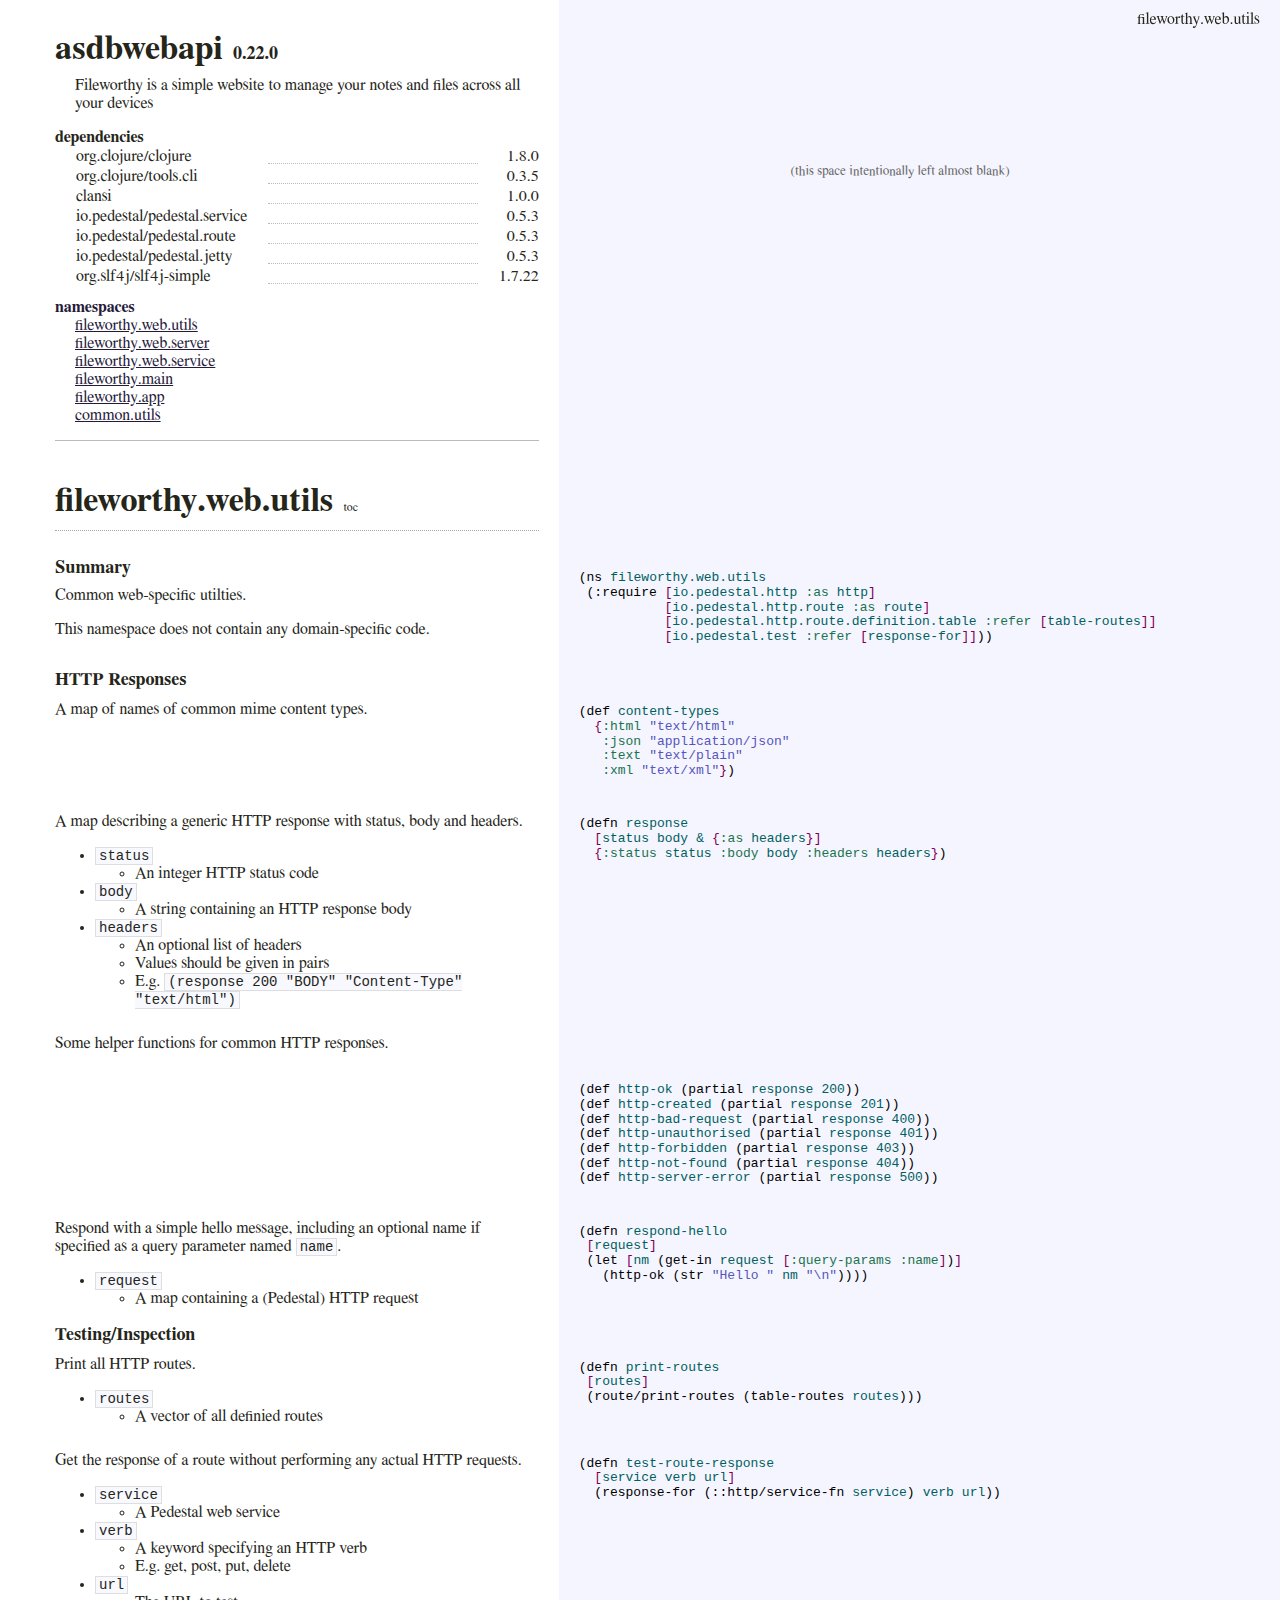
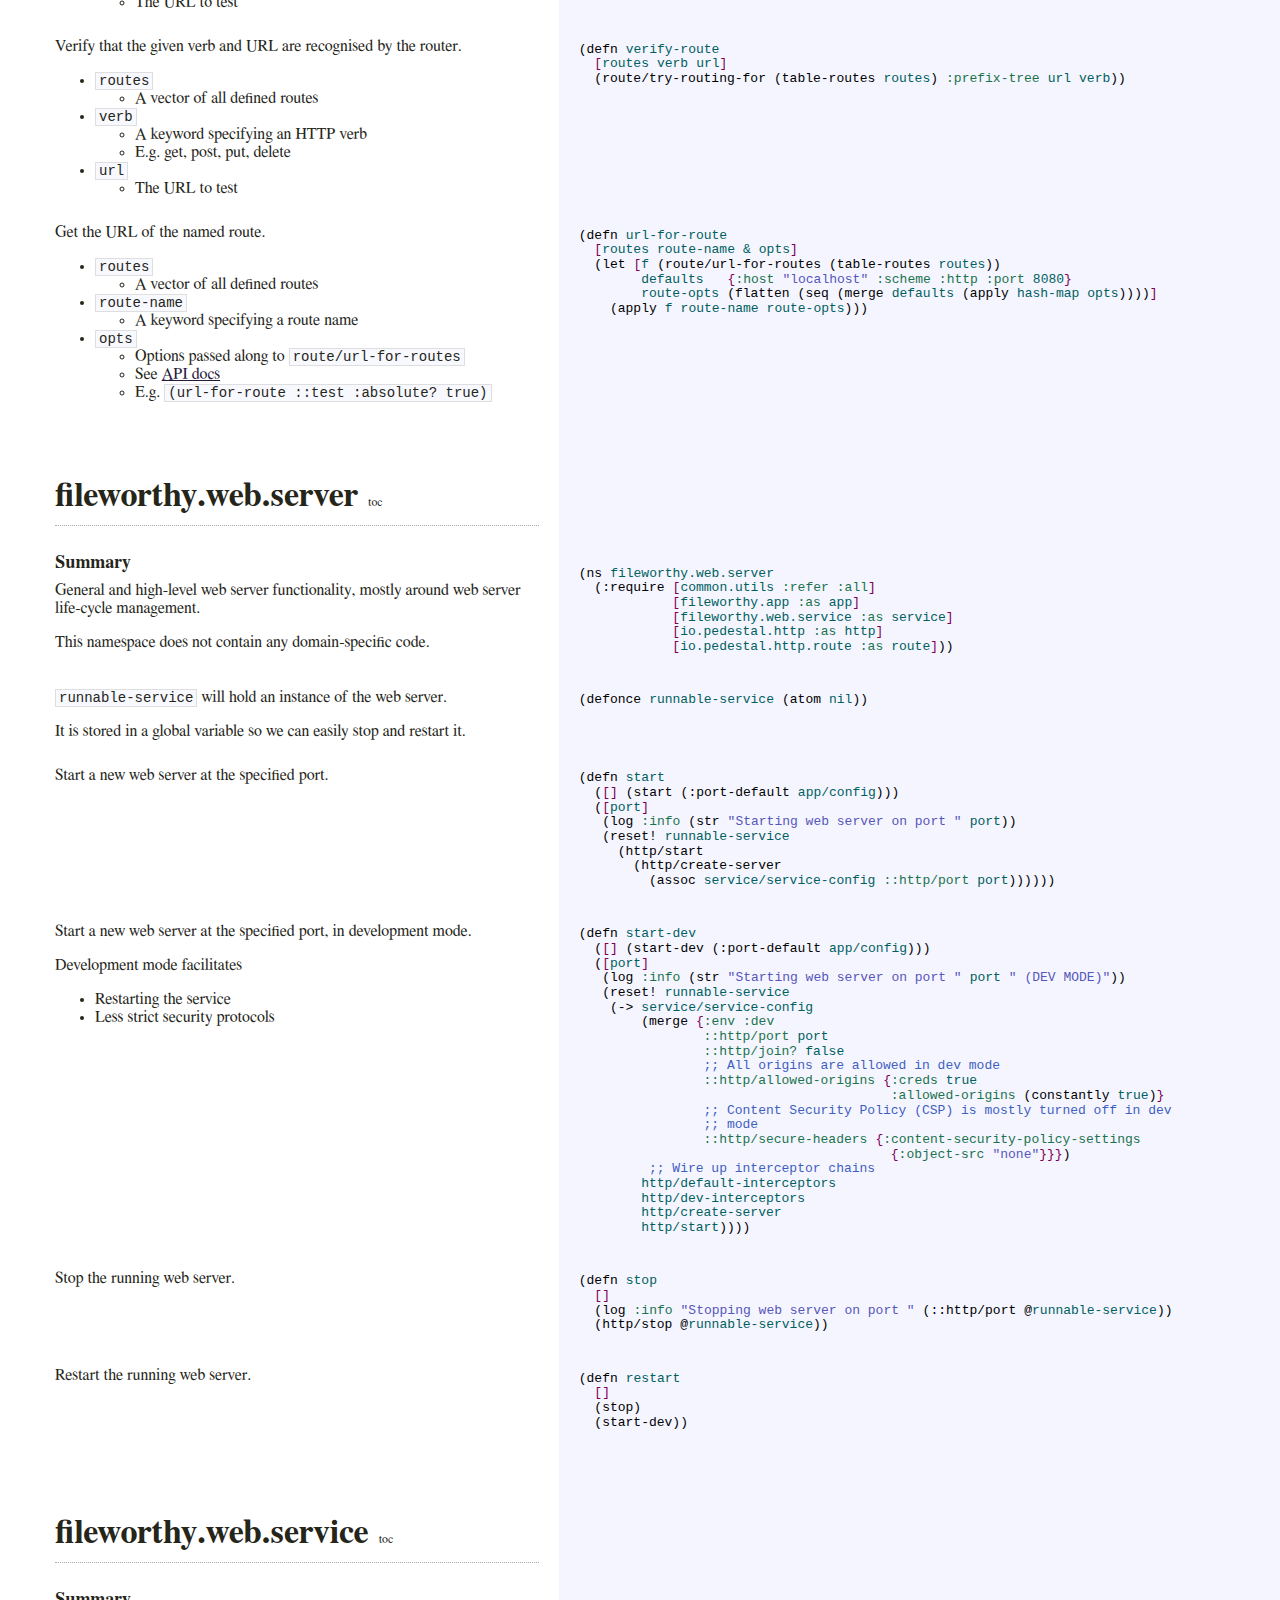
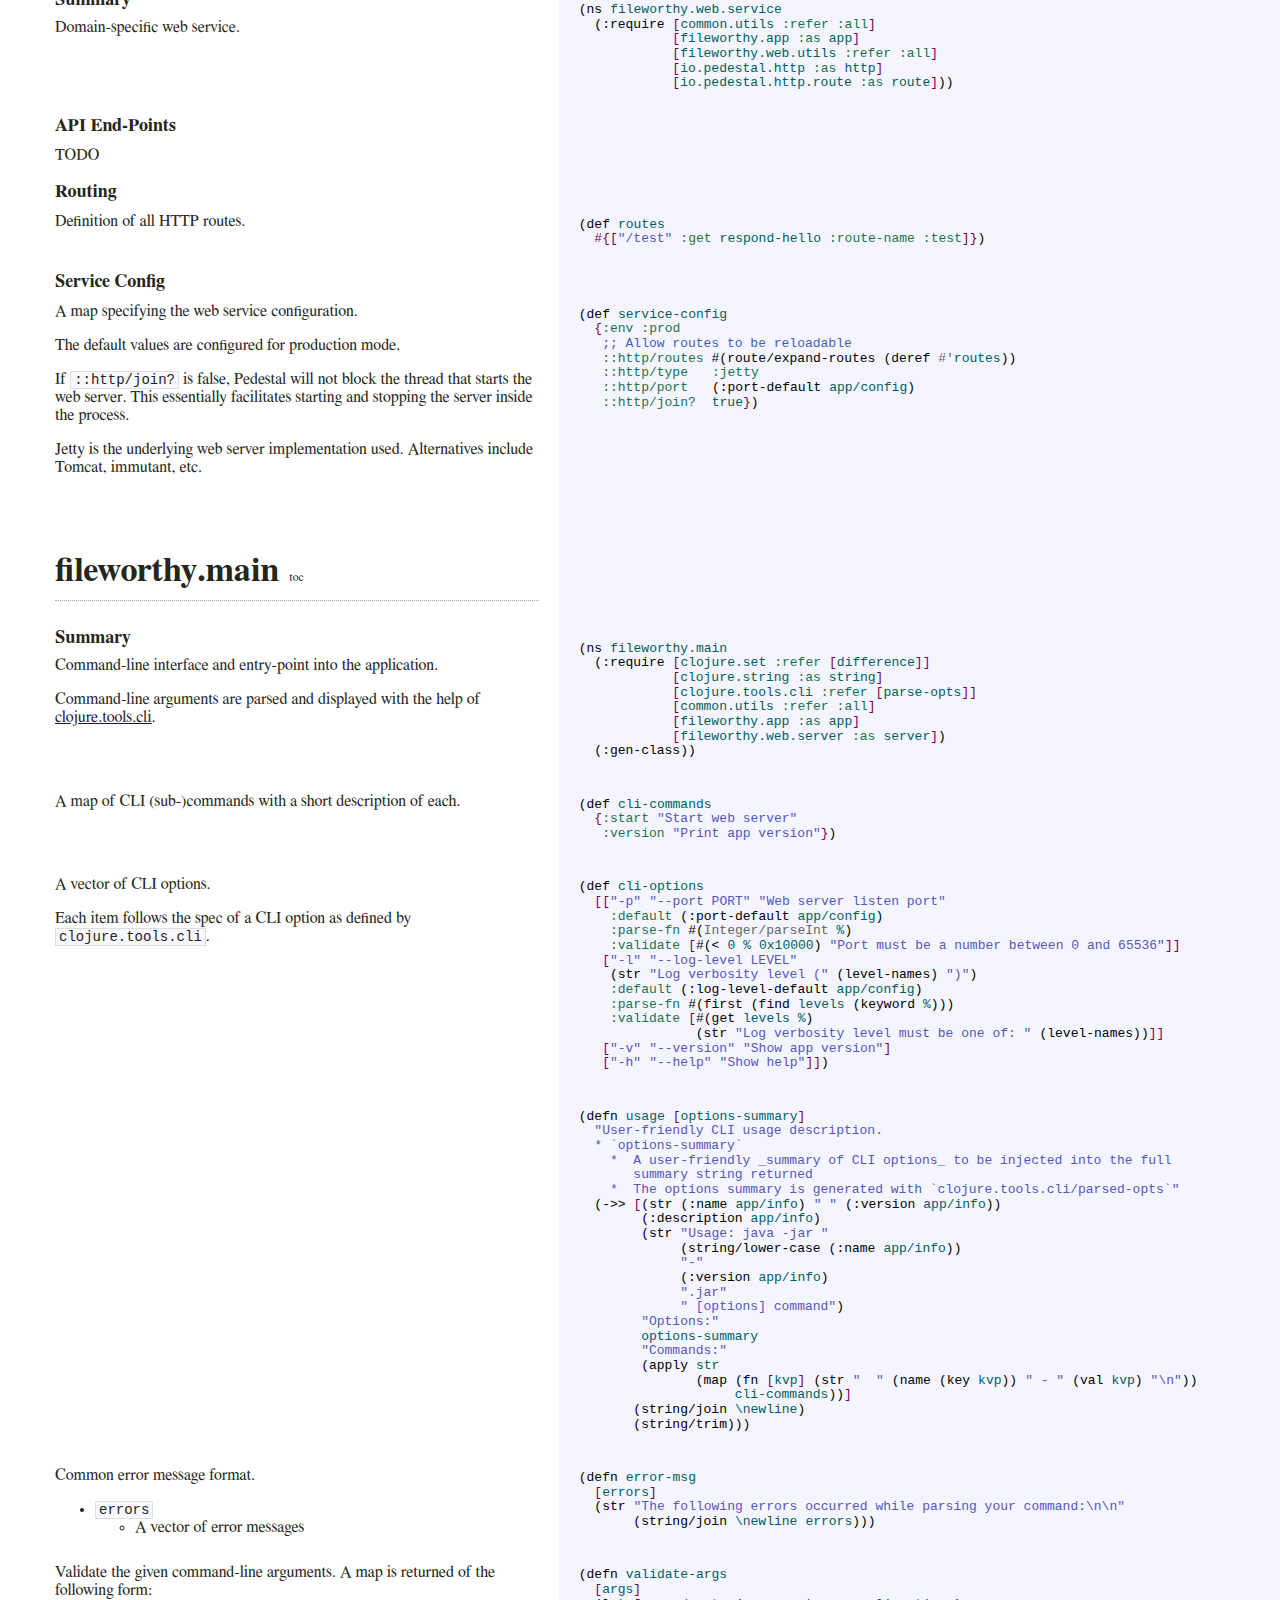
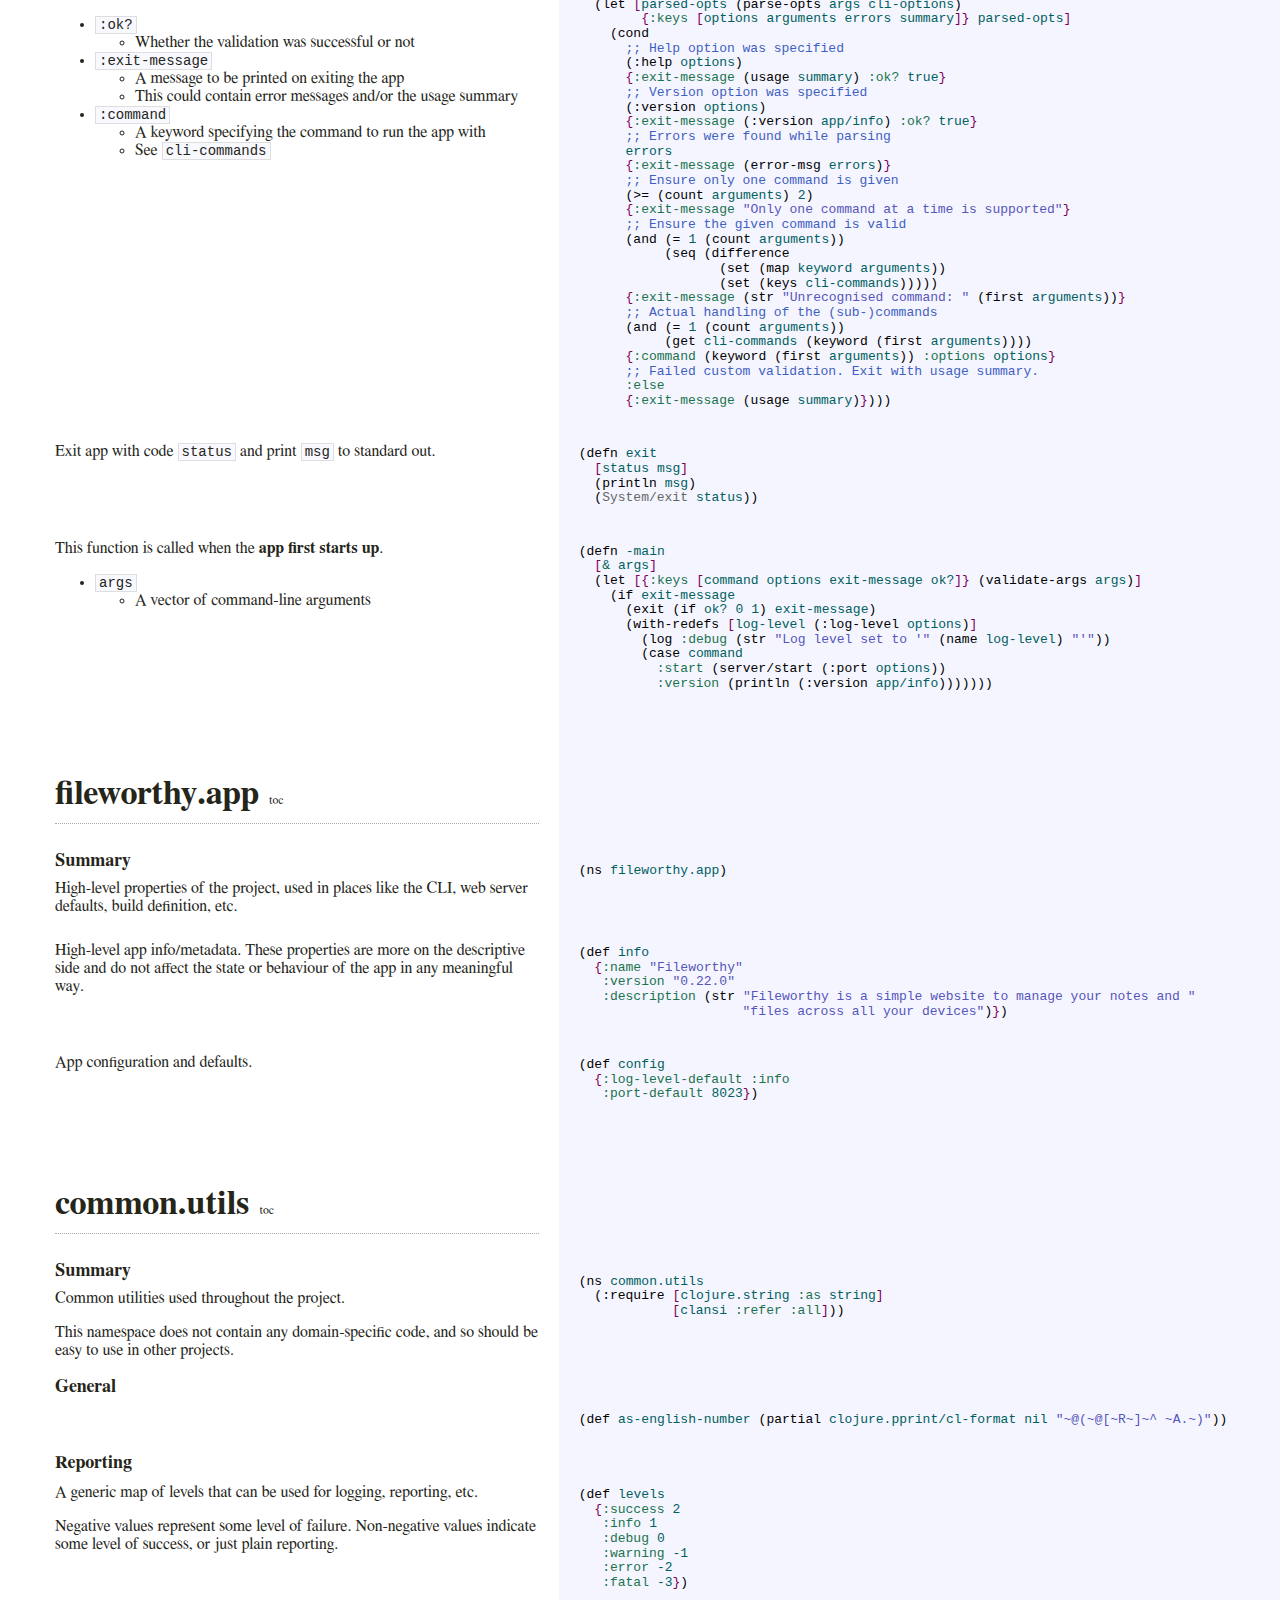
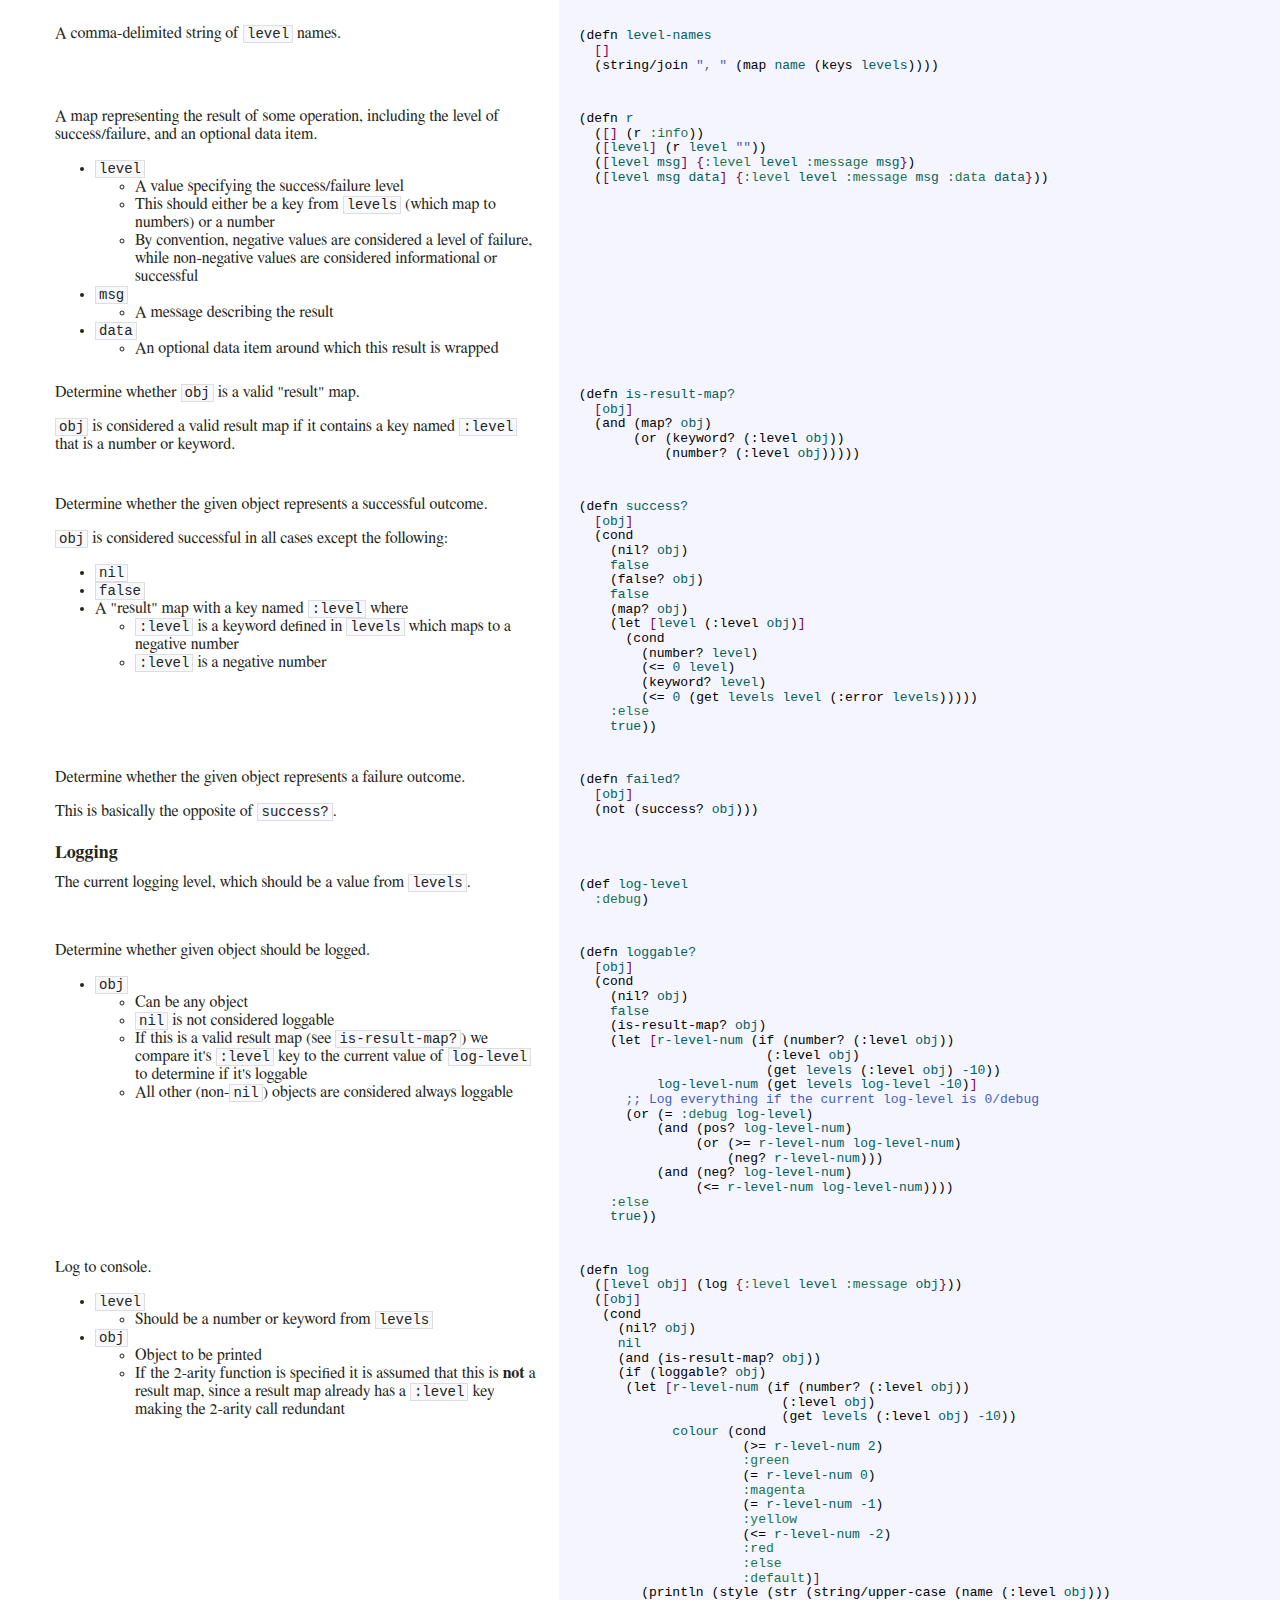
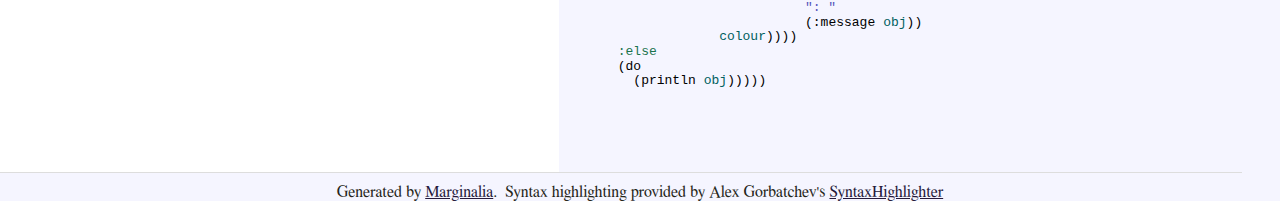
<file: index.html>
<!DOCTYPE HTML>
<html lang="en-US">
  <head>
    <title>Fileworthy</title>
    <meta charset="UTF-8">
    <meta http-equiv="refresh" content="1;url=./docs">
    <script type="text/javascript">
      window.location.href = "./docs"
    </script>
  </head>
  <body>
    If you are not redirected automatically, please follow <a href="./docs/">this link</a>.
  </body>
</html>
</file>
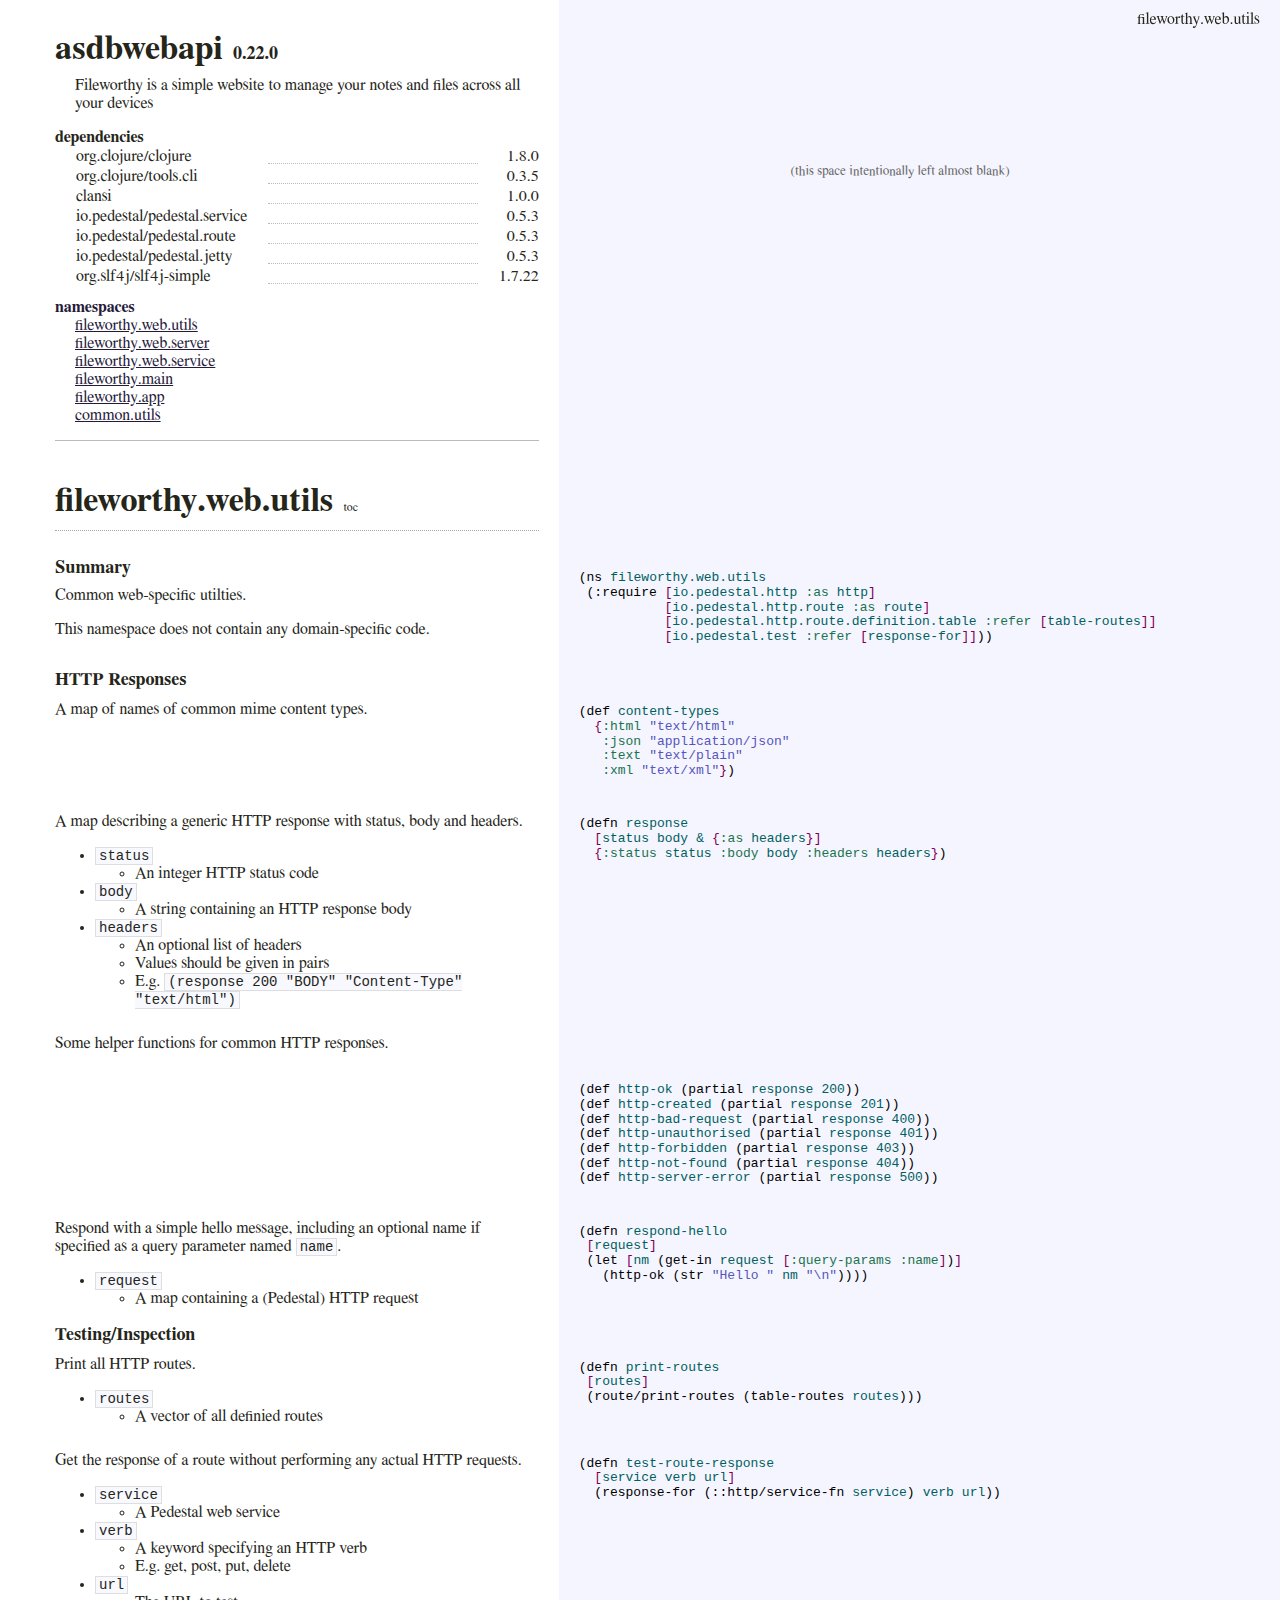
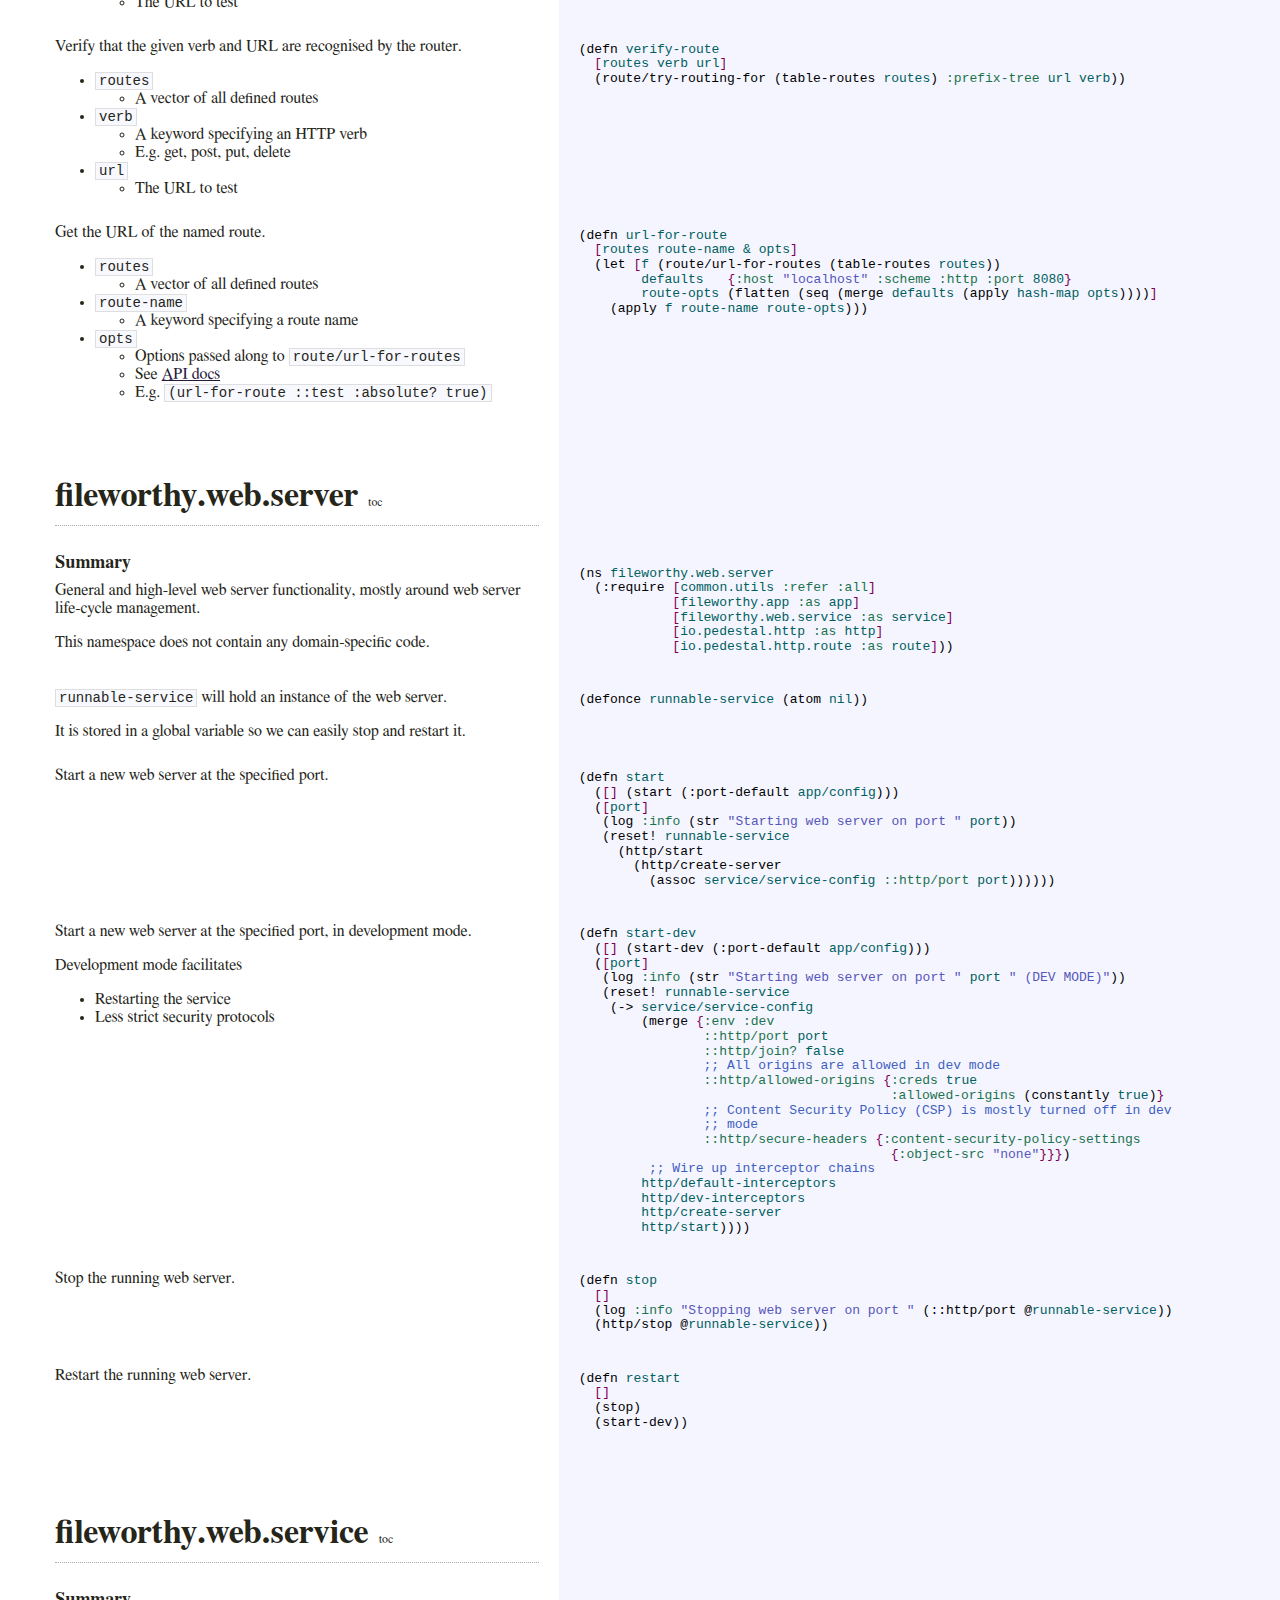
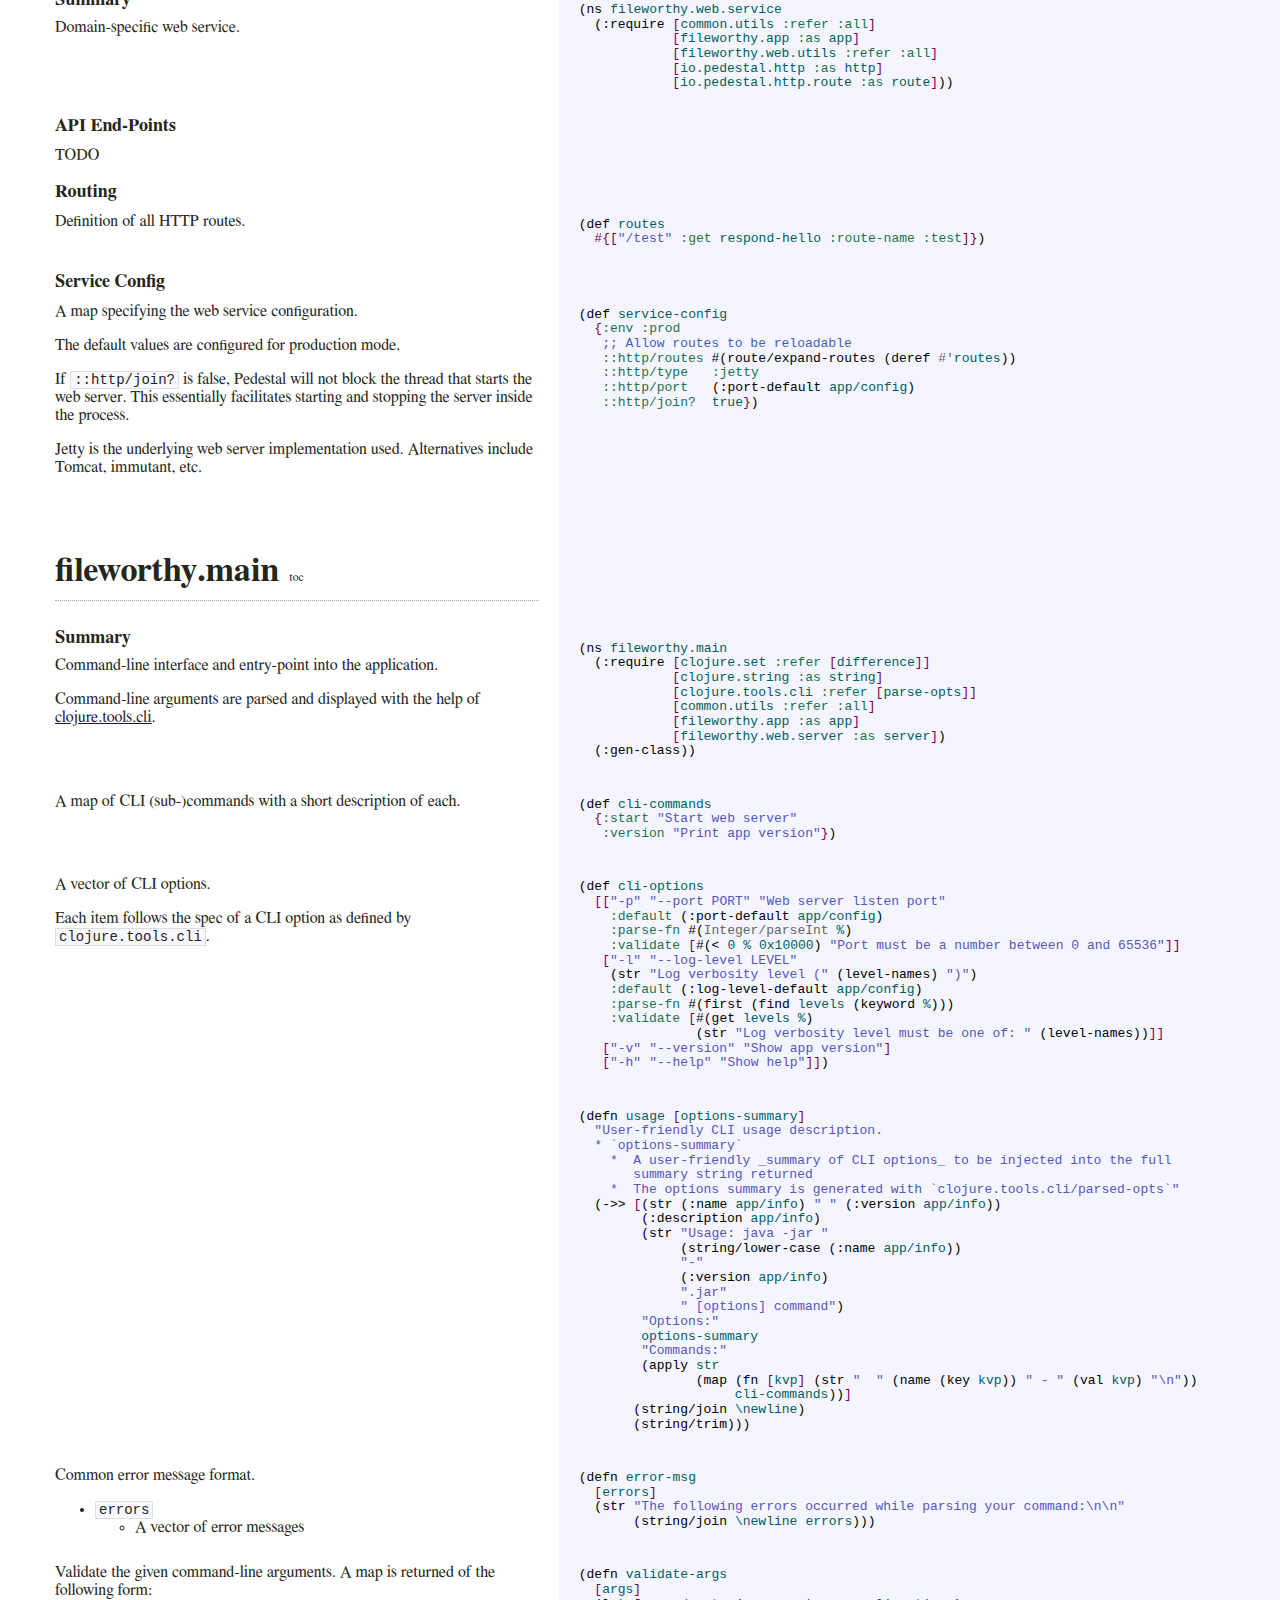
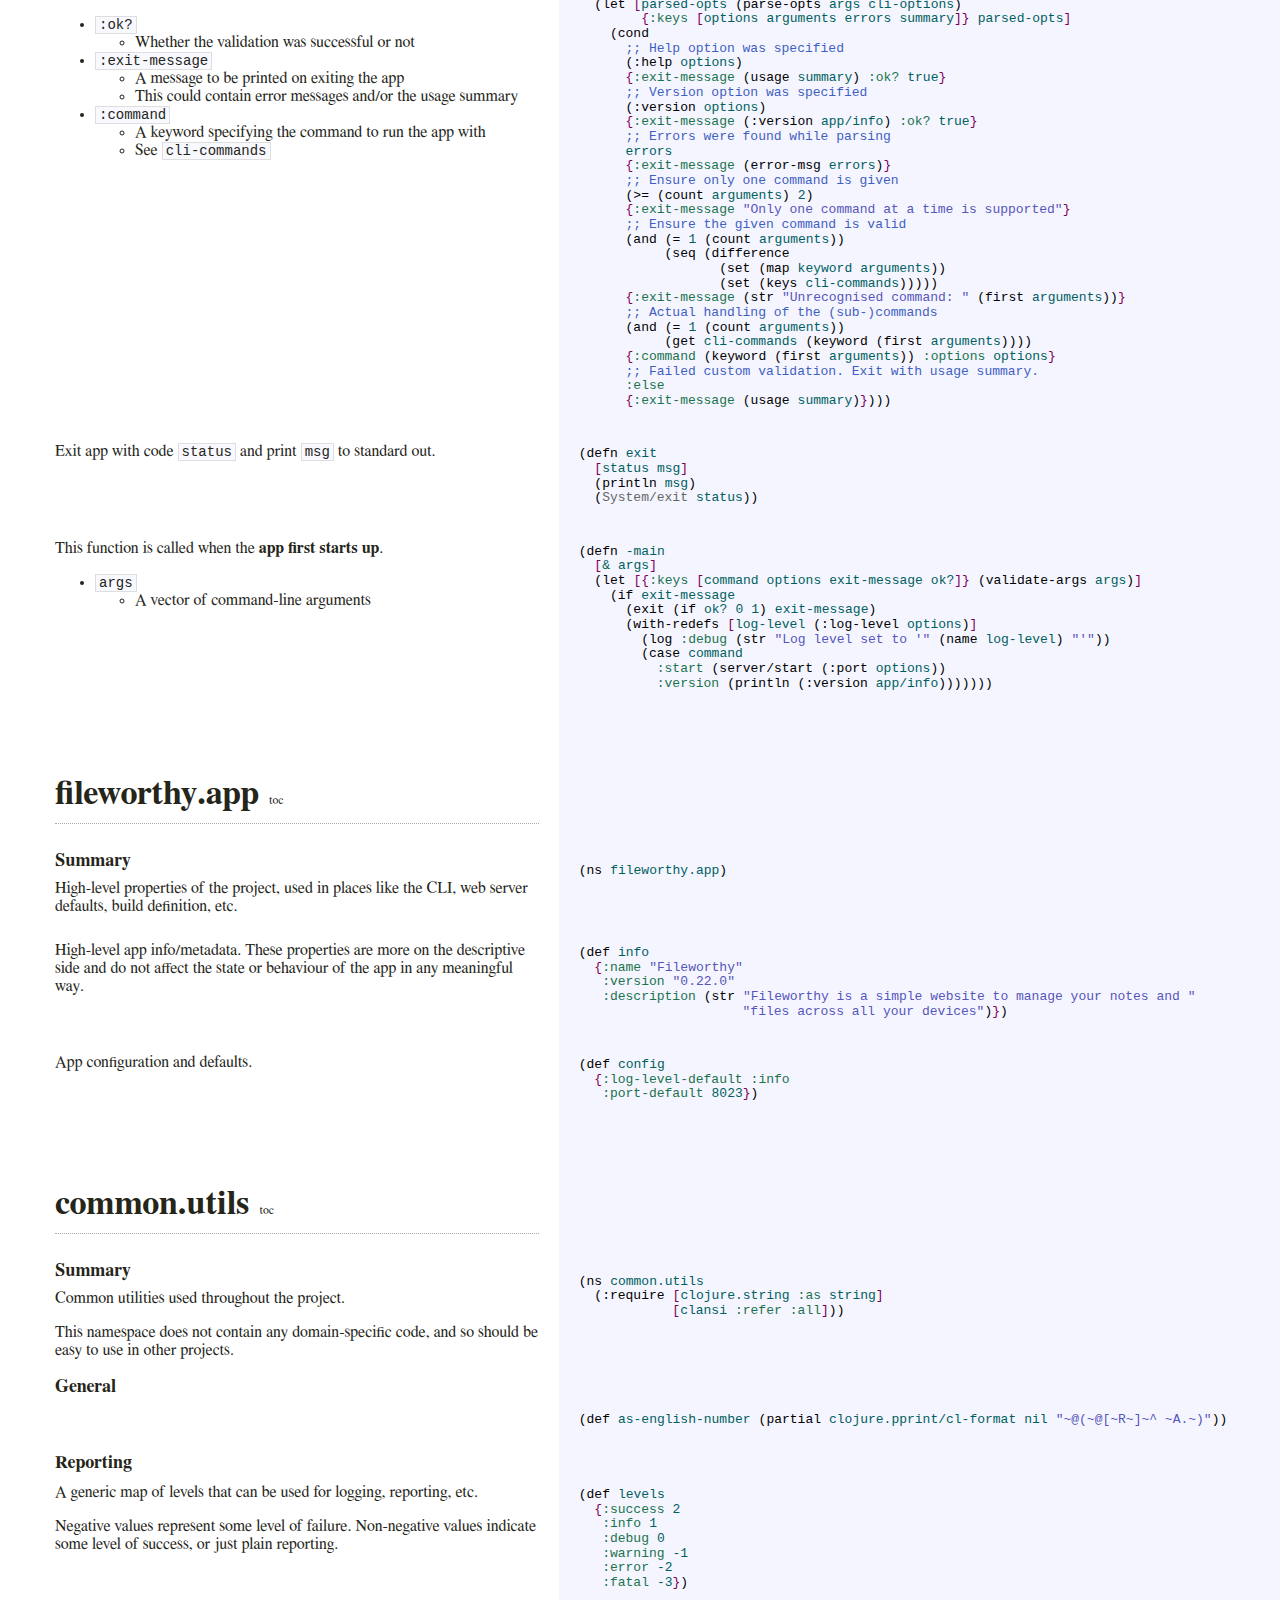
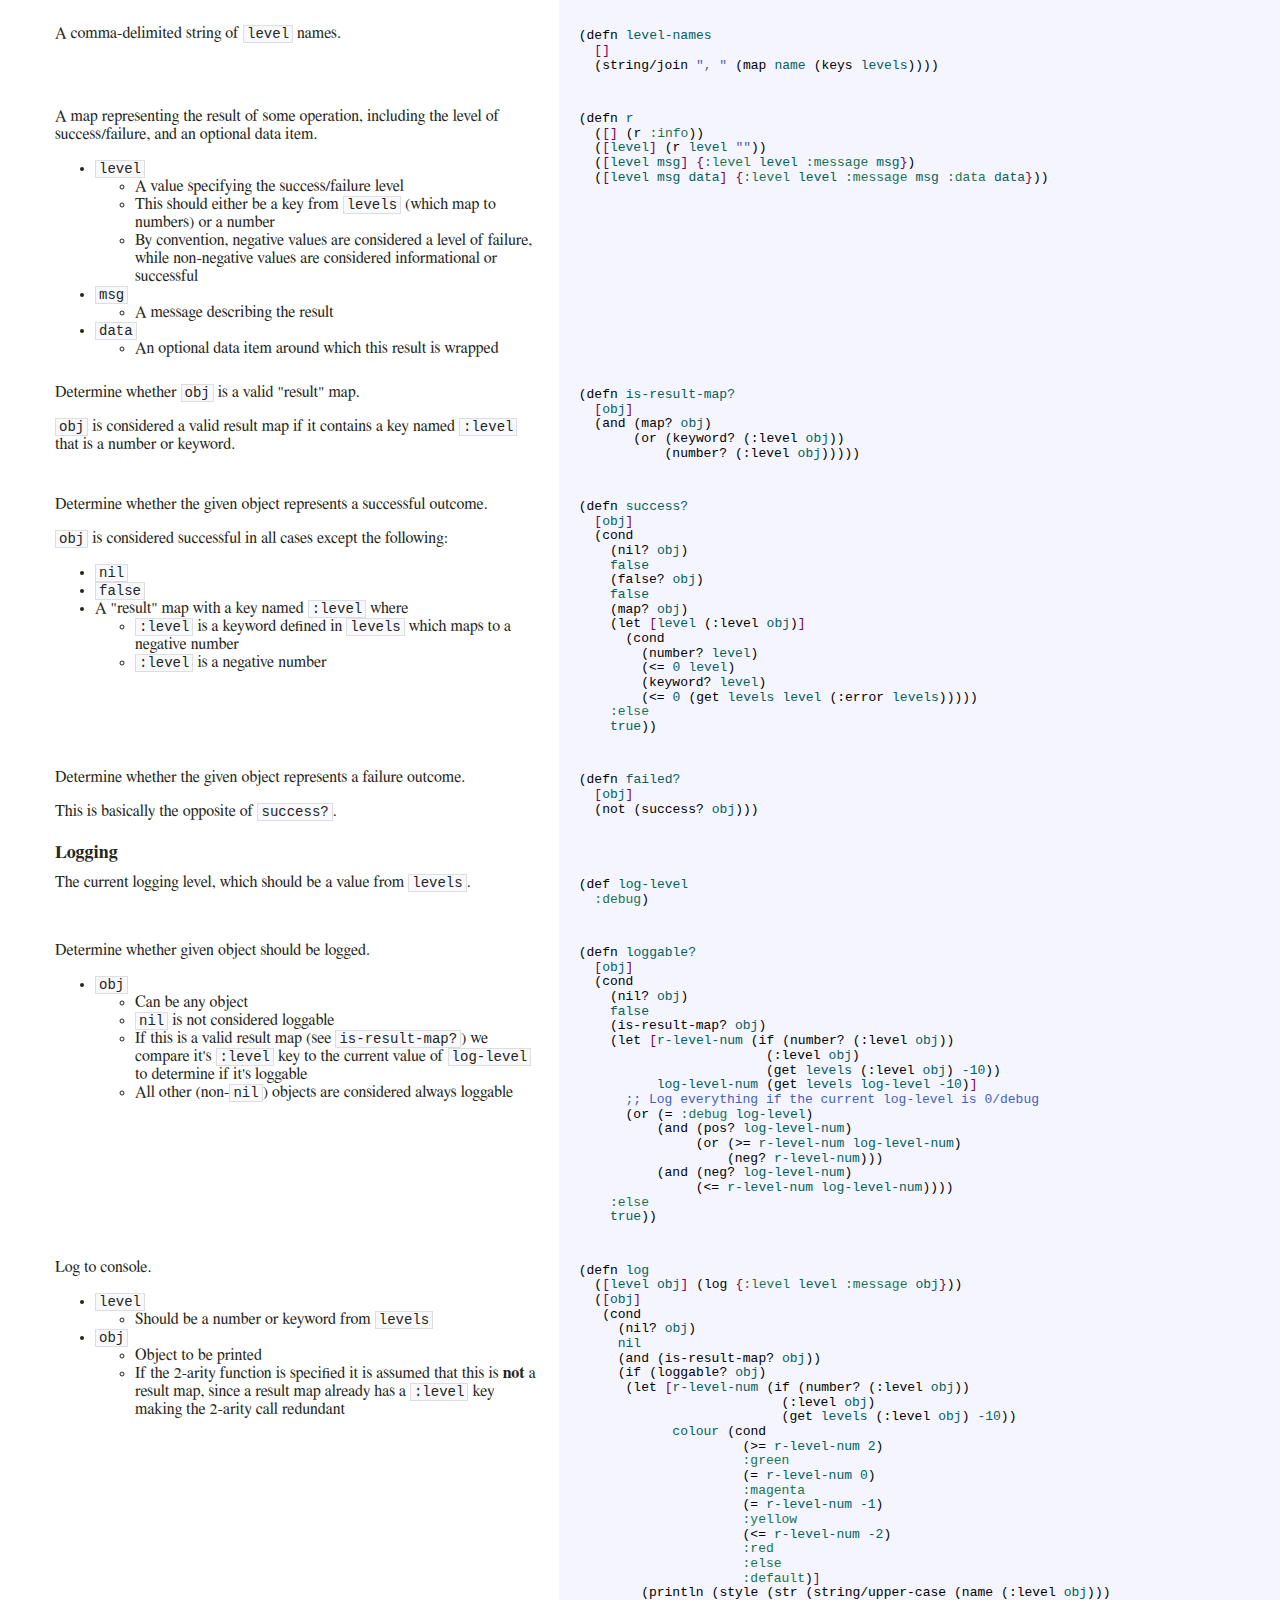
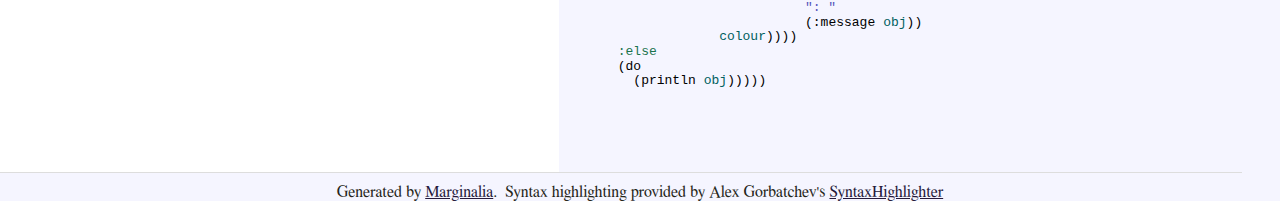
<file: docs/index.html>
<!DOCTYPE html>
<html><head><meta charset="utf-8" content="text/html" http-equiv="Content-Type" /><meta content="Fileworthy is a simple website to manage your notes and files across all your devices" name="description" /><style type="text/css">/**
 * SyntaxHighlighter
 * http://alexgorbatchev.com/SyntaxHighlighter
 *
 * SyntaxHighlighter is donationware. If you are using it, please donate.
 * http://alexgorbatchev.com/SyntaxHighlighter/donate.html
 *
 * @version
 * 3.0.83 (July 02 2010)
 * 
 * @copyright
 * Copyright (C) 2004-2010 Alex Gorbatchev.
 *
 * @license
 * Dual licensed under the MIT and GPL licenses.
 */
.syntaxhighlighter a,
.syntaxhighlighter div,
.syntaxhighlighter code,
.syntaxhighlighter table,
.syntaxhighlighter table td,
.syntaxhighlighter table tr,
.syntaxhighlighter table tbody,
.syntaxhighlighter table thead,
.syntaxhighlighter table caption,
.syntaxhighlighter textarea {
  -moz-border-radius: 0 0 0 0 !important;
  -webkit-border-radius: 0 0 0 0 !important;
  background: none !important;
  border: 0 !important;
  bottom: auto !important;
  float: none !important;
  height: auto !important;
  left: auto !important;
  line-height: 1.1em !important;
/*  margin: 0 !important; */
  outline: 0 !important;
  overflow: visible !important;
  padding: 0 !important;
  position: static !important;
  right: auto !important;
  text-align: left !important;
  top: auto !important;
  vertical-align: baseline !important;
  width: auto !important;
  box-sizing: content-box !important;
  font-family: "Consolas", "Bitstream Vera Sans Mono", "Courier New", Courier, monospace !important;
  font-weight: normal !important;
  font-style: normal !important;
  min-height: inherit !important;
  min-height: auto !important;
}

.syntaxhighlighter {
/*  width: 100% !important; */
  margin: 1em 0 1em 0 !important;
  position: relative !important;
  overflow: auto !important;
}
.syntaxhighlighter.source {
  overflow: hidden !important;
}
.syntaxhighlighter .bold {
  font-weight: bold !important;
}
.syntaxhighlighter .italic {
  font-style: italic !important;
}
.syntaxhighlighter .line {
  white-space: pre !important;
}
.syntaxhighlighter table {
/*    width: 100% !important;*/
}
.syntaxhighlighter table caption {
  text-align: left !important;
  padding: .5em 0 0.5em 1em !important;
}
.syntaxhighlighter table td.code {
  width: 100% !important;
}
.syntaxhighlighter table td.code .container {
  position: relative !important;
}
.syntaxhighlighter table td.code .container textarea {
  box-sizing: border-box !important;
  position: absolute !important;
  left: 0 !important;
  top: 0 !important;
  width: 100% !important;
  height: 100% !important;
  border: none !important;
  background: white !important;
  padding-left: 1em !important;
  overflow: hidden !important;
  white-space: pre !important;
}
.syntaxhighlighter table td.gutter .line {
  text-align: right !important;
  padding: 0 0.5em 0 1em !important;
}
.syntaxhighlighter table td.code .line {
  padding: 0 1em !important;
}
.syntaxhighlighter.nogutter td.code .container textarea, .syntaxhighlighter.nogutter td.code .line {
  padding-left: 0em !important;
}
.syntaxhighlighter.show {
  display: block !important;
}
.syntaxhighlighter.collapsed table {
  display: none !important;
}
.syntaxhighlighter.collapsed .toolbar {
    display: none;
/*  padding: 0.1em 0.8em 0em 0.8em !important;
  font-size: 1em !important;
  position: static !important;
  width: auto !important;
  height: auto !important;*/
}
.syntaxhighlighter.collapsed .toolbar span {
  display: inline !important;
  margin-right: 1em !important;
}
.syntaxhighlighter.collapsed .toolbar span a {
  padding: 0 !important;
  display: none !important;
}
.syntaxhighlighter.collapsed .toolbar span a.expandSource {
  display: inline !important;
}
.syntaxhighlighter .toolbar {
    display: none;
/*  position: absolute !important;
  right: 1px !important;
  top: 1px !important;
  width: 11px !important;
  height: 11px !important;
  font-size: 10px !important;
  z-index: 10 !important;*/
}
.syntaxhighlighter .toolbar span.title {
  display: inline !important;
}
.syntaxhighlighter .toolbar a {
  display: block !important;
  text-align: center !important;
  text-decoration: none !important;
  padding-top: 1px !important;
}
.syntaxhighlighter .toolbar a.expandSource {
  display: none !important;
}
.syntaxhighlighter.ie {
  font-size: .9em !important;
  padding: 1px 0 1px 0 !important;
}
.syntaxhighlighter.ie .toolbar {
  line-height: 8px !important;
}
.syntaxhighlighter.ie .toolbar a {
  padding-top: 0px !important;
}
.syntaxhighlighter.printing .line.alt1 .content,
.syntaxhighlighter.printing .line.alt2 .content,
.syntaxhighlighter.printing .line.highlighted .number,
.syntaxhighlighter.printing .line.highlighted.alt1 .content,
.syntaxhighlighter.printing .line.highlighted.alt2 .content {
  background: none !important;
}
.syntaxhighlighter.printing .line .number {
  color: #bbbbbb !important;
}
.syntaxhighlighter.printing .line .content {
  color: black !important;
}
.syntaxhighlighter.printing .toolbar {
  display: none !important;
}
.syntaxhighlighter.printing a {
  text-decoration: none !important;
}
.syntaxhighlighter.printing .plain, .syntaxhighlighter.printing .plain a {
  color: black !important;
}
.syntaxhighlighter.printing .comments, .syntaxhighlighter.printing .comments a {
  color: #008200 !important;
}
.syntaxhighlighter.printing .string, .syntaxhighlighter.printing .string a {
  color: blue !important;
}
.syntaxhighlighter.printing .keyword {
  color: #006699 !important;
  font-weight: bold !important;
}
.syntaxhighlighter.printing .preprocessor {
  color: gray !important;
}
.syntaxhighlighter.printing .variable {
  color: #aa7700 !important;
}
.syntaxhighlighter.printing .value {
  color: #009900 !important;
}
.syntaxhighlighter.printing .functions {
  color: #ff1493 !important;
}
.syntaxhighlighter.printing .constants {
  color: #0066cc !important;
}
.syntaxhighlighter.printing .script {
  font-weight: bold !important;
}
.syntaxhighlighter.printing .color1, .syntaxhighlighter.printing .color1 a {
  color: gray !important;
}
.syntaxhighlighter.printing .color2, .syntaxhighlighter.printing .color2 a {
  color: #ff1493 !important;
}
.syntaxhighlighter.printing .color3, .syntaxhighlighter.printing .color3 a {
  color: red !important;
}
.syntaxhighlighter.printing .break, .syntaxhighlighter.printing .break a {
  color: black !important;
}
</style><style type="text/css">.syntaxhighlighter{overflow:hidden !important;}</style><style type="text/css">/**
 * http://alexgorbatchev.com/SyntaxHighlighter/donate.html
 *
 * @version
 * 3.0.83 (July 02 2010)
 * 
 * @copyright
 * Copyright (C) 2004-2010 Alex Gorbatchev.
 *
 * @license
 * Dual licensed under the MIT and GPL licenses.
 */
.syntaxhighlighter {
  background-color: transparent !important;
}
.syntaxhighlighter .line.alt1 {
  background-color: transparent !important;
}
.syntaxhighlighter .line.alt2 {
  background-color: transparent !important;
}
.syntaxhighlighter .line.highlighted.alt1, .syntaxhighlighter .line.highlighted.alt2 {
  background-color: #c3defe !important;
}
.syntaxhighlighter .line.highlighted.number {
  color: white !important;
}
.syntaxhighlighter table caption {
  color: black !important;
}
.syntaxhighlighter .gutter {
  color: #787878 !important;
}
.syntaxhighlighter .gutter .line {
  border-right: 3px solid #d4d0c8 !important;
}
.syntaxhighlighter .gutter .line.highlighted {
  background-color: #d4d0c8 !important;
  color: white !important;
}
.syntaxhighlighter.printing .line .content {
  border: none !important;
}
.syntaxhighlighter.collapsed {
  overflow: visible !important;
}
.syntaxhighlighter.collapsed .toolbar {
  color: #3f5fbf !important;
  background: white !important;
  border: 1px solid #d4d0c8 !important;
}
.syntaxhighlighter.collapsed .toolbar a {
  color: #3f5fbf !important;
}
.syntaxhighlighter.collapsed .toolbar a:hover {
  color: #aa7700 !important;
}
.syntaxhighlighter .toolbar {
  color: #a0a0a0 !important;
  background: #d4d0c8 !important;
  border: none !important;
}
.syntaxhighlighter .toolbar a {
  color: #a0a0a0 !important;
}
.syntaxhighlighter .toolbar a:hover {
  color: red !important;
}
.syntaxhighlighter .plain, .syntaxhighlighter .plain a {
  color: black !important;
}
.syntaxhighlighter .comments, .syntaxhighlighter .comments a {
  color: #3f5fbf !important;
}
.syntaxhighlighter .string, .syntaxhighlighter .string a {
  color: #2a00ff !important;
}
.syntaxhighlighter .keyword {
  color: #7f0055 !important;
}
.syntaxhighlighter .preprocessor {
  color: #646464 !important;
}
.syntaxhighlighter .variable {
  color: #aa7700 !important;
}
.syntaxhighlighter .value {
  color: #009900 !important;
}
.syntaxhighlighter .functions {
  color: #ff1493 !important;
}
.syntaxhighlighter .constants {
  color: #0066cc !important;
}
.syntaxhighlighter .script {
  font-weight: bold !important;
  color: #7f0055 !important;
  background-color: none !important;
}
.syntaxhighlighter .color1, .syntaxhighlighter .color1 a {
  color: gray !important;
}
.syntaxhighlighter .color2, .syntaxhighlighter .color2 a {
  color: #ff1493 !important;
}
.syntaxhighlighter .color3, .syntaxhighlighter .color3 a {
  color: red !important;
}

.syntaxhighlighter .xml .keyword {
  color: #3f7f7f !important;
  font-weight: normal !important;
}
.syntaxhighlighter .xml .color1, .syntaxhighlighter .xml .color1 a {
  color: #7f007f !important;
}
.syntaxhighlighter .xml .string {
  font-style: italic !important;
  color: #2a00ff !important;
}

.clojure.syntaxhighlighter .invalid { 
   background-color: #FAA !important;
}

.clojure.syntaxhighlighter .quoted {      
    font-style: italic !important;
}

.syntaxhighlighter .clojure.variable,
.syntaxhighlighter .clojure.symbol,
.syntaxhighlighter .clojure.value
{
    color: #006060 !important;
}

.syntaxhighlighter .clojure.string {
    color: #55B !important;
}

.syntaxhighlighter .clojure.functions {
    color: black !important;
}

.syntaxhighlighter .clojure.color1 {
    color: #666 !important;
}

.syntaxhighlighter .clojure.color3 {
    color: #900 !important;
}

.syntaxhighlighter .clojure.constants {
    color: #1A734D !important;
}

</style><style type="text/css">html{margin:0;padding:0;}h1{margin:0;padding:0;}h2{margin:0;padding:0;}h3{margin:0;padding:0;}h4{margin:0;padding:0;}a{color:#261A3B;}a:visited{color:#261A3B;}</style><style type="text/css">.header{margin-top:30px;}h1.project-name{font-size:34px;display:inline;}h2.project-version{font-size:18px;margin-top:0;display:inline;margin-left:10px;}.toc-link{font-size:12px;margin-left:10px;color:#252519;text-decoration:none;}.toc-link:hover{color:#5050A6;}.toc h1{font-size:34px;margin:0;}.docs-header{border-bottom:dotted #aaa 1px;padding-bottom:10px;margin-bottom:25px;}.toc h1{font-size:24px;}.toc{border-bottom:solid #bbb 1px;margin-bottom:40px;}.toc ul{margin-left:20px;padding-left:0px;padding-top:0;margin-top:0;}.toc li{list-style-type:none;padding-left:0;}.dependencies{}.dependencies table{font-size:16px;width:99.99%;border:none;margin-left:20px;}.dependencies td{padding-right:20px;;white-space:nowrap;}.dependencies .dotted{width:99%;}.dependencies .dotted hr{border-right:none;color:transparent;background-color:transparent;noshade:noshade;border-left:none;border-top:none;margin-bottom:-6px;height:0;border-bottom:dotted #bbb 1px;}.dependencies .dep-version{text-align:right;}.plugins ul{margin-left:20px;padding-left:0px;padding-top:0;margin-top:0;}.plugins li{list-style-type:none;padding-left:0;}.header p{margin-left:20px;}</style><style type="text/css">#floating-toc{position:fixed;top:10px;right:20px;height:20px;overflow:hidden;text-align:right;}#floating-toc li{list-style-type:none;margin:0;padding:0;}</style><style type="text/css">body{margin:0;padding:0;font-family:'Palatino Linotype', 'Book Antiqua', Palatino, FreeSerif, serif;;font-size:16px;color:#252519;background-color:#F5F5FF;}h1{font-size:20px;margin-top:0;}h2{font-size:18px;}h3{font-size:16px;}a.anchor{text-decoration:none;color:#252519;}a.anchor:hover{color:#5050A6;}table{border-spacing:0;border-bottom:solid #ddd 1px;;margin-bottom:10px;}code{display:inline;}p{margin-top:8px;}tr{margin:0px;padding:0px;}td.docs{width:410px;max-width:410px;vertical-align:top;margin:0px;padding-left:55px;padding-right:20px;border:none;background-color:#FFF;}td.docs pre{font-size:12px;overflow:hidden;}td.codes{vertical-align:top;font-size:10pt;overflow:hidden;background-color:#F5F5FF;width:55%;border-left:solid #E5E5EE 1px;padding-left:20px;border:none;margin:0px;}td.spacer{padding-bottom:40px;}pre code{display:block;padding:4px;}code{background-color:ghostWhite;border:solid #DEDEDE 1px;padding-left:3px;padding-right:3px;font-size:14px;}.syntaxhighlighter code{font-size:13px;}.footer{text-align:center;}</style><script type="text/javascript">/*! jQuery v1.7.1 jquery.com | jquery.org/license */
(function(a,b){function cy(a){return f.isWindow(a)?a:a.nodeType===9?a.defaultView||a.parentWindow:!1}function cv(a){if(!ck[a]){var b=c.body,d=f("<"+a+">").appendTo(b),e=d.css("display");d.remove();if(e==="none"||e===""){cl||(cl=c.createElement("iframe"),cl.frameBorder=cl.width=cl.height=0),b.appendChild(cl);if(!cm||!cl.createElement)cm=(cl.contentWindow||cl.contentDocument).document,cm.write((c.compatMode==="CSS1Compat"?"<!doctype html>":"")+"<html><body>"),cm.close();d=cm.createElement(a),cm.body.appendChild(d),e=f.css(d,"display"),b.removeChild(cl)}ck[a]=e}return ck[a]}function cu(a,b){var c={};f.each(cq.concat.apply([],cq.slice(0,b)),function(){c[this]=a});return c}function ct(){cr=b}function cs(){setTimeout(ct,0);return cr=f.now()}function cj(){try{return new a.ActiveXObject("Microsoft.XMLHTTP")}catch(b){}}function ci(){try{return new a.XMLHttpRequest}catch(b){}}function cc(a,c){a.dataFilter&&(c=a.dataFilter(c,a.dataType));var d=a.dataTypes,e={},g,h,i=d.length,j,k=d[0],l,m,n,o,p;for(g=1;g<i;g++){if(g===1)for(h in a.converters)typeof h=="string"&&(e[h.toLowerCase()]=a.converters[h]);l=k,k=d[g];if(k==="*")k=l;else if(l!=="*"&&l!==k){m=l+" "+k,n=e[m]||e["* "+k];if(!n){p=b;for(o in e){j=o.split(" ");if(j[0]===l||j[0]==="*"){p=e[j[1]+" "+k];if(p){o=e[o],o===!0?n=p:p===!0&&(n=o);break}}}}!n&&!p&&f.error("No conversion from "+m.replace(" "," to ")),n!==!0&&(c=n?n(c):p(o(c)))}}return c}function cb(a,c,d){var e=a.contents,f=a.dataTypes,g=a.responseFields,h,i,j,k;for(i in g)i in d&&(c[g[i]]=d[i]);while(f[0]==="*")f.shift(),h===b&&(h=a.mimeType||c.getResponseHeader("content-type"));if(h)for(i in e)if(e[i]&&e[i].test(h)){f.unshift(i);break}if(f[0]in d)j=f[0];else{for(i in d){if(!f[0]||a.converters[i+" "+f[0]]){j=i;break}k||(k=i)}j=j||k}if(j){j!==f[0]&&f.unshift(j);return d[j]}}function ca(a,b,c,d){if(f.isArray(b))f.each(b,function(b,e){c||bE.test(a)?d(a,e):ca(a+"["+(typeof e=="object"||f.isArray(e)?b:"")+"]",e,c,d)});else if(!c&&b!=null&&typeof b=="object")for(var e in b)ca(a+"["+e+"]",b[e],c,d);else d(a,b)}function b_(a,c){var d,e,g=f.ajaxSettings.flatOptions||{};for(d in c)c[d]!==b&&((g[d]?a:e||(e={}))[d]=c[d]);e&&f.extend(!0,a,e)}function b$(a,c,d,e,f,g){f=f||c.dataTypes[0],g=g||{},g[f]=!0;var h=a[f],i=0,j=h?h.length:0,k=a===bT,l;for(;i<j&&(k||!l);i++)l=h[i](c,d,e),typeof l=="string"&&(!k||g[l]?l=b:(c.dataTypes.unshift(l),l=b$(a,c,d,e,l,g)));(k||!l)&&!g["*"]&&(l=b$(a,c,d,e,"*",g));return l}function bZ(a){return function(b,c){typeof b!="string"&&(c=b,b="*");if(f.isFunction(c)){var d=b.toLowerCase().split(bP),e=0,g=d.length,h,i,j;for(;e<g;e++)h=d[e],j=/^\+/.test(h),j&&(h=h.substr(1)||"*"),i=a[h]=a[h]||[],i[j?"unshift":"push"](c)}}}function bC(a,b,c){var d=b==="width"?a.offsetWidth:a.offsetHeight,e=b==="width"?bx:by,g=0,h=e.length;if(d>0){if(c!=="border")for(;g<h;g++)c||(d-=parseFloat(f.css(a,"padding"+e[g]))||0),c==="margin"?d+=parseFloat(f.css(a,c+e[g]))||0:d-=parseFloat(f.css(a,"border"+e[g]+"Width"))||0;return d+"px"}d=bz(a,b,b);if(d<0||d==null)d=a.style[b]||0;d=parseFloat(d)||0;if(c)for(;g<h;g++)d+=parseFloat(f.css(a,"padding"+e[g]))||0,c!=="padding"&&(d+=parseFloat(f.css(a,"border"+e[g]+"Width"))||0),c==="margin"&&(d+=parseFloat(f.css(a,c+e[g]))||0);return d+"px"}function bp(a,b){b.src?f.ajax({url:b.src,async:!1,dataType:"script"}):f.globalEval((b.text||b.textContent||b.innerHTML||"").replace(bf,"/*$0*/")),b.parentNode&&b.parentNode.removeChild(b)}function bo(a){var b=c.createElement("div");bh.appendChild(b),b.innerHTML=a.outerHTML;return b.firstChild}function bn(a){var b=(a.nodeName||"").toLowerCase();b==="input"?bm(a):b!=="script"&&typeof a.getElementsByTagName!="undefined"&&f.grep(a.getElementsByTagName("input"),bm)}function bm(a){if(a.type==="checkbox"||a.type==="radio")a.defaultChecked=a.checked}function bl(a){return typeof a.getElementsByTagName!="undefined"?a.getElementsByTagName("*"):typeof a.querySelectorAll!="undefined"?a.querySelectorAll("*"):[]}function bk(a,b){var c;if(b.nodeType===1){b.clearAttributes&&b.clearAttributes(),b.mergeAttributes&&b.mergeAttributes(a),c=b.nodeName.toLowerCase();if(c==="object")b.outerHTML=a.outerHTML;else if(c!=="input"||a.type!=="checkbox"&&a.type!=="radio"){if(c==="option")b.selected=a.defaultSelected;else if(c==="input"||c==="textarea")b.defaultValue=a.defaultValue}else a.checked&&(b.defaultChecked=b.checked=a.checked),b.value!==a.value&&(b.value=a.value);b.removeAttribute(f.expando)}}function bj(a,b){if(b.nodeType===1&&!!f.hasData(a)){var c,d,e,g=f._data(a),h=f._data(b,g),i=g.events;if(i){delete h.handle,h.events={};for(c in i)for(d=0,e=i[c].length;d<e;d++)f.event.add(b,c+(i[c][d].namespace?".":"")+i[c][d].namespace,i[c][d],i[c][d].data)}h.data&&(h.data=f.extend({},h.data))}}function bi(a,b){return f.nodeName(a,"table")?a.getElementsByTagName("tbody")[0]||a.appendChild(a.ownerDocument.createElement("tbody")):a}function U(a){var b=V.split("|"),c=a.createDocumentFragment();if(c.createElement)while(b.length)c.createElement(b.pop());return c}function T(a,b,c){b=b||0;if(f.isFunction(b))return f.grep(a,function(a,d){var e=!!b.call(a,d,a);return e===c});if(b.nodeType)return f.grep(a,function(a,d){return a===b===c});if(typeof b=="string"){var d=f.grep(a,function(a){return a.nodeType===1});if(O.test(b))return f.filter(b,d,!c);b=f.filter(b,d)}return f.grep(a,function(a,d){return f.inArray(a,b)>=0===c})}function S(a){return!a||!a.parentNode||a.parentNode.nodeType===11}function K(){return!0}function J(){return!1}function n(a,b,c){var d=b+"defer",e=b+"queue",g=b+"mark",h=f._data(a,d);h&&(c==="queue"||!f._data(a,e))&&(c==="mark"||!f._data(a,g))&&setTimeout(function(){!f._data(a,e)&&!f._data(a,g)&&(f.removeData(a,d,!0),h.fire())},0)}function m(a){for(var b in a){if(b==="data"&&f.isEmptyObject(a[b]))continue;if(b!=="toJSON")return!1}return!0}function l(a,c,d){if(d===b&&a.nodeType===1){var e="data-"+c.replace(k,"-$1").toLowerCase();d=a.getAttribute(e);if(typeof d=="string"){try{d=d==="true"?!0:d==="false"?!1:d==="null"?null:f.isNumeric(d)?parseFloat(d):j.test(d)?f.parseJSON(d):d}catch(g){}f.data(a,c,d)}else d=b}return d}function h(a){var b=g[a]={},c,d;a=a.split(/\s+/);for(c=0,d=a.length;c<d;c++)b[a[c]]=!0;return b}var c=a.document,d=a.navigator,e=a.location,f=function(){function J(){if(!e.isReady){try{c.documentElement.doScroll("left")}catch(a){setTimeout(J,1);return}e.ready()}}var e=function(a,b){return new e.fn.init(a,b,h)},f=a.jQuery,g=a.$,h,i=/^(?:[^#<]*(<[\w\W]+>)[^>]*$|#([\w\-]*)$)/,j=/\S/,k=/^\s+/,l=/\s+$/,m=/^<(\w+)\s*\/?>(?:<\/\1>)?$/,n=/^[\],:{}\s]*$/,o=/\\(?:["\\\/bfnrt]|u[0-9a-fA-F]{4})/g,p=/"[^"\\\n\r]*"|true|false|null|-?\d+(?:\.\d*)?(?:[eE][+\-]?\d+)?/g,q=/(?:^|:|,)(?:\s*\[)+/g,r=/(webkit)[ \/]([\w.]+)/,s=/(opera)(?:.*version)?[ \/]([\w.]+)/,t=/(msie) ([\w.]+)/,u=/(mozilla)(?:.*? rv:([\w.]+))?/,v=/-([a-z]|[0-9])/ig,w=/^-ms-/,x=function(a,b){return(b+"").toUpperCase()},y=d.userAgent,z,A,B,C=Object.prototype.toString,D=Object.prototype.hasOwnProperty,E=Array.prototype.push,F=Array.prototype.slice,G=String.prototype.trim,H=Array.prototype.indexOf,I={};e.fn=e.prototype={constructor:e,init:function(a,d,f){var g,h,j,k;if(!a)return this;if(a.nodeType){this.context=this[0]=a,this.length=1;return this}if(a==="body"&&!d&&c.body){this.context=c,this[0]=c.body,this.selector=a,this.length=1;return this}if(typeof a=="string"){a.charAt(0)!=="<"||a.charAt(a.length-1)!==">"||a.length<3?g=i.exec(a):g=[null,a,null];if(g&&(g[1]||!d)){if(g[1]){d=d instanceof e?d[0]:d,k=d?d.ownerDocument||d:c,j=m.exec(a),j?e.isPlainObject(d)?(a=[c.createElement(j[1])],e.fn.attr.call(a,d,!0)):a=[k.createElement(j[1])]:(j=e.buildFragment([g[1]],[k]),a=(j.cacheable?e.clone(j.fragment):j.fragment).childNodes);return e.merge(this,a)}h=c.getElementById(g[2]);if(h&&h.parentNode){if(h.id!==g[2])return f.find(a);this.length=1,this[0]=h}this.context=c,this.selector=a;return this}return!d||d.jquery?(d||f).find(a):this.constructor(d).find(a)}if(e.isFunction(a))return f.ready(a);a.selector!==b&&(this.selector=a.selector,this.context=a.context);return e.makeArray(a,this)},selector:"",jquery:"1.7.1",length:0,size:function(){return this.length},toArray:function(){return F.call(this,0)},get:function(a){return a==null?this.toArray():a<0?this[this.length+a]:this[a]},pushStack:function(a,b,c){var d=this.constructor();e.isArray(a)?E.apply(d,a):e.merge(d,a),d.prevObject=this,d.context=this.context,b==="find"?d.selector=this.selector+(this.selector?" ":"")+c:b&&(d.selector=this.selector+"."+b+"("+c+")");return d},each:function(a,b){return e.each(this,a,b)},ready:function(a){e.bindReady(),A.add(a);return this},eq:function(a){a=+a;return a===-1?this.slice(a):this.slice(a,a+1)},first:function(){return this.eq(0)},last:function(){return this.eq(-1)},slice:function(){return this.pushStack(F.apply(this,arguments),"slice",F.call(arguments).join(","))},map:function(a){return this.pushStack(e.map(this,function(b,c){return a.call(b,c,b)}))},end:function(){return this.prevObject||this.constructor(null)},push:E,sort:[].sort,splice:[].splice},e.fn.init.prototype=e.fn,e.extend=e.fn.extend=function(){var a,c,d,f,g,h,i=arguments[0]||{},j=1,k=arguments.length,l=!1;typeof i=="boolean"&&(l=i,i=arguments[1]||{},j=2),typeof i!="object"&&!e.isFunction(i)&&(i={}),k===j&&(i=this,--j);for(;j<k;j++)if((a=arguments[j])!=null)for(c in a){d=i[c],f=a[c];if(i===f)continue;l&&f&&(e.isPlainObject(f)||(g=e.isArray(f)))?(g?(g=!1,h=d&&e.isArray(d)?d:[]):h=d&&e.isPlainObject(d)?d:{},i[c]=e.extend(l,h,f)):f!==b&&(i[c]=f)}return i},e.extend({noConflict:function(b){a.$===e&&(a.$=g),b&&a.jQuery===e&&(a.jQuery=f);return e},isReady:!1,readyWait:1,holdReady:function(a){a?e.readyWait++:e.ready(!0)},ready:function(a){if(a===!0&&!--e.readyWait||a!==!0&&!e.isReady){if(!c.body)return setTimeout(e.ready,1);e.isReady=!0;if(a!==!0&&--e.readyWait>0)return;A.fireWith(c,[e]),e.fn.trigger&&e(c).trigger("ready").off("ready")}},bindReady:function(){if(!A){A=e.Callbacks("once memory");if(c.readyState==="complete")return setTimeout(e.ready,1);if(c.addEventListener)c.addEventListener("DOMContentLoaded",B,!1),a.addEventListener("load",e.ready,!1);else if(c.attachEvent){c.attachEvent("onreadystatechange",B),a.attachEvent("onload",e.ready);var b=!1;try{b=a.frameElement==null}catch(d){}c.documentElement.doScroll&&b&&J()}}},isFunction:function(a){return e.type(a)==="function"},isArray:Array.isArray||function(a){return e.type(a)==="array"},isWindow:function(a){return a&&typeof a=="object"&&"setInterval"in a},isNumeric:function(a){return!isNaN(parseFloat(a))&&isFinite(a)},type:function(a){return a==null?String(a):I[C.call(a)]||"object"},isPlainObject:function(a){if(!a||e.type(a)!=="object"||a.nodeType||e.isWindow(a))return!1;try{if(a.constructor&&!D.call(a,"constructor")&&!D.call(a.constructor.prototype,"isPrototypeOf"))return!1}catch(c){return!1}var d;for(d in a);return d===b||D.call(a,d)},isEmptyObject:function(a){for(var b in a)return!1;return!0},error:function(a){throw new Error(a)},parseJSON:function(b){if(typeof b!="string"||!b)return null;b=e.trim(b);if(a.JSON&&a.JSON.parse)return a.JSON.parse(b);if(n.test(b.replace(o,"@").replace(p,"]").replace(q,"")))return(new Function("return "+b))();e.error("Invalid JSON: "+b)},parseXML:function(c){var d,f;try{a.DOMParser?(f=new DOMParser,d=f.parseFromString(c,"text/xml")):(d=new ActiveXObject("Microsoft.XMLDOM"),d.async="false",d.loadXML(c))}catch(g){d=b}(!d||!d.documentElement||d.getElementsByTagName("parsererror").length)&&e.error("Invalid XML: "+c);return d},noop:function(){},globalEval:function(b){b&&j.test(b)&&(a.execScript||function(b){a.eval.call(a,b)})(b)},camelCase:function(a){return a.replace(w,"ms-").replace(v,x)},nodeName:function(a,b){return a.nodeName&&a.nodeName.toUpperCase()===b.toUpperCase()},each:function(a,c,d){var f,g=0,h=a.length,i=h===b||e.isFunction(a);if(d){if(i){for(f in a)if(c.apply(a[f],d)===!1)break}else for(;g<h;)if(c.apply(a[g++],d)===!1)break}else if(i){for(f in a)if(c.call(a[f],f,a[f])===!1)break}else for(;g<h;)if(c.call(a[g],g,a[g++])===!1)break;return a},trim:G?function(a){return a==null?"":G.call(a)}:function(a){return a==null?"":(a+"").replace(k,"").replace(l,"")},makeArray:function(a,b){var c=b||[];if(a!=null){var d=e.type(a);a.length==null||d==="string"||d==="function"||d==="regexp"||e.isWindow(a)?E.call(c,a):e.merge(c,a)}return c},inArray:function(a,b,c){var d;if(b){if(H)return H.call(b,a,c);d=b.length,c=c?c<0?Math.max(0,d+c):c:0;for(;c<d;c++)if(c in b&&b[c]===a)return c}return-1},merge:function(a,c){var d=a.length,e=0;if(typeof c.length=="number")for(var f=c.length;e<f;e++)a[d++]=c[e];else while(c[e]!==b)a[d++]=c[e++];a.length=d;return a},grep:function(a,b,c){var d=[],e;c=!!c;for(var f=0,g=a.length;f<g;f++)e=!!b(a[f],f),c!==e&&d.push(a[f]);return d},map:function(a,c,d){var f,g,h=[],i=0,j=a.length,k=a instanceof e||j!==b&&typeof j=="number"&&(j>0&&a[0]&&a[j-1]||j===0||e.isArray(a));if(k)for(;i<j;i++)f=c(a[i],i,d),f!=null&&(h[h.length]=f);else for(g in a)f=c(a[g],g,d),f!=null&&(h[h.length]=f);return h.concat.apply([],h)},guid:1,proxy:function(a,c){if(typeof c=="string"){var d=a[c];c=a,a=d}if(!e.isFunction(a))return b;var f=F.call(arguments,2),g=function(){return a.apply(c,f.concat(F.call(arguments)))};g.guid=a.guid=a.guid||g.guid||e.guid++;return g},access:function(a,c,d,f,g,h){var i=a.length;if(typeof c=="object"){for(var j in c)e.access(a,j,c[j],f,g,d);return a}if(d!==b){f=!h&&f&&e.isFunction(d);for(var k=0;k<i;k++)g(a[k],c,f?d.call(a[k],k,g(a[k],c)):d,h);return a}return i?g(a[0],c):b},now:function(){return(new Date).getTime()},uaMatch:function(a){a=a.toLowerCase();var b=r.exec(a)||s.exec(a)||t.exec(a)||a.indexOf("compatible")<0&&u.exec(a)||[];return{browser:b[1]||"",version:b[2]||"0"}},sub:function(){function a(b,c){return new a.fn.init(b,c)}e.extend(!0,a,this),a.superclass=this,a.fn=a.prototype=this(),a.fn.constructor=a,a.sub=this.sub,a.fn.init=function(d,f){f&&f instanceof e&&!(f instanceof a)&&(f=a(f));return e.fn.init.call(this,d,f,b)},a.fn.init.prototype=a.fn;var b=a(c);return a},browser:{}}),e.each("Boolean Number String Function Array Date RegExp Object".split(" "),function(a,b){I["[object "+b+"]"]=b.toLowerCase()}),z=e.uaMatch(y),z.browser&&(e.browser[z.browser]=!0,e.browser.version=z.version),e.browser.webkit&&(e.browser.safari=!0),j.test(" ")&&(k=/^[\s\xA0]+/,l=/[\s\xA0]+$/),h=e(c),c.addEventListener?B=function(){c.removeEventListener("DOMContentLoaded",B,!1),e.ready()}:c.attachEvent&&(B=function(){c.readyState==="complete"&&(c.detachEvent("onreadystatechange",B),e.ready())});return e}(),g={};f.Callbacks=function(a){a=a?g[a]||h(a):{};var c=[],d=[],e,i,j,k,l,m=function(b){var d,e,g,h,i;for(d=0,e=b.length;d<e;d++)g=b[d],h=f.type(g),h==="array"?m(g):h==="function"&&(!a.unique||!o.has(g))&&c.push(g)},n=function(b,f){f=f||[],e=!a.memory||[b,f],i=!0,l=j||0,j=0,k=c.length;for(;c&&l<k;l++)if(c[l].apply(b,f)===!1&&a.stopOnFalse){e=!0;break}i=!1,c&&(a.once?e===!0?o.disable():c=[]:d&&d.length&&(e=d.shift(),o.fireWith(e[0],e[1])))},o={add:function(){if(c){var a=c.length;m(arguments),i?k=c.length:e&&e!==!0&&(j=a,n(e[0],e[1]))}return this},remove:function(){if(c){var b=arguments,d=0,e=b.length;for(;d<e;d++)for(var f=0;f<c.length;f++)if(b[d]===c[f]){i&&f<=k&&(k--,f<=l&&l--),c.splice(f--,1);if(a.unique)break}}return this},has:function(a){if(c){var b=0,d=c.length;for(;b<d;b++)if(a===c[b])return!0}return!1},empty:function(){c=[];return this},disable:function(){c=d=e=b;return this},disabled:function(){return!c},lock:function(){d=b,(!e||e===!0)&&o.disable();return this},locked:function(){return!d},fireWith:function(b,c){d&&(i?a.once||d.push([b,c]):(!a.once||!e)&&n(b,c));return this},fire:function(){o.fireWith(this,arguments);return this},fired:function(){return!!e}};return o};var i=[].slice;f.extend({Deferred:function(a){var b=f.Callbacks("once memory"),c=f.Callbacks("once memory"),d=f.Callbacks("memory"),e="pending",g={resolve:b,reject:c,notify:d},h={done:b.add,fail:c.add,progress:d.add,state:function(){return e},isResolved:b.fired,isRejected:c.fired,then:function(a,b,c){i.done(a).fail(b).progress(c);return this},always:function(){i.done.apply(i,arguments).fail.apply(i,arguments);return this},pipe:function(a,b,c){return f.Deferred(function(d){f.each({done:[a,"resolve"],fail:[b,"reject"],progress:[c,"notify"]},function(a,b){var c=b[0],e=b[1],g;f.isFunction(c)?i[a](function(){g=c.apply(this,arguments),g&&f.isFunction(g.promise)?g.promise().then(d.resolve,d.reject,d.notify):d[e+"With"](this===i?d:this,[g])}):i[a](d[e])})}).promise()},promise:function(a){if(a==null)a=h;else for(var b in h)a[b]=h[b];return a}},i=h.promise({}),j;for(j in g)i[j]=g[j].fire,i[j+"With"]=g[j].fireWith;i.done(function(){e="resolved"},c.disable,d.lock).fail(function(){e="rejected"},b.disable,d.lock),a&&a.call(i,i);return i},when:function(a){function m(a){return function(b){e[a]=arguments.length>1?i.call(arguments,0):b,j.notifyWith(k,e)}}function l(a){return function(c){b[a]=arguments.length>1?i.call(arguments,0):c,--g||j.resolveWith(j,b)}}var b=i.call(arguments,0),c=0,d=b.length,e=Array(d),g=d,h=d,j=d<=1&&a&&f.isFunction(a.promise)?a:f.Deferred(),k=j.promise();if(d>1){for(;c<d;c++)b[c]&&b[c].promise&&f.isFunction(b[c].promise)?b[c].promise().then(l(c),j.reject,m(c)):--g;g||j.resolveWith(j,b)}else j!==a&&j.resolveWith(j,d?[a]:[]);return k}}),f.support=function(){var b,d,e,g,h,i,j,k,l,m,n,o,p,q=c.createElement("div"),r=c.documentElement;q.setAttribute("className","t"),q.innerHTML="   <link/><table></table><a href='/a' style='top:1px;float:left;opacity:.55;'>a</a><input type='checkbox'/>",d=q.getElementsByTagName("*"),e=q.getElementsByTagName("a")[0];if(!d||!d.length||!e)return{};g=c.createElement("select"),h=g.appendChild(c.createElement("option")),i=q.getElementsByTagName("input")[0],b={leadingWhitespace:q.firstChild.nodeType===3,tbody:!q.getElementsByTagName("tbody").length,htmlSerialize:!!q.getElementsByTagName("link").length,style:/top/.test(e.getAttribute("style")),hrefNormalized:e.getAttribute("href")==="/a",opacity:/^0.55/.test(e.style.opacity),cssFloat:!!e.style.cssFloat,checkOn:i.value==="on",optSelected:h.selected,getSetAttribute:q.className!=="t",enctype:!!c.createElement("form").enctype,html5Clone:c.createElement("nav").cloneNode(!0).outerHTML!=="<:nav></:nav>",submitBubbles:!0,changeBubbles:!0,focusinBubbles:!1,deleteExpando:!0,noCloneEvent:!0,inlineBlockNeedsLayout:!1,shrinkWrapBlocks:!1,reliableMarginRight:!0},i.checked=!0,b.noCloneChecked=i.cloneNode(!0).checked,g.disabled=!0,b.optDisabled=!h.disabled;try{delete q.test}catch(s){b.deleteExpando=!1}!q.addEventListener&&q.attachEvent&&q.fireEvent&&(q.attachEvent("onclick",function(){b.noCloneEvent=!1}),q.cloneNode(!0).fireEvent("onclick")),i=c.createElement("input"),i.value="t",i.setAttribute("type","radio"),b.radioValue=i.value==="t",i.setAttribute("checked","checked"),q.appendChild(i),k=c.createDocumentFragment(),k.appendChild(q.lastChild),b.checkClone=k.cloneNode(!0).cloneNode(!0).lastChild.checked,b.appendChecked=i.checked,k.removeChild(i),k.appendChild(q),q.innerHTML="",a.getComputedStyle&&(j=c.createElement("div"),j.style.width="0",j.style.marginRight="0",q.style.width="2px",q.appendChild(j),b.reliableMarginRight=(parseInt((a.getComputedStyle(j,null)||{marginRight:0}).marginRight,10)||0)===0);if(q.attachEvent)for(o in{submit:1,change:1,focusin:1})n="on"+o,p=n in q,p||(q.setAttribute(n,"return;"),p=typeof q[n]=="function"),b[o+"Bubbles"]=p;k.removeChild(q),k=g=h=j=q=i=null,f(function(){var a,d,e,g,h,i,j,k,m,n,o,r=c.getElementsByTagName("body")[0];!r||(j=1,k="position:absolute;top:0;left:0;width:1px;height:1px;margin:0;",m="visibility:hidden;border:0;",n="style='"+k+"border:5px solid #000;padding:0;'",o="<div "+n+"><div></div></div>"+"<table "+n+" cellpadding='0' cellspacing='0'>"+"<tr><td></td></tr></table>",a=c.createElement("div"),a.style.cssText=m+"width:0;height:0;position:static;top:0;margin-top:"+j+"px",r.insertBefore(a,r.firstChild),q=c.createElement("div"),a.appendChild(q),q.innerHTML="<table><tr><td style='padding:0;border:0;display:none'></td><td>t</td></tr></table>",l=q.getElementsByTagName("td"),p=l[0].offsetHeight===0,l[0].style.display="",l[1].style.display="none",b.reliableHiddenOffsets=p&&l[0].offsetHeight===0,q.innerHTML="",q.style.width=q.style.paddingLeft="1px",f.boxModel=b.boxModel=q.offsetWidth===2,typeof q.style.zoom!="undefined"&&(q.style.display="inline",q.style.zoom=1,b.inlineBlockNeedsLayout=q.offsetWidth===2,q.style.display="",q.innerHTML="<div style='width:4px;'></div>",b.shrinkWrapBlocks=q.offsetWidth!==2),q.style.cssText=k+m,q.innerHTML=o,d=q.firstChild,e=d.firstChild,h=d.nextSibling.firstChild.firstChild,i={doesNotAddBorder:e.offsetTop!==5,doesAddBorderForTableAndCells:h.offsetTop===5},e.style.position="fixed",e.style.top="20px",i.fixedPosition=e.offsetTop===20||e.offsetTop===15,e.style.position=e.style.top="",d.style.overflow="hidden",d.style.position="relative",i.subtractsBorderForOverflowNotVisible=e.offsetTop===-5,i.doesNotIncludeMarginInBodyOffset=r.offsetTop!==j,r.removeChild(a),q=a=null,f.extend(b,i))});return b}();var j=/^(?:\{.*\}|\[.*\])$/,k=/([A-Z])/g;f.extend({cache:{},uuid:0,expando:"jQuery"+(f.fn.jquery+Math.random()).replace(/\D/g,""),noData:{embed:!0,object:"clsid:D27CDB6E-AE6D-11cf-96B8-444553540000",applet:!0},hasData:function(a){a=a.nodeType?f.cache[a[f.expando]]:a[f.expando];return!!a&&!m(a)},data:function(a,c,d,e){if(!!f.acceptData(a)){var g,h,i,j=f.expando,k=typeof c=="string",l=a.nodeType,m=l?f.cache:a,n=l?a[j]:a[j]&&j,o=c==="events";if((!n||!m[n]||!o&&!e&&!m[n].data)&&k&&d===b)return;n||(l?a[j]=n=++f.uuid:n=j),m[n]||(m[n]={},l||(m[n].toJSON=f.noop));if(typeof c=="object"||typeof c=="function")e?m[n]=f.extend(m[n],c):m[n].data=f.extend(m[n].data,c);g=h=m[n],e||(h.data||(h.data={}),h=h.data),d!==b&&(h[f.camelCase(c)]=d);if(o&&!h[c])return g.events;k?(i=h[c],i==null&&(i=h[f.camelCase(c)])):i=h;return i}},removeData:function(a,b,c){if(!!f.acceptData(a)){var d,e,g,h=f.expando,i=a.nodeType,j=i?f.cache:a,k=i?a[h]:h;if(!j[k])return;if(b){d=c?j[k]:j[k].data;if(d){f.isArray(b)||(b in d?b=[b]:(b=f.camelCase(b),b in d?b=[b]:b=b.split(" ")));for(e=0,g=b.length;e<g;e++)delete d[b[e]];if(!(c?m:f.isEmptyObject)(d))return}}if(!c){delete j[k].data;if(!m(j[k]))return}f.support.deleteExpando||!j.setInterval?delete j[k]:j[k]=null,i&&(f.support.deleteExpando?delete a[h]:a.removeAttribute?a.removeAttribute(h):a[h]=null)}},_data:function(a,b,c){return f.data(a,b,c,!0)},acceptData:function(a){if(a.nodeName){var b=f.noData[a.nodeName.toLowerCase()];if(b)return b!==!0&&a.getAttribute("classid")===b}return!0}}),f.fn.extend({data:function(a,c){var d,e,g,h=null;if(typeof a=="undefined"){if(this.length){h=f.data(this[0]);if(this[0].nodeType===1&&!f._data(this[0],"parsedAttrs")){e=this[0].attributes;for(var i=0,j=e.length;i<j;i++)g=e[i].name,g.indexOf("data-")===0&&(g=f.camelCase(g.substring(5)),l(this[0],g,h[g]));f._data(this[0],"parsedAttrs",!0)}}return h}if(typeof a=="object")return this.each(function(){f.data(this,a)});d=a.split("."),d[1]=d[1]?"."+d[1]:"";if(c===b){h=this.triggerHandler("getData"+d[1]+"!",[d[0]]),h===b&&this.length&&(h=f.data(this[0],a),h=l(this[0],a,h));return h===b&&d[1]?this.data(d[0]):h}return this.each(function(){var b=f(this),e=[d[0],c];b.triggerHandler("setData"+d[1]+"!",e),f.data(this,a,c),b.triggerHandler("changeData"+d[1]+"!",e)})},removeData:function(a){return this.each(function(){f.removeData(this,a)})}}),f.extend({_mark:function(a,b){a&&(b=(b||"fx")+"mark",f._data(a,b,(f._data(a,b)||0)+1))},_unmark:function(a,b,c){a!==!0&&(c=b,b=a,a=!1);if(b){c=c||"fx";var d=c+"mark",e=a?0:(f._data(b,d)||1)-1;e?f._data(b,d,e):(f.removeData(b,d,!0),n(b,c,"mark"))}},queue:function(a,b,c){var d;if(a){b=(b||"fx")+"queue",d=f._data(a,b),c&&(!d||f.isArray(c)?d=f._data(a,b,f.makeArray(c)):d.push(c));return d||[]}},dequeue:function(a,b){b=b||"fx";var c=f.queue(a,b),d=c.shift(),e={};d==="inprogress"&&(d=c.shift()),d&&(b==="fx"&&c.unshift("inprogress"),f._data(a,b+".run",e),d.call(a,function(){f.dequeue(a,b)},e)),c.length||(f.removeData(a,b+"queue "+b+".run",!0),n(a,b,"queue"))}}),f.fn.extend({queue:function(a,c){typeof a!="string"&&(c=a,a="fx");if(c===b)return f.queue(this[0],a);return this.each(function(){var b=f.queue(this,a,c);a==="fx"&&b[0]!=="inprogress"&&f.dequeue(this,a)})},dequeue:function(a){return this.each(function(){f.dequeue(this,a)})},delay:function(a,b){a=f.fx?f.fx.speeds[a]||a:a,b=b||"fx";return this.queue(b,function(b,c){var d=setTimeout(b,a);c.stop=function(){clearTimeout(d)}})},clearQueue:function(a){return this.queue(a||"fx",[])},promise:function(a,c){function m(){--h||d.resolveWith(e,[e])}typeof a!="string"&&(c=a,a=b),a=a||"fx";var d=f.Deferred(),e=this,g=e.length,h=1,i=a+"defer",j=a+"queue",k=a+"mark",l;while(g--)if(l=f.data(e[g],i,b,!0)||(f.data(e[g],j,b,!0)||f.data(e[g],k,b,!0))&&f.data(e[g],i,f.Callbacks("once memory"),!0))h++,l.add(m);m();return d.promise()}});var o=/[\n\t\r]/g,p=/\s+/,q=/\r/g,r=/^(?:button|input)$/i,s=/^(?:button|input|object|select|textarea)$/i,t=/^a(?:rea)?$/i,u=/^(?:autofocus|autoplay|async|checked|controls|defer|disabled|hidden|loop|multiple|open|readonly|required|scoped|selected)$/i,v=f.support.getSetAttribute,w,x,y;f.fn.extend({attr:function(a,b){return f.access(this,a,b,!0,f.attr)},removeAttr:function(a){return this.each(function(){f.removeAttr(this,a)})},prop:function(a,b){return f.access(this,a,b,!0,f.prop)},removeProp:function(a){a=f.propFix[a]||a;return this.each(function(){try{this[a]=b,delete this[a]}catch(c){}})},addClass:function(a){var b,c,d,e,g,h,i;if(f.isFunction(a))return this.each(function(b){f(this).addClass(a.call(this,b,this.className))});if(a&&typeof a=="string"){b=a.split(p);for(c=0,d=this.length;c<d;c++){e=this[c];if(e.nodeType===1)if(!e.className&&b.length===1)e.className=a;else{g=" "+e.className+" ";for(h=0,i=b.length;h<i;h++)~g.indexOf(" "+b[h]+" ")||(g+=b[h]+" ");e.className=f.trim(g)}}}return this},removeClass:function(a){var c,d,e,g,h,i,j;if(f.isFunction(a))return this.each(function(b){f(this).removeClass(a.call(this,b,this.className))});if(a&&typeof a=="string"||a===b){c=(a||"").split(p);for(d=0,e=this.length;d<e;d++){g=this[d];if(g.nodeType===1&&g.className)if(a){h=(" "+g.className+" ").replace(o," ");for(i=0,j=c.length;i<j;i++)h=h.replace(" "+c[i]+" "," ");g.className=f.trim(h)}else g.className=""}}return this},toggleClass:function(a,b){var c=typeof a,d=typeof b=="boolean";if(f.isFunction(a))return this.each(function(c){f(this).toggleClass(a.call(this,c,this.className,b),b)});return this.each(function(){if(c==="string"){var e,g=0,h=f(this),i=b,j=a.split(p);while(e=j[g++])i=d?i:!h.hasClass(e),h[i?"addClass":"removeClass"](e)}else if(c==="undefined"||c==="boolean")this.className&&f._data(this,"__className__",this.className),this.className=this.className||a===!1?"":f._data(this,"__className__")||""})},hasClass:function(a){var b=" "+a+" ",c=0,d=this.length;for(;c<d;c++)if(this[c].nodeType===1&&(" "+this[c].className+" ").replace(o," ").indexOf(b)>-1)return!0;return!1},val:function(a){var c,d,e,g=this[0];{if(!!arguments.length){e=f.isFunction(a);return this.each(function(d){var g=f(this),h;if(this.nodeType===1){e?h=a.call(this,d,g.val()):h=a,h==null?h="":typeof h=="number"?h+="":f.isArray(h)&&(h=f.map(h,function(a){return a==null?"":a+""})),c=f.valHooks[this.nodeName.toLowerCase()]||f.valHooks[this.type];if(!c||!("set"in c)||c.set(this,h,"value")===b)this.value=h}})}if(g){c=f.valHooks[g.nodeName.toLowerCase()]||f.valHooks[g.type];if(c&&"get"in c&&(d=c.get(g,"value"))!==b)return d;d=g.value;return typeof d=="string"?d.replace(q,""):d==null?"":d}}}}),f.extend({valHooks:{option:{get:function(a){var b=a.attributes.value;return!b||b.specified?a.value:a.text}},select:{get:function(a){var b,c,d,e,g=a.selectedIndex,h=[],i=a.options,j=a.type==="select-one";if(g<0)return null;c=j?g:0,d=j?g+1:i.length;for(;c<d;c++){e=i[c];if(e.selected&&(f.support.optDisabled?!e.disabled:e.getAttribute("disabled")===null)&&(!e.parentNode.disabled||!f.nodeName(e.parentNode,"optgroup"))){b=f(e).val();if(j)return b;h.push(b)}}if(j&&!h.length&&i.length)return f(i[g]).val();return h},set:function(a,b){var c=f.makeArray(b);f(a).find("option").each(function(){this.selected=f.inArray(f(this).val(),c)>=0}),c.length||(a.selectedIndex=-1);return c}}},attrFn:{val:!0,css:!0,html:!0,text:!0,data:!0,width:!0,height:!0,offset:!0},attr:function(a,c,d,e){var g,h,i,j=a.nodeType;if(!!a&&j!==3&&j!==8&&j!==2){if(e&&c in f.attrFn)return f(a)[c](d);if(typeof a.getAttribute=="undefined")return f.prop(a,c,d);i=j!==1||!f.isXMLDoc(a),i&&(c=c.toLowerCase(),h=f.attrHooks[c]||(u.test(c)?x:w));if(d!==b){if(d===null){f.removeAttr(a,c);return}if(h&&"set"in h&&i&&(g=h.set(a,d,c))!==b)return g;a.setAttribute(c,""+d);return d}if(h&&"get"in h&&i&&(g=h.get(a,c))!==null)return g;g=a.getAttribute(c);return g===null?b:g}},removeAttr:function(a,b){var c,d,e,g,h=0;if(b&&a.nodeType===1){d=b.toLowerCase().split(p),g=d.length;for(;h<g;h++)e=d[h],e&&(c=f.propFix[e]||e,f.attr(a,e,""),a.removeAttribute(v?e:c),u.test(e)&&c in a&&(a[c]=!1))}},attrHooks:{type:{set:function(a,b){if(r.test(a.nodeName)&&a.parentNode)f.error("type property can't be changed");else if(!f.support.radioValue&&b==="radio"&&f.nodeName(a,"input")){var c=a.value;a.setAttribute("type",b),c&&(a.value=c);return b}}},value:{get:function(a,b){if(w&&f.nodeName(a,"button"))return w.get(a,b);return b in a?a.value:null},set:function(a,b,c){if(w&&f.nodeName(a,"button"))return w.set(a,b,c);a.value=b}}},propFix:{tabindex:"tabIndex",readonly:"readOnly","for":"htmlFor","class":"className",maxlength:"maxLength",cellspacing:"cellSpacing",cellpadding:"cellPadding",rowspan:"rowSpan",colspan:"colSpan",usemap:"useMap",frameborder:"frameBorder",contenteditable:"contentEditable"},prop:function(a,c,d){var e,g,h,i=a.nodeType;if(!!a&&i!==3&&i!==8&&i!==2){h=i!==1||!f.isXMLDoc(a),h&&(c=f.propFix[c]||c,g=f.propHooks[c]);return d!==b?g&&"set"in g&&(e=g.set(a,d,c))!==b?e:a[c]=d:g&&"get"in g&&(e=g.get(a,c))!==null?e:a[c]}},propHooks:{tabIndex:{get:function(a){var c=a.getAttributeNode("tabindex");return c&&c.specified?parseInt(c.value,10):s.test(a.nodeName)||t.test(a.nodeName)&&a.href?0:b}}}}),f.attrHooks.tabindex=f.propHooks.tabIndex,x={get:function(a,c){var d,e=f.prop(a,c);return e===!0||typeof e!="boolean"&&(d=a.getAttributeNode(c))&&d.nodeValue!==!1?c.toLowerCase():b},set:function(a,b,c){var d;b===!1?f.removeAttr(a,c):(d=f.propFix[c]||c,d in a&&(a[d]=!0),a.setAttribute(c,c.toLowerCase()));return c}},v||(y={name:!0,id:!0},w=f.valHooks.button={get:function(a,c){var d;d=a.getAttributeNode(c);return d&&(y[c]?d.nodeValue!=="":d.specified)?d.nodeValue:b},set:function(a,b,d){var e=a.getAttributeNode(d);e||(e=c.createAttribute(d),a.setAttributeNode(e));return e.nodeValue=b+""}},f.attrHooks.tabindex.set=w.set,f.each(["width","height"],function(a,b){f.attrHooks[b]=f.extend(f.attrHooks[b],{set:function(a,c){if(c===""){a.setAttribute(b,"auto");return c}}})}),f.attrHooks.contenteditable={get:w.get,set:function(a,b,c){b===""&&(b="false"),w.set(a,b,c)}}),f.support.hrefNormalized||f.each(["href","src","width","height"],function(a,c){f.attrHooks[c]=f.extend(f.attrHooks[c],{get:function(a){var d=a.getAttribute(c,2);return d===null?b:d}})}),f.support.style||(f.attrHooks.style={get:function(a){return a.style.cssText.toLowerCase()||b},set:function(a,b){return a.style.cssText=""+b}}),f.support.optSelected||(f.propHooks.selected=f.extend(f.propHooks.selected,{get:function(a){var b=a.parentNode;b&&(b.selectedIndex,b.parentNode&&b.parentNode.selectedIndex);return null}})),f.support.enctype||(f.propFix.enctype="encoding"),f.support.checkOn||f.each(["radio","checkbox"],function(){f.valHooks[this]={get:function(a){return a.getAttribute("value")===null?"on":a.value}}}),f.each(["radio","checkbox"],function(){f.valHooks[this]=f.extend(f.valHooks[this],{set:function(a,b){if(f.isArray(b))return a.checked=f.inArray(f(a).val(),b)>=0}})});var z=/^(?:textarea|input|select)$/i,A=/^([^\.]*)?(?:\.(.+))?$/,B=/\bhover(\.\S+)?\b/,C=/^key/,D=/^(?:mouse|contextmenu)|click/,E=/^(?:focusinfocus|focusoutblur)$/,F=/^(\w*)(?:#([\w\-]+))?(?:\.([\w\-]+))?$/,G=function(a){var b=F.exec(a);b&&(b[1]=(b[1]||"").toLowerCase(),b[3]=b[3]&&new RegExp("(?:^|\\s)"+b[3]+"(?:\\s|$)"));return b},H=function(a,b){var c=a.attributes||{};return(!b[1]||a.nodeName.toLowerCase()===b[1])&&(!b[2]||(c.id||{}).value===b[2])&&(!b[3]||b[3].test((c["class"]||{}).value))},I=function(a){return f.event.special.hover?a:a.replace(B,"mouseenter$1 mouseleave$1")};
f.event={add:function(a,c,d,e,g){var h,i,j,k,l,m,n,o,p,q,r,s;if(!(a.nodeType===3||a.nodeType===8||!c||!d||!(h=f._data(a)))){d.handler&&(p=d,d=p.handler),d.guid||(d.guid=f.guid++),j=h.events,j||(h.events=j={}),i=h.handle,i||(h.handle=i=function(a){return typeof f!="undefined"&&(!a||f.event.triggered!==a.type)?f.event.dispatch.apply(i.elem,arguments):b},i.elem=a),c=f.trim(I(c)).split(" ");for(k=0;k<c.length;k++){l=A.exec(c[k])||[],m=l[1],n=(l[2]||"").split(".").sort(),s=f.event.special[m]||{},m=(g?s.delegateType:s.bindType)||m,s=f.event.special[m]||{},o=f.extend({type:m,origType:l[1],data:e,handler:d,guid:d.guid,selector:g,quick:G(g),namespace:n.join(".")},p),r=j[m];if(!r){r=j[m]=[],r.delegateCount=0;if(!s.setup||s.setup.call(a,e,n,i)===!1)a.addEventListener?a.addEventListener(m,i,!1):a.attachEvent&&a.attachEvent("on"+m,i)}s.add&&(s.add.call(a,o),o.handler.guid||(o.handler.guid=d.guid)),g?r.splice(r.delegateCount++,0,o):r.push(o),f.event.global[m]=!0}a=null}},global:{},remove:function(a,b,c,d,e){var g=f.hasData(a)&&f._data(a),h,i,j,k,l,m,n,o,p,q,r,s;if(!!g&&!!(o=g.events)){b=f.trim(I(b||"")).split(" ");for(h=0;h<b.length;h++){i=A.exec(b[h])||[],j=k=i[1],l=i[2];if(!j){for(j in o)f.event.remove(a,j+b[h],c,d,!0);continue}p=f.event.special[j]||{},j=(d?p.delegateType:p.bindType)||j,r=o[j]||[],m=r.length,l=l?new RegExp("(^|\\.)"+l.split(".").sort().join("\\.(?:.*\\.)?")+"(\\.|$)"):null;for(n=0;n<r.length;n++)s=r[n],(e||k===s.origType)&&(!c||c.guid===s.guid)&&(!l||l.test(s.namespace))&&(!d||d===s.selector||d==="**"&&s.selector)&&(r.splice(n--,1),s.selector&&r.delegateCount--,p.remove&&p.remove.call(a,s));r.length===0&&m!==r.length&&((!p.teardown||p.teardown.call(a,l)===!1)&&f.removeEvent(a,j,g.handle),delete o[j])}f.isEmptyObject(o)&&(q=g.handle,q&&(q.elem=null),f.removeData(a,["events","handle"],!0))}},customEvent:{getData:!0,setData:!0,changeData:!0},trigger:function(c,d,e,g){if(!e||e.nodeType!==3&&e.nodeType!==8){var h=c.type||c,i=[],j,k,l,m,n,o,p,q,r,s;if(E.test(h+f.event.triggered))return;h.indexOf("!")>=0&&(h=h.slice(0,-1),k=!0),h.indexOf(".")>=0&&(i=h.split("."),h=i.shift(),i.sort());if((!e||f.event.customEvent[h])&&!f.event.global[h])return;c=typeof c=="object"?c[f.expando]?c:new f.Event(h,c):new f.Event(h),c.type=h,c.isTrigger=!0,c.exclusive=k,c.namespace=i.join("."),c.namespace_re=c.namespace?new RegExp("(^|\\.)"+i.join("\\.(?:.*\\.)?")+"(\\.|$)"):null,o=h.indexOf(":")<0?"on"+h:"";if(!e){j=f.cache;for(l in j)j[l].events&&j[l].events[h]&&f.event.trigger(c,d,j[l].handle.elem,!0);return}c.result=b,c.target||(c.target=e),d=d!=null?f.makeArray(d):[],d.unshift(c),p=f.event.special[h]||{};if(p.trigger&&p.trigger.apply(e,d)===!1)return;r=[[e,p.bindType||h]];if(!g&&!p.noBubble&&!f.isWindow(e)){s=p.delegateType||h,m=E.test(s+h)?e:e.parentNode,n=null;for(;m;m=m.parentNode)r.push([m,s]),n=m;n&&n===e.ownerDocument&&r.push([n.defaultView||n.parentWindow||a,s])}for(l=0;l<r.length&&!c.isPropagationStopped();l++)m=r[l][0],c.type=r[l][1],q=(f._data(m,"events")||{})[c.type]&&f._data(m,"handle"),q&&q.apply(m,d),q=o&&m[o],q&&f.acceptData(m)&&q.apply(m,d)===!1&&c.preventDefault();c.type=h,!g&&!c.isDefaultPrevented()&&(!p._default||p._default.apply(e.ownerDocument,d)===!1)&&(h!=="click"||!f.nodeName(e,"a"))&&f.acceptData(e)&&o&&e[h]&&(h!=="focus"&&h!=="blur"||c.target.offsetWidth!==0)&&!f.isWindow(e)&&(n=e[o],n&&(e[o]=null),f.event.triggered=h,e[h](),f.event.triggered=b,n&&(e[o]=n));return c.result}},dispatch:function(c){c=f.event.fix(c||a.event);var d=(f._data(this,"events")||{})[c.type]||[],e=d.delegateCount,g=[].slice.call(arguments,0),h=!c.exclusive&&!c.namespace,i=[],j,k,l,m,n,o,p,q,r,s,t;g[0]=c,c.delegateTarget=this;if(e&&!c.target.disabled&&(!c.button||c.type!=="click")){m=f(this),m.context=this.ownerDocument||this;for(l=c.target;l!=this;l=l.parentNode||this){o={},q=[],m[0]=l;for(j=0;j<e;j++)r=d[j],s=r.selector,o[s]===b&&(o[s]=r.quick?H(l,r.quick):m.is(s)),o[s]&&q.push(r);q.length&&i.push({elem:l,matches:q})}}d.length>e&&i.push({elem:this,matches:d.slice(e)});for(j=0;j<i.length&&!c.isPropagationStopped();j++){p=i[j],c.currentTarget=p.elem;for(k=0;k<p.matches.length&&!c.isImmediatePropagationStopped();k++){r=p.matches[k];if(h||!c.namespace&&!r.namespace||c.namespace_re&&c.namespace_re.test(r.namespace))c.data=r.data,c.handleObj=r,n=((f.event.special[r.origType]||{}).handle||r.handler).apply(p.elem,g),n!==b&&(c.result=n,n===!1&&(c.preventDefault(),c.stopPropagation()))}}return c.result},props:"attrChange attrName relatedNode srcElement altKey bubbles cancelable ctrlKey currentTarget eventPhase metaKey relatedTarget shiftKey target timeStamp view which".split(" "),fixHooks:{},keyHooks:{props:"char charCode key keyCode".split(" "),filter:function(a,b){a.which==null&&(a.which=b.charCode!=null?b.charCode:b.keyCode);return a}},mouseHooks:{props:"button buttons clientX clientY fromElement offsetX offsetY pageX pageY screenX screenY toElement".split(" "),filter:function(a,d){var e,f,g,h=d.button,i=d.fromElement;a.pageX==null&&d.clientX!=null&&(e=a.target.ownerDocument||c,f=e.documentElement,g=e.body,a.pageX=d.clientX+(f&&f.scrollLeft||g&&g.scrollLeft||0)-(f&&f.clientLeft||g&&g.clientLeft||0),a.pageY=d.clientY+(f&&f.scrollTop||g&&g.scrollTop||0)-(f&&f.clientTop||g&&g.clientTop||0)),!a.relatedTarget&&i&&(a.relatedTarget=i===a.target?d.toElement:i),!a.which&&h!==b&&(a.which=h&1?1:h&2?3:h&4?2:0);return a}},fix:function(a){if(a[f.expando])return a;var d,e,g=a,h=f.event.fixHooks[a.type]||{},i=h.props?this.props.concat(h.props):this.props;a=f.Event(g);for(d=i.length;d;)e=i[--d],a[e]=g[e];a.target||(a.target=g.srcElement||c),a.target.nodeType===3&&(a.target=a.target.parentNode),a.metaKey===b&&(a.metaKey=a.ctrlKey);return h.filter?h.filter(a,g):a},special:{ready:{setup:f.bindReady},load:{noBubble:!0},focus:{delegateType:"focusin"},blur:{delegateType:"focusout"},beforeunload:{setup:function(a,b,c){f.isWindow(this)&&(this.onbeforeunload=c)},teardown:function(a,b){this.onbeforeunload===b&&(this.onbeforeunload=null)}}},simulate:function(a,b,c,d){var e=f.extend(new f.Event,c,{type:a,isSimulated:!0,originalEvent:{}});d?f.event.trigger(e,null,b):f.event.dispatch.call(b,e),e.isDefaultPrevented()&&c.preventDefault()}},f.event.handle=f.event.dispatch,f.removeEvent=c.removeEventListener?function(a,b,c){a.removeEventListener&&a.removeEventListener(b,c,!1)}:function(a,b,c){a.detachEvent&&a.detachEvent("on"+b,c)},f.Event=function(a,b){if(!(this instanceof f.Event))return new f.Event(a,b);a&&a.type?(this.originalEvent=a,this.type=a.type,this.isDefaultPrevented=a.defaultPrevented||a.returnValue===!1||a.getPreventDefault&&a.getPreventDefault()?K:J):this.type=a,b&&f.extend(this,b),this.timeStamp=a&&a.timeStamp||f.now(),this[f.expando]=!0},f.Event.prototype={preventDefault:function(){this.isDefaultPrevented=K;var a=this.originalEvent;!a||(a.preventDefault?a.preventDefault():a.returnValue=!1)},stopPropagation:function(){this.isPropagationStopped=K;var a=this.originalEvent;!a||(a.stopPropagation&&a.stopPropagation(),a.cancelBubble=!0)},stopImmediatePropagation:function(){this.isImmediatePropagationStopped=K,this.stopPropagation()},isDefaultPrevented:J,isPropagationStopped:J,isImmediatePropagationStopped:J},f.each({mouseenter:"mouseover",mouseleave:"mouseout"},function(a,b){f.event.special[a]={delegateType:b,bindType:b,handle:function(a){var c=this,d=a.relatedTarget,e=a.handleObj,g=e.selector,h;if(!d||d!==c&&!f.contains(c,d))a.type=e.origType,h=e.handler.apply(this,arguments),a.type=b;return h}}}),f.support.submitBubbles||(f.event.special.submit={setup:function(){if(f.nodeName(this,"form"))return!1;f.event.add(this,"click._submit keypress._submit",function(a){var c=a.target,d=f.nodeName(c,"input")||f.nodeName(c,"button")?c.form:b;d&&!d._submit_attached&&(f.event.add(d,"submit._submit",function(a){this.parentNode&&!a.isTrigger&&f.event.simulate("submit",this.parentNode,a,!0)}),d._submit_attached=!0)})},teardown:function(){if(f.nodeName(this,"form"))return!1;f.event.remove(this,"._submit")}}),f.support.changeBubbles||(f.event.special.change={setup:function(){if(z.test(this.nodeName)){if(this.type==="checkbox"||this.type==="radio")f.event.add(this,"propertychange._change",function(a){a.originalEvent.propertyName==="checked"&&(this._just_changed=!0)}),f.event.add(this,"click._change",function(a){this._just_changed&&!a.isTrigger&&(this._just_changed=!1,f.event.simulate("change",this,a,!0))});return!1}f.event.add(this,"beforeactivate._change",function(a){var b=a.target;z.test(b.nodeName)&&!b._change_attached&&(f.event.add(b,"change._change",function(a){this.parentNode&&!a.isSimulated&&!a.isTrigger&&f.event.simulate("change",this.parentNode,a,!0)}),b._change_attached=!0)})},handle:function(a){var b=a.target;if(this!==b||a.isSimulated||a.isTrigger||b.type!=="radio"&&b.type!=="checkbox")return a.handleObj.handler.apply(this,arguments)},teardown:function(){f.event.remove(this,"._change");return z.test(this.nodeName)}}),f.support.focusinBubbles||f.each({focus:"focusin",blur:"focusout"},function(a,b){var d=0,e=function(a){f.event.simulate(b,a.target,f.event.fix(a),!0)};f.event.special[b]={setup:function(){d++===0&&c.addEventListener(a,e,!0)},teardown:function(){--d===0&&c.removeEventListener(a,e,!0)}}}),f.fn.extend({on:function(a,c,d,e,g){var h,i;if(typeof a=="object"){typeof c!="string"&&(d=c,c=b);for(i in a)this.on(i,c,d,a[i],g);return this}d==null&&e==null?(e=c,d=c=b):e==null&&(typeof c=="string"?(e=d,d=b):(e=d,d=c,c=b));if(e===!1)e=J;else if(!e)return this;g===1&&(h=e,e=function(a){f().off(a);return h.apply(this,arguments)},e.guid=h.guid||(h.guid=f.guid++));return this.each(function(){f.event.add(this,a,e,d,c)})},one:function(a,b,c,d){return this.on.call(this,a,b,c,d,1)},off:function(a,c,d){if(a&&a.preventDefault&&a.handleObj){var e=a.handleObj;f(a.delegateTarget).off(e.namespace?e.type+"."+e.namespace:e.type,e.selector,e.handler);return this}if(typeof a=="object"){for(var g in a)this.off(g,c,a[g]);return this}if(c===!1||typeof c=="function")d=c,c=b;d===!1&&(d=J);return this.each(function(){f.event.remove(this,a,d,c)})},bind:function(a,b,c){return this.on(a,null,b,c)},unbind:function(a,b){return this.off(a,null,b)},live:function(a,b,c){f(this.context).on(a,this.selector,b,c);return this},die:function(a,b){f(this.context).off(a,this.selector||"**",b);return this},delegate:function(a,b,c,d){return this.on(b,a,c,d)},undelegate:function(a,b,c){return arguments.length==1?this.off(a,"**"):this.off(b,a,c)},trigger:function(a,b){return this.each(function(){f.event.trigger(a,b,this)})},triggerHandler:function(a,b){if(this[0])return f.event.trigger(a,b,this[0],!0)},toggle:function(a){var b=arguments,c=a.guid||f.guid++,d=0,e=function(c){var e=(f._data(this,"lastToggle"+a.guid)||0)%d;f._data(this,"lastToggle"+a.guid,e+1),c.preventDefault();return b[e].apply(this,arguments)||!1};e.guid=c;while(d<b.length)b[d++].guid=c;return this.click(e)},hover:function(a,b){return this.mouseenter(a).mouseleave(b||a)}}),f.each("blur focus focusin focusout load resize scroll unload click dblclick mousedown mouseup mousemove mouseover mouseout mouseenter mouseleave change select submit keydown keypress keyup error contextmenu".split(" "),function(a,b){f.fn[b]=function(a,c){c==null&&(c=a,a=null);return arguments.length>0?this.on(b,null,a,c):this.trigger(b)},f.attrFn&&(f.attrFn[b]=!0),C.test(b)&&(f.event.fixHooks[b]=f.event.keyHooks),D.test(b)&&(f.event.fixHooks[b]=f.event.mouseHooks)}),function(){function x(a,b,c,e,f,g){for(var h=0,i=e.length;h<i;h++){var j=e[h];if(j){var k=!1;j=j[a];while(j){if(j[d]===c){k=e[j.sizset];break}if(j.nodeType===1){g||(j[d]=c,j.sizset=h);if(typeof b!="string"){if(j===b){k=!0;break}}else if(m.filter(b,[j]).length>0){k=j;break}}j=j[a]}e[h]=k}}}function w(a,b,c,e,f,g){for(var h=0,i=e.length;h<i;h++){var j=e[h];if(j){var k=!1;j=j[a];while(j){if(j[d]===c){k=e[j.sizset];break}j.nodeType===1&&!g&&(j[d]=c,j.sizset=h);if(j.nodeName.toLowerCase()===b){k=j;break}j=j[a]}e[h]=k}}}var a=/((?:\((?:\([^()]+\)|[^()]+)+\)|\[(?:\[[^\[\]]*\]|['"][^'"]*['"]|[^\[\]'"]+)+\]|\\.|[^ >+~,(\[\\]+)+|[>+~])(\s*,\s*)?((?:.|\r|\n)*)/g,d="sizcache"+(Math.random()+"").replace(".",""),e=0,g=Object.prototype.toString,h=!1,i=!0,j=/\\/g,k=/\r\n/g,l=/\W/;[0,0].sort(function(){i=!1;return 0});var m=function(b,d,e,f){e=e||[],d=d||c;var h=d;if(d.nodeType!==1&&d.nodeType!==9)return[];if(!b||typeof b!="string")return e;var i,j,k,l,n,q,r,t,u=!0,v=m.isXML(d),w=[],x=b;do{a.exec(""),i=a.exec(x);if(i){x=i[3],w.push(i[1]);if(i[2]){l=i[3];break}}}while(i);if(w.length>1&&p.exec(b))if(w.length===2&&o.relative[w[0]])j=y(w[0]+w[1],d,f);else{j=o.relative[w[0]]?[d]:m(w.shift(),d);while(w.length)b=w.shift(),o.relative[b]&&(b+=w.shift()),j=y(b,j,f)}else{!f&&w.length>1&&d.nodeType===9&&!v&&o.match.ID.test(w[0])&&!o.match.ID.test(w[w.length-1])&&(n=m.find(w.shift(),d,v),d=n.expr?m.filter(n.expr,n.set)[0]:n.set[0]);if(d){n=f?{expr:w.pop(),set:s(f)}:m.find(w.pop(),w.length===1&&(w[0]==="~"||w[0]==="+")&&d.parentNode?d.parentNode:d,v),j=n.expr?m.filter(n.expr,n.set):n.set,w.length>0?k=s(j):u=!1;while(w.length)q=w.pop(),r=q,o.relative[q]?r=w.pop():q="",r==null&&(r=d),o.relative[q](k,r,v)}else k=w=[]}k||(k=j),k||m.error(q||b);if(g.call(k)==="[object Array]")if(!u)e.push.apply(e,k);else if(d&&d.nodeType===1)for(t=0;k[t]!=null;t++)k[t]&&(k[t]===!0||k[t].nodeType===1&&m.contains(d,k[t]))&&e.push(j[t]);else for(t=0;k[t]!=null;t++)k[t]&&k[t].nodeType===1&&e.push(j[t]);else s(k,e);l&&(m(l,h,e,f),m.uniqueSort(e));return e};m.uniqueSort=function(a){if(u){h=i,a.sort(u);if(h)for(var b=1;b<a.length;b++)a[b]===a[b-1]&&a.splice(b--,1)}return a},m.matches=function(a,b){return m(a,null,null,b)},m.matchesSelector=function(a,b){return m(b,null,null,[a]).length>0},m.find=function(a,b,c){var d,e,f,g,h,i;if(!a)return[];for(e=0,f=o.order.length;e<f;e++){h=o.order[e];if(g=o.leftMatch[h].exec(a)){i=g[1],g.splice(1,1);if(i.substr(i.length-1)!=="\\"){g[1]=(g[1]||"").replace(j,""),d=o.find[h](g,b,c);if(d!=null){a=a.replace(o.match[h],"");break}}}}d||(d=typeof b.getElementsByTagName!="undefined"?b.getElementsByTagName("*"):[]);return{set:d,expr:a}},m.filter=function(a,c,d,e){var f,g,h,i,j,k,l,n,p,q=a,r=[],s=c,t=c&&c[0]&&m.isXML(c[0]);while(a&&c.length){for(h in o.filter)if((f=o.leftMatch[h].exec(a))!=null&&f[2]){k=o.filter[h],l=f[1],g=!1,f.splice(1,1);if(l.substr(l.length-1)==="\\")continue;s===r&&(r=[]);if(o.preFilter[h]){f=o.preFilter[h](f,s,d,r,e,t);if(!f)g=i=!0;else if(f===!0)continue}if(f)for(n=0;(j=s[n])!=null;n++)j&&(i=k(j,f,n,s),p=e^i,d&&i!=null?p?g=!0:s[n]=!1:p&&(r.push(j),g=!0));if(i!==b){d||(s=r),a=a.replace(o.match[h],"");if(!g)return[];break}}if(a===q)if(g==null)m.error(a);else break;q=a}return s},m.error=function(a){throw new Error("Syntax error, unrecognized expression: "+a)};var n=m.getText=function(a){var b,c,d=a.nodeType,e="";if(d){if(d===1||d===9){if(typeof a.textContent=="string")return a.textContent;if(typeof a.innerText=="string")return a.innerText.replace(k,"");for(a=a.firstChild;a;a=a.nextSibling)e+=n(a)}else if(d===3||d===4)return a.nodeValue}else for(b=0;c=a[b];b++)c.nodeType!==8&&(e+=n(c));return e},o=m.selectors={order:["ID","NAME","TAG"],match:{ID:/#((?:[\w\u00c0-\uFFFF\-]|\\.)+)/,CLASS:/\.((?:[\w\u00c0-\uFFFF\-]|\\.)+)/,NAME:/\[name=['"]*((?:[\w\u00c0-\uFFFF\-]|\\.)+)['"]*\]/,ATTR:/\[\s*((?:[\w\u00c0-\uFFFF\-]|\\.)+)\s*(?:(\S?=)\s*(?:(['"])(.*?)\3|(#?(?:[\w\u00c0-\uFFFF\-]|\\.)*)|)|)\s*\]/,TAG:/^((?:[\w\u00c0-\uFFFF\*\-]|\\.)+)/,CHILD:/:(only|nth|last|first)-child(?:\(\s*(even|odd|(?:[+\-]?\d+|(?:[+\-]?\d*)?n\s*(?:[+\-]\s*\d+)?))\s*\))?/,POS:/:(nth|eq|gt|lt|first|last|even|odd)(?:\((\d*)\))?(?=[^\-]|$)/,PSEUDO:/:((?:[\w\u00c0-\uFFFF\-]|\\.)+)(?:\((['"]?)((?:\([^\)]+\)|[^\(\)]*)+)\2\))?/},leftMatch:{},attrMap:{"class":"className","for":"htmlFor"},attrHandle:{href:function(a){return a.getAttribute("href")},type:function(a){return a.getAttribute("type")}},relative:{"+":function(a,b){var c=typeof b=="string",d=c&&!l.test(b),e=c&&!d;d&&(b=b.toLowerCase());for(var f=0,g=a.length,h;f<g;f++)if(h=a[f]){while((h=h.previousSibling)&&h.nodeType!==1);a[f]=e||h&&h.nodeName.toLowerCase()===b?h||!1:h===b}e&&m.filter(b,a,!0)},">":function(a,b){var c,d=typeof b=="string",e=0,f=a.length;if(d&&!l.test(b)){b=b.toLowerCase();for(;e<f;e++){c=a[e];if(c){var g=c.parentNode;a[e]=g.nodeName.toLowerCase()===b?g:!1}}}else{for(;e<f;e++)c=a[e],c&&(a[e]=d?c.parentNode:c.parentNode===b);d&&m.filter(b,a,!0)}},"":function(a,b,c){var d,f=e++,g=x;typeof b=="string"&&!l.test(b)&&(b=b.toLowerCase(),d=b,g=w),g("parentNode",b,f,a,d,c)},"~":function(a,b,c){var d,f=e++,g=x;typeof b=="string"&&!l.test(b)&&(b=b.toLowerCase(),d=b,g=w),g("previousSibling",b,f,a,d,c)}},find:{ID:function(a,b,c){if(typeof b.getElementById!="undefined"&&!c){var d=b.getElementById(a[1]);return d&&d.parentNode?[d]:[]}},NAME:function(a,b){if(typeof b.getElementsByName!="undefined"){var c=[],d=b.getElementsByName(a[1]);for(var e=0,f=d.length;e<f;e++)d[e].getAttribute("name")===a[1]&&c.push(d[e]);return c.length===0?null:c}},TAG:function(a,b){if(typeof b.getElementsByTagName!="undefined")return b.getElementsByTagName(a[1])}},preFilter:{CLASS:function(a,b,c,d,e,f){a=" "+a[1].replace(j,"")+" ";if(f)return a;for(var g=0,h;(h=b[g])!=null;g++)h&&(e^(h.className&&(" "+h.className+" ").replace(/[\t\n\r]/g," ").indexOf(a)>=0)?c||d.push(h):c&&(b[g]=!1));return!1},ID:function(a){return a[1].replace(j,"")},TAG:function(a,b){return a[1].replace(j,"").toLowerCase()},CHILD:function(a){if(a[1]==="nth"){a[2]||m.error(a[0]),a[2]=a[2].replace(/^\+|\s*/g,"");var b=/(-?)(\d*)(?:n([+\-]?\d*))?/.exec(a[2]==="even"&&"2n"||a[2]==="odd"&&"2n+1"||!/\D/.test(a[2])&&"0n+"+a[2]||a[2]);a[2]=b[1]+(b[2]||1)-0,a[3]=b[3]-0}else a[2]&&m.error(a[0]);a[0]=e++;return a},ATTR:function(a,b,c,d,e,f){var g=a[1]=a[1].replace(j,"");!f&&o.attrMap[g]&&(a[1]=o.attrMap[g]),a[4]=(a[4]||a[5]||"").replace(j,""),a[2]==="~="&&(a[4]=" "+a[4]+" ");return a},PSEUDO:function(b,c,d,e,f){if(b[1]==="not")if((a.exec(b[3])||"").length>1||/^\w/.test(b[3]))b[3]=m(b[3],null,null,c);else{var g=m.filter(b[3],c,d,!0^f);d||e.push.apply(e,g);return!1}else if(o.match.POS.test(b[0])||o.match.CHILD.test(b[0]))return!0;return b},POS:function(a){a.unshift(!0);return a}},filters:{enabled:function(a){return a.disabled===!1&&a.type!=="hidden"},disabled:function(a){return a.disabled===!0},checked:function(a){return a.checked===!0},selected:function(a){a.parentNode&&a.parentNode.selectedIndex;return a.selected===!0},parent:function(a){return!!a.firstChild},empty:function(a){return!a.firstChild},has:function(a,b,c){return!!m(c[3],a).length},header:function(a){return/h\d/i.test(a.nodeName)},text:function(a){var b=a.getAttribute("type"),c=a.type;return a.nodeName.toLowerCase()==="input"&&"text"===c&&(b===c||b===null)},radio:function(a){return a.nodeName.toLowerCase()==="input"&&"radio"===a.type},checkbox:function(a){return a.nodeName.toLowerCase()==="input"&&"checkbox"===a.type},file:function(a){return a.nodeName.toLowerCase()==="input"&&"file"===a.type},password:function(a){return a.nodeName.toLowerCase()==="input"&&"password"===a.type},submit:function(a){var b=a.nodeName.toLowerCase();return(b==="input"||b==="button")&&"submit"===a.type},image:function(a){return a.nodeName.toLowerCase()==="input"&&"image"===a.type},reset:function(a){var b=a.nodeName.toLowerCase();return(b==="input"||b==="button")&&"reset"===a.type},button:function(a){var b=a.nodeName.toLowerCase();return b==="input"&&"button"===a.type||b==="button"},input:function(a){return/input|select|textarea|button/i.test(a.nodeName)},focus:function(a){return a===a.ownerDocument.activeElement}},setFilters:{first:function(a,b){return b===0},last:function(a,b,c,d){return b===d.length-1},even:function(a,b){return b%2===0},odd:function(a,b){return b%2===1},lt:function(a,b,c){return b<c[3]-0},gt:function(a,b,c){return b>c[3]-0},nth:function(a,b,c){return c[3]-0===b},eq:function(a,b,c){return c[3]-0===b}},filter:{PSEUDO:function(a,b,c,d){var e=b[1],f=o.filters[e];if(f)return f(a,c,b,d);if(e==="contains")return(a.textContent||a.innerText||n([a])||"").indexOf(b[3])>=0;if(e==="not"){var g=b[3];for(var h=0,i=g.length;h<i;h++)if(g[h]===a)return!1;return!0}m.error(e)},CHILD:function(a,b){var c,e,f,g,h,i,j,k=b[1],l=a;switch(k){case"only":case"first":while(l=l.previousSibling)if(l.nodeType===1)return!1;if(k==="first")return!0;l=a;case"last":while(l=l.nextSibling)if(l.nodeType===1)return!1;return!0;case"nth":c=b[2],e=b[3];if(c===1&&e===0)return!0;f=b[0],g=a.parentNode;if(g&&(g[d]!==f||!a.nodeIndex)){i=0;for(l=g.firstChild;l;l=l.nextSibling)l.nodeType===1&&(l.nodeIndex=++i);g[d]=f}j=a.nodeIndex-e;return c===0?j===0:j%c===0&&j/c>=0}},ID:function(a,b){return a.nodeType===1&&a.getAttribute("id")===b},TAG:function(a,b){return b==="*"&&a.nodeType===1||!!a.nodeName&&a.nodeName.toLowerCase()===b},CLASS:function(a,b){return(" "+(a.className||a.getAttribute("class"))+" ").indexOf(b)>-1},ATTR:function(a,b){var c=b[1],d=m.attr?m.attr(a,c):o.attrHandle[c]?o.attrHandle[c](a):a[c]!=null?a[c]:a.getAttribute(c),e=d+"",f=b[2],g=b[4];return d==null?f==="!=":!f&&m.attr?d!=null:f==="="?e===g:f==="*="?e.indexOf(g)>=0:f==="~="?(" "+e+" ").indexOf(g)>=0:g?f==="!="?e!==g:f==="^="?e.indexOf(g)===0:f==="$="?e.substr(e.length-g.length)===g:f==="|="?e===g||e.substr(0,g.length+1)===g+"-":!1:e&&d!==!1},POS:function(a,b,c,d){var e=b[2],f=o.setFilters[e];if(f)return f(a,c,b,d)}}},p=o.match.POS,q=function(a,b){return"\\"+(b-0+1)};for(var r in o.match)o.match[r]=new RegExp(o.match[r].source+/(?![^\[]*\])(?![^\(]*\))/.source),o.leftMatch[r]=new RegExp(/(^(?:.|\r|\n)*?)/.source+o.match[r].source.replace(/\\(\d+)/g,q));var s=function(a,b){a=Array.prototype.slice.call(a,0);if(b){b.push.apply(b,a);return b}return a};try{Array.prototype.slice.call(c.documentElement.childNodes,0)[0].nodeType}catch(t){s=function(a,b){var c=0,d=b||[];if(g.call(a)==="[object Array]")Array.prototype.push.apply(d,a);else if(typeof a.length=="number")for(var e=a.length;c<e;c++)d.push(a[c]);else for(;a[c];c++)d.push(a[c]);return d}}var u,v;c.documentElement.compareDocumentPosition?u=function(a,b){if(a===b){h=!0;return 0}if(!a.compareDocumentPosition||!b.compareDocumentPosition)return a.compareDocumentPosition?-1:1;return a.compareDocumentPosition(b)&4?-1:1}:(u=function(a,b){if(a===b){h=!0;return 0}if(a.sourceIndex&&b.sourceIndex)return a.sourceIndex-b.sourceIndex;var c,d,e=[],f=[],g=a.parentNode,i=b.parentNode,j=g;if(g===i)return v(a,b);if(!g)return-1;if(!i)return 1;while(j)e.unshift(j),j=j.parentNode;j=i;while(j)f.unshift(j),j=j.parentNode;c=e.length,d=f.length;for(var k=0;k<c&&k<d;k++)if(e[k]!==f[k])return v(e[k],f[k]);return k===c?v(a,f[k],-1):v(e[k],b,1)},v=function(a,b,c){if(a===b)return c;var d=a.nextSibling;while(d){if(d===b)return-1;d=d.nextSibling}return 1}),function(){var a=c.createElement("div"),d="script"+(new Date).getTime(),e=c.documentElement;a.innerHTML="<a name='"+d+"'/>",e.insertBefore(a,e.firstChild),c.getElementById(d)&&(o.find.ID=function(a,c,d){if(typeof c.getElementById!="undefined"&&!d){var e=c.getElementById(a[1]);return e?e.id===a[1]||typeof e.getAttributeNode!="undefined"&&e.getAttributeNode("id").nodeValue===a[1]?[e]:b:[]}},o.filter.ID=function(a,b){var c=typeof a.getAttributeNode!="undefined"&&a.getAttributeNode("id");return a.nodeType===1&&c&&c.nodeValue===b}),e.removeChild(a),e=a=null}(),function(){var a=c.createElement("div");a.appendChild(c.createComment("")),a.getElementsByTagName("*").length>0&&(o.find.TAG=function(a,b){var c=b.getElementsByTagName(a[1]);if(a[1]==="*"){var d=[];for(var e=0;c[e];e++)c[e].nodeType===1&&d.push(c[e]);c=d}return c}),a.innerHTML="<a href='#'></a>",a.firstChild&&typeof a.firstChild.getAttribute!="undefined"&&a.firstChild.getAttribute("href")!=="#"&&(o.attrHandle.href=function(a){return a.getAttribute("href",2)}),a=null}(),c.querySelectorAll&&function(){var a=m,b=c.createElement("div"),d="__sizzle__";b.innerHTML="<p class='TEST'></p>";if(!b.querySelectorAll||b.querySelectorAll(".TEST").length!==0){m=function(b,e,f,g){e=e||c;if(!g&&!m.isXML(e)){var h=/^(\w+$)|^\.([\w\-]+$)|^#([\w\-]+$)/.exec(b);if(h&&(e.nodeType===1||e.nodeType===9)){if(h[1])return s(e.getElementsByTagName(b),f);if(h[2]&&o.find.CLASS&&e.getElementsByClassName)return s(e.getElementsByClassName(h[2]),f)}if(e.nodeType===9){if(b==="body"&&e.body)return s([e.body],f);if(h&&h[3]){var i=e.getElementById(h[3]);if(!i||!i.parentNode)return s([],f);if(i.id===h[3])return s([i],f)}try{return s(e.querySelectorAll(b),f)}catch(j){}}else if(e.nodeType===1&&e.nodeName.toLowerCase()!=="object"){var k=e,l=e.getAttribute("id"),n=l||d,p=e.parentNode,q=/^\s*[+~]/.test(b);l?n=n.replace(/'/g,"\\$&"):e.setAttribute("id",n),q&&p&&(e=e.parentNode);try{if(!q||p)return s(e.querySelectorAll("[id='"+n+"'] "+b),f)}catch(r){}finally{l||k.removeAttribute("id")}}}return a(b,e,f,g)};for(var e in a)m[e]=a[e];b=null}}(),function(){var a=c.documentElement,b=a.matchesSelector||a.mozMatchesSelector||a.webkitMatchesSelector||a.msMatchesSelector;if(b){var d=!b.call(c.createElement("div"),"div"),e=!1;try{b.call(c.documentElement,"[test!='']:sizzle")}catch(f){e=!0}m.matchesSelector=function(a,c){c=c.replace(/\=\s*([^'"\]]*)\s*\]/g,"='$1']");if(!m.isXML(a))try{if(e||!o.match.PSEUDO.test(c)&&!/!=/.test(c)){var f=b.call(a,c);if(f||!d||a.document&&a.document.nodeType!==11)return f}}catch(g){}return m(c,null,null,[a]).length>0}}}(),function(){var a=c.createElement("div");a.innerHTML="<div class='test e'></div><div class='test'></div>";if(!!a.getElementsByClassName&&a.getElementsByClassName("e").length!==0){a.lastChild.className="e";if(a.getElementsByClassName("e").length===1)return;o.order.splice(1,0,"CLASS"),o.find.CLASS=function(a,b,c){if(typeof b.getElementsByClassName!="undefined"&&!c)return b.getElementsByClassName(a[1])},a=null}}(),c.documentElement.contains?m.contains=function(a,b){return a!==b&&(a.contains?a.contains(b):!0)}:c.documentElement.compareDocumentPosition?m.contains=function(a,b){return!!(a.compareDocumentPosition(b)&16)}:m.contains=function(){return!1},m.isXML=function(a){var b=(a?a.ownerDocument||a:0).documentElement;return b?b.nodeName!=="HTML":!1};var y=function(a,b,c){var d,e=[],f="",g=b.nodeType?[b]:b;while(d=o.match.PSEUDO.exec(a))f+=d[0],a=a.replace(o.match.PSEUDO,"");a=o.relative[a]?a+"*":a;for(var h=0,i=g.length;h<i;h++)m(a,g[h],e,c);return m.filter(f,e)};m.attr=f.attr,m.selectors.attrMap={},f.find=m,f.expr=m.selectors,f.expr[":"]=f.expr.filters,f.unique=m.uniqueSort,f.text=m.getText,f.isXMLDoc=m.isXML,f.contains=m.contains}();var L=/Until$/,M=/^(?:parents|prevUntil|prevAll)/,N=/,/,O=/^.[^:#\[\.,]*$/,P=Array.prototype.slice,Q=f.expr.match.POS,R={children:!0,contents:!0,next:!0,prev:!0};f.fn.extend({find:function(a){var b=this,c,d;if(typeof a!="string")return f(a).filter(function(){for(c=0,d=b.length;c<d;c++)if(f.contains(b[c],this))return!0});var e=this.pushStack("","find",a),g,h,i;for(c=0,d=this.length;c<d;c++){g=e.length,f.find(a,this[c],e);if(c>0)for(h=g;h<e.length;h++)for(i=0;i<g;i++)if(e[i]===e[h]){e.splice(h--,1);break}}return e},has:function(a){var b=f(a);return this.filter(function(){for(var a=0,c=b.length;a<c;a++)if(f.contains(this,b[a]))return!0})},not:function(a){return this.pushStack(T(this,a,!1),"not",a)},filter:function(a){return this.pushStack(T(this,a,!0),"filter",a)},is:function(a){return!!a&&(typeof a=="string"?Q.test(a)?f(a,this.context).index(this[0])>=0:f.filter(a,this).length>0:this.filter(a).length>0)},closest:function(a,b){var c=[],d,e,g=this[0];if(f.isArray(a)){var h=1;while(g&&g.ownerDocument&&g!==b){for(d=0;d<a.length;d++)f(g).is(a[d])&&c.push({selector:a[d],elem:g,level:h});g=g.parentNode,h++}return c}var i=Q.test(a)||typeof a!="string"?f(a,b||this.context):0;for(d=0,e=this.length;d<e;d++){g=this[d];while(g){if(i?i.index(g)>-1:f.find.matchesSelector(g,a)){c.push(g);break}g=g.parentNode;if(!g||!g.ownerDocument||g===b||g.nodeType===11)break}}c=c.length>1?f.unique(c):c;return this.pushStack(c,"closest",a)},index:function(a){if(!a)return this[0]&&this[0].parentNode?this.prevAll().length:-1;if(typeof a=="string")return f.inArray(this[0],f(a));return f.inArray(a.jquery?a[0]:a,this)},add:function(a,b){var c=typeof a=="string"?f(a,b):f.makeArray(a&&a.nodeType?[a]:a),d=f.merge(this.get(),c);return this.pushStack(S(c[0])||S(d[0])?d:f.unique(d))},andSelf:function(){return this.add(this.prevObject)}}),f.each({parent:function(a){var b=a.parentNode;return b&&b.nodeType!==11?b:null},parents:function(a){return f.dir(a,"parentNode")},parentsUntil:function(a,b,c){return f.dir(a,"parentNode",c)},next:function(a){return f.nth(a,2,"nextSibling")},prev:function(a){return f.nth(a,2,"previousSibling")},nextAll:function(a){return f.dir(a,"nextSibling")},prevAll:function(a){return f.dir(a,"previousSibling")},nextUntil:function(a,b,c){return f.dir(a,"nextSibling",c)},prevUntil:function(a,b,c){return f.dir(a,"previousSibling",c)},siblings:function(a){return f.sibling(a.parentNode.firstChild,a)},children:function(a){return f.sibling(a.firstChild)},contents:function(a){return f.nodeName(a,"iframe")?a.contentDocument||a.contentWindow.document:f.makeArray(a.childNodes)}},function(a,b){f.fn[a]=function(c,d){var e=f.map(this,b,c);L.test(a)||(d=c),d&&typeof d=="string"&&(e=f.filter(d,e)),e=this.length>1&&!R[a]?f.unique(e):e,(this.length>1||N.test(d))&&M.test(a)&&(e=e.reverse());return this.pushStack(e,a,P.call(arguments).join(","))}}),f.extend({filter:function(a,b,c){c&&(a=":not("+a+")");return b.length===1?f.find.matchesSelector(b[0],a)?[b[0]]:[]:f.find.matches(a,b)},dir:function(a,c,d){var e=[],g=a[c];while(g&&g.nodeType!==9&&(d===b||g.nodeType!==1||!f(g).is(d)))g.nodeType===1&&e.push(g),g=g[c];return e},nth:function(a,b,c,d){b=b||1;var e=0;for(;a;a=a[c])if(a.nodeType===1&&++e===b)break;return a},sibling:function(a,b){var c=[];for(;a;a=a.nextSibling)a.nodeType===1&&a!==b&&c.push(a);return c}});var V="abbr|article|aside|audio|canvas|datalist|details|figcaption|figure|footer|header|hgroup|mark|meter|nav|output|progress|section|summary|time|video",W=/ jQuery\d+="(?:\d+|null)"/g,X=/^\s+/,Y=/<(?!area|br|col|embed|hr|img|input|link|meta|param)(([\w:]+)[^>]*)\/>/ig,Z=/<([\w:]+)/,$=/<tbody/i,_=/<|&#?\w+;/,ba=/<(?:script|style)/i,bb=/<(?:script|object|embed|option|style)/i,bc=new RegExp("<(?:"+V+")","i"),bd=/checked\s*(?:[^=]|=\s*.checked.)/i,be=/\/(java|ecma)script/i,bf=/^\s*<!(?:\[CDATA\[|\-\-)/,bg={option:[1,"<select multiple='multiple'>","</select>"],legend:[1,"<fieldset>","</fieldset>"],thead:[1,"<table>","</table>"],tr:[2,"<table><tbody>","</tbody></table>"],td:[3,"<table><tbody><tr>","</tr></tbody></table>"],col:[2,"<table><tbody></tbody><colgroup>","</colgroup></table>"],area:[1,"<map>","</map>"],_default:[0,"",""]},bh=U(c);bg.optgroup=bg.option,bg.tbody=bg.tfoot=bg.colgroup=bg.caption=bg.thead,bg.th=bg.td,f.support.htmlSerialize||(bg._default=[1,"div<div>","</div>"]),f.fn.extend({text:function(a){if(f.isFunction(a))return this.each(function(b){var c=f(this);c.text(a.call(this,b,c.text()))});if(typeof a!="object"&&a!==b)return this.empty().append((this[0]&&this[0].ownerDocument||c).createTextNode(a));return f.text(this)},wrapAll:function(a){if(f.isFunction(a))return this.each(function(b){f(this).wrapAll(a.call(this,b))});if(this[0]){var b=f(a,this[0].ownerDocument).eq(0).clone(!0);this[0].parentNode&&b.insertBefore(this[0]),b.map(function(){var a=this;while(a.firstChild&&a.firstChild.nodeType===1)a=a.firstChild;return a}).append(this)}return this},wrapInner:function(a){if(f.isFunction(a))return this.each(function(b){f(this).wrapInner(a.call(this,b))});return this.each(function(){var b=f(this),c=b.contents();c.length?c.wrapAll(a):b.append(a)})},wrap:function(a){var b=f.isFunction(a);return this.each(function(c){f(this).wrapAll(b?a.call(this,c):a)})},unwrap:function(){return this.parent().each(function(){f.nodeName(this,"body")||f(this).replaceWith(this.childNodes)}).end()},append:function(){return this.domManip(arguments,!0,function(a){this.nodeType===1&&this.appendChild(a)})},prepend:function(){return this.domManip(arguments,!0,function(a){this.nodeType===1&&this.insertBefore(a,this.firstChild)})},before:function(){if(this[0]&&this[0].parentNode)return this.domManip(arguments,!1,function(a){this.parentNode.insertBefore(a,this)});if(arguments.length){var a=f.clean(arguments);a.push.apply(a,this.toArray());return this.pushStack(a,"before",arguments)}},after:function(){if(this[0]&&this[0].parentNode)return this.domManip(arguments,!1,function(a){this.parentNode.insertBefore(a,this.nextSibling)});if(arguments.length){var a=this.pushStack(this,"after",arguments);a.push.apply(a,f.clean(arguments));return a}},remove:function(a,b){for(var c=0,d;(d=this[c])!=null;c++)if(!a||f.filter(a,[d]).length)!b&&d.nodeType===1&&(f.cleanData(d.getElementsByTagName("*")),f.cleanData([d])),d.parentNode&&d.parentNode.removeChild(d);return this},empty:function()
{for(var a=0,b;(b=this[a])!=null;a++){b.nodeType===1&&f.cleanData(b.getElementsByTagName("*"));while(b.firstChild)b.removeChild(b.firstChild)}return this},clone:function(a,b){a=a==null?!1:a,b=b==null?a:b;return this.map(function(){return f.clone(this,a,b)})},html:function(a){if(a===b)return this[0]&&this[0].nodeType===1?this[0].innerHTML.replace(W,""):null;if(typeof a=="string"&&!ba.test(a)&&(f.support.leadingWhitespace||!X.test(a))&&!bg[(Z.exec(a)||["",""])[1].toLowerCase()]){a=a.replace(Y,"<$1></$2>");try{for(var c=0,d=this.length;c<d;c++)this[c].nodeType===1&&(f.cleanData(this[c].getElementsByTagName("*")),this[c].innerHTML=a)}catch(e){this.empty().append(a)}}else f.isFunction(a)?this.each(function(b){var c=f(this);c.html(a.call(this,b,c.html()))}):this.empty().append(a);return this},replaceWith:function(a){if(this[0]&&this[0].parentNode){if(f.isFunction(a))return this.each(function(b){var c=f(this),d=c.html();c.replaceWith(a.call(this,b,d))});typeof a!="string"&&(a=f(a).detach());return this.each(function(){var b=this.nextSibling,c=this.parentNode;f(this).remove(),b?f(b).before(a):f(c).append(a)})}return this.length?this.pushStack(f(f.isFunction(a)?a():a),"replaceWith",a):this},detach:function(a){return this.remove(a,!0)},domManip:function(a,c,d){var e,g,h,i,j=a[0],k=[];if(!f.support.checkClone&&arguments.length===3&&typeof j=="string"&&bd.test(j))return this.each(function(){f(this).domManip(a,c,d,!0)});if(f.isFunction(j))return this.each(function(e){var g=f(this);a[0]=j.call(this,e,c?g.html():b),g.domManip(a,c,d)});if(this[0]){i=j&&j.parentNode,f.support.parentNode&&i&&i.nodeType===11&&i.childNodes.length===this.length?e={fragment:i}:e=f.buildFragment(a,this,k),h=e.fragment,h.childNodes.length===1?g=h=h.firstChild:g=h.firstChild;if(g){c=c&&f.nodeName(g,"tr");for(var l=0,m=this.length,n=m-1;l<m;l++)d.call(c?bi(this[l],g):this[l],e.cacheable||m>1&&l<n?f.clone(h,!0,!0):h)}k.length&&f.each(k,bp)}return this}}),f.buildFragment=function(a,b,d){var e,g,h,i,j=a[0];b&&b[0]&&(i=b[0].ownerDocument||b[0]),i.createDocumentFragment||(i=c),a.length===1&&typeof j=="string"&&j.length<512&&i===c&&j.charAt(0)==="<"&&!bb.test(j)&&(f.support.checkClone||!bd.test(j))&&(f.support.html5Clone||!bc.test(j))&&(g=!0,h=f.fragments[j],h&&h!==1&&(e=h)),e||(e=i.createDocumentFragment(),f.clean(a,i,e,d)),g&&(f.fragments[j]=h?e:1);return{fragment:e,cacheable:g}},f.fragments={},f.each({appendTo:"append",prependTo:"prepend",insertBefore:"before",insertAfter:"after",replaceAll:"replaceWith"},function(a,b){f.fn[a]=function(c){var d=[],e=f(c),g=this.length===1&&this[0].parentNode;if(g&&g.nodeType===11&&g.childNodes.length===1&&e.length===1){e[b](this[0]);return this}for(var h=0,i=e.length;h<i;h++){var j=(h>0?this.clone(!0):this).get();f(e[h])[b](j),d=d.concat(j)}return this.pushStack(d,a,e.selector)}}),f.extend({clone:function(a,b,c){var d,e,g,h=f.support.html5Clone||!bc.test("<"+a.nodeName)?a.cloneNode(!0):bo(a);if((!f.support.noCloneEvent||!f.support.noCloneChecked)&&(a.nodeType===1||a.nodeType===11)&&!f.isXMLDoc(a)){bk(a,h),d=bl(a),e=bl(h);for(g=0;d[g];++g)e[g]&&bk(d[g],e[g])}if(b){bj(a,h);if(c){d=bl(a),e=bl(h);for(g=0;d[g];++g)bj(d[g],e[g])}}d=e=null;return h},clean:function(a,b,d,e){var g;b=b||c,typeof b.createElement=="undefined"&&(b=b.ownerDocument||b[0]&&b[0].ownerDocument||c);var h=[],i;for(var j=0,k;(k=a[j])!=null;j++){typeof k=="number"&&(k+="");if(!k)continue;if(typeof k=="string")if(!_.test(k))k=b.createTextNode(k);else{k=k.replace(Y,"<$1></$2>");var l=(Z.exec(k)||["",""])[1].toLowerCase(),m=bg[l]||bg._default,n=m[0],o=b.createElement("div");b===c?bh.appendChild(o):U(b).appendChild(o),o.innerHTML=m[1]+k+m[2];while(n--)o=o.lastChild;if(!f.support.tbody){var p=$.test(k),q=l==="table"&&!p?o.firstChild&&o.firstChild.childNodes:m[1]==="<table>"&&!p?o.childNodes:[];for(i=q.length-1;i>=0;--i)f.nodeName(q[i],"tbody")&&!q[i].childNodes.length&&q[i].parentNode.removeChild(q[i])}!f.support.leadingWhitespace&&X.test(k)&&o.insertBefore(b.createTextNode(X.exec(k)[0]),o.firstChild),k=o.childNodes}var r;if(!f.support.appendChecked)if(k[0]&&typeof (r=k.length)=="number")for(i=0;i<r;i++)bn(k[i]);else bn(k);k.nodeType?h.push(k):h=f.merge(h,k)}if(d){g=function(a){return!a.type||be.test(a.type)};for(j=0;h[j];j++)if(e&&f.nodeName(h[j],"script")&&(!h[j].type||h[j].type.toLowerCase()==="text/javascript"))e.push(h[j].parentNode?h[j].parentNode.removeChild(h[j]):h[j]);else{if(h[j].nodeType===1){var s=f.grep(h[j].getElementsByTagName("script"),g);h.splice.apply(h,[j+1,0].concat(s))}d.appendChild(h[j])}}return h},cleanData:function(a){var b,c,d=f.cache,e=f.event.special,g=f.support.deleteExpando;for(var h=0,i;(i=a[h])!=null;h++){if(i.nodeName&&f.noData[i.nodeName.toLowerCase()])continue;c=i[f.expando];if(c){b=d[c];if(b&&b.events){for(var j in b.events)e[j]?f.event.remove(i,j):f.removeEvent(i,j,b.handle);b.handle&&(b.handle.elem=null)}g?delete i[f.expando]:i.removeAttribute&&i.removeAttribute(f.expando),delete d[c]}}}});var bq=/alpha\([^)]*\)/i,br=/opacity=([^)]*)/,bs=/([A-Z]|^ms)/g,bt=/^-?\d+(?:px)?$/i,bu=/^-?\d/,bv=/^([\-+])=([\-+.\de]+)/,bw={position:"absolute",visibility:"hidden",display:"block"},bx=["Left","Right"],by=["Top","Bottom"],bz,bA,bB;f.fn.css=function(a,c){if(arguments.length===2&&c===b)return this;return f.access(this,a,c,!0,function(a,c,d){return d!==b?f.style(a,c,d):f.css(a,c)})},f.extend({cssHooks:{opacity:{get:function(a,b){if(b){var c=bz(a,"opacity","opacity");return c===""?"1":c}return a.style.opacity}}},cssNumber:{fillOpacity:!0,fontWeight:!0,lineHeight:!0,opacity:!0,orphans:!0,widows:!0,zIndex:!0,zoom:!0},cssProps:{"float":f.support.cssFloat?"cssFloat":"styleFloat"},style:function(a,c,d,e){if(!!a&&a.nodeType!==3&&a.nodeType!==8&&!!a.style){var g,h,i=f.camelCase(c),j=a.style,k=f.cssHooks[i];c=f.cssProps[i]||i;if(d===b){if(k&&"get"in k&&(g=k.get(a,!1,e))!==b)return g;return j[c]}h=typeof d,h==="string"&&(g=bv.exec(d))&&(d=+(g[1]+1)*+g[2]+parseFloat(f.css(a,c)),h="number");if(d==null||h==="number"&&isNaN(d))return;h==="number"&&!f.cssNumber[i]&&(d+="px");if(!k||!("set"in k)||(d=k.set(a,d))!==b)try{j[c]=d}catch(l){}}},css:function(a,c,d){var e,g;c=f.camelCase(c),g=f.cssHooks[c],c=f.cssProps[c]||c,c==="cssFloat"&&(c="float");if(g&&"get"in g&&(e=g.get(a,!0,d))!==b)return e;if(bz)return bz(a,c)},swap:function(a,b,c){var d={};for(var e in b)d[e]=a.style[e],a.style[e]=b[e];c.call(a);for(e in b)a.style[e]=d[e]}}),f.curCSS=f.css,f.each(["height","width"],function(a,b){f.cssHooks[b]={get:function(a,c,d){var e;if(c){if(a.offsetWidth!==0)return bC(a,b,d);f.swap(a,bw,function(){e=bC(a,b,d)});return e}},set:function(a,b){if(!bt.test(b))return b;b=parseFloat(b);if(b>=0)return b+"px"}}}),f.support.opacity||(f.cssHooks.opacity={get:function(a,b){return br.test((b&&a.currentStyle?a.currentStyle.filter:a.style.filter)||"")?parseFloat(RegExp.$1)/100+"":b?"1":""},set:function(a,b){var c=a.style,d=a.currentStyle,e=f.isNumeric(b)?"alpha(opacity="+b*100+")":"",g=d&&d.filter||c.filter||"";c.zoom=1;if(b>=1&&f.trim(g.replace(bq,""))===""){c.removeAttribute("filter");if(d&&!d.filter)return}c.filter=bq.test(g)?g.replace(bq,e):g+" "+e}}),f(function(){f.support.reliableMarginRight||(f.cssHooks.marginRight={get:function(a,b){var c;f.swap(a,{display:"inline-block"},function(){b?c=bz(a,"margin-right","marginRight"):c=a.style.marginRight});return c}})}),c.defaultView&&c.defaultView.getComputedStyle&&(bA=function(a,b){var c,d,e;b=b.replace(bs,"-$1").toLowerCase(),(d=a.ownerDocument.defaultView)&&(e=d.getComputedStyle(a,null))&&(c=e.getPropertyValue(b),c===""&&!f.contains(a.ownerDocument.documentElement,a)&&(c=f.style(a,b)));return c}),c.documentElement.currentStyle&&(bB=function(a,b){var c,d,e,f=a.currentStyle&&a.currentStyle[b],g=a.style;f===null&&g&&(e=g[b])&&(f=e),!bt.test(f)&&bu.test(f)&&(c=g.left,d=a.runtimeStyle&&a.runtimeStyle.left,d&&(a.runtimeStyle.left=a.currentStyle.left),g.left=b==="fontSize"?"1em":f||0,f=g.pixelLeft+"px",g.left=c,d&&(a.runtimeStyle.left=d));return f===""?"auto":f}),bz=bA||bB,f.expr&&f.expr.filters&&(f.expr.filters.hidden=function(a){var b=a.offsetWidth,c=a.offsetHeight;return b===0&&c===0||!f.support.reliableHiddenOffsets&&(a.style&&a.style.display||f.css(a,"display"))==="none"},f.expr.filters.visible=function(a){return!f.expr.filters.hidden(a)});var bD=/%20/g,bE=/\[\]$/,bF=/\r?\n/g,bG=/#.*$/,bH=/^(.*?):[ \t]*([^\r\n]*)\r?$/mg,bI=/^(?:color|date|datetime|datetime-local|email|hidden|month|number|password|range|search|tel|text|time|url|week)$/i,bJ=/^(?:about|app|app\-storage|.+\-extension|file|res|widget):$/,bK=/^(?:GET|HEAD)$/,bL=/^\/\//,bM=/\?/,bN=/<script\b[^<]*(?:(?!<\/script>)<[^<]*)*<\/script>/gi,bO=/^(?:select|textarea)/i,bP=/\s+/,bQ=/([?&])_=[^&]*/,bR=/^([\w\+\.\-]+:)(?:\/\/([^\/?#:]*)(?::(\d+))?)?/,bS=f.fn.load,bT={},bU={},bV,bW,bX=["*/"]+["*"];try{bV=e.href}catch(bY){bV=c.createElement("a"),bV.href="",bV=bV.href}bW=bR.exec(bV.toLowerCase())||[],f.fn.extend({load:function(a,c,d){if(typeof a!="string"&&bS)return bS.apply(this,arguments);if(!this.length)return this;var e=a.indexOf(" ");if(e>=0){var g=a.slice(e,a.length);a=a.slice(0,e)}var h="GET";c&&(f.isFunction(c)?(d=c,c=b):typeof c=="object"&&(c=f.param(c,f.ajaxSettings.traditional),h="POST"));var i=this;f.ajax({url:a,type:h,dataType:"html",data:c,complete:function(a,b,c){c=a.responseText,a.isResolved()&&(a.done(function(a){c=a}),i.html(g?f("<div>").append(c.replace(bN,"")).find(g):c)),d&&i.each(d,[c,b,a])}});return this},serialize:function(){return f.param(this.serializeArray())},serializeArray:function(){return this.map(function(){return this.elements?f.makeArray(this.elements):this}).filter(function(){return this.name&&!this.disabled&&(this.checked||bO.test(this.nodeName)||bI.test(this.type))}).map(function(a,b){var c=f(this).val();return c==null?null:f.isArray(c)?f.map(c,function(a,c){return{name:b.name,value:a.replace(bF,"\r\n")}}):{name:b.name,value:c.replace(bF,"\r\n")}}).get()}}),f.each("ajaxStart ajaxStop ajaxComplete ajaxError ajaxSuccess ajaxSend".split(" "),function(a,b){f.fn[b]=function(a){return this.on(b,a)}}),f.each(["get","post"],function(a,c){f[c]=function(a,d,e,g){f.isFunction(d)&&(g=g||e,e=d,d=b);return f.ajax({type:c,url:a,data:d,success:e,dataType:g})}}),f.extend({getScript:function(a,c){return f.get(a,b,c,"script")},getJSON:function(a,b,c){return f.get(a,b,c,"json")},ajaxSetup:function(a,b){b?b_(a,f.ajaxSettings):(b=a,a=f.ajaxSettings),b_(a,b);return a},ajaxSettings:{url:bV,isLocal:bJ.test(bW[1]),global:!0,type:"GET",contentType:"application/x-www-form-urlencoded",processData:!0,async:!0,accepts:{xml:"application/xml, text/xml",html:"text/html",text:"text/plain",json:"application/json, text/javascript","*":bX},contents:{xml:/xml/,html:/html/,json:/json/},responseFields:{xml:"responseXML",text:"responseText"},converters:{"* text":a.String,"text html":!0,"text json":f.parseJSON,"text xml":f.parseXML},flatOptions:{context:!0,url:!0}},ajaxPrefilter:bZ(bT),ajaxTransport:bZ(bU),ajax:function(a,c){function w(a,c,l,m){if(s!==2){s=2,q&&clearTimeout(q),p=b,n=m||"",v.readyState=a>0?4:0;var o,r,u,w=c,x=l?cb(d,v,l):b,y,z;if(a>=200&&a<300||a===304){if(d.ifModified){if(y=v.getResponseHeader("Last-Modified"))f.lastModified[k]=y;if(z=v.getResponseHeader("Etag"))f.etag[k]=z}if(a===304)w="notmodified",o=!0;else try{r=cc(d,x),w="success",o=!0}catch(A){w="parsererror",u=A}}else{u=w;if(!w||a)w="error",a<0&&(a=0)}v.status=a,v.statusText=""+(c||w),o?h.resolveWith(e,[r,w,v]):h.rejectWith(e,[v,w,u]),v.statusCode(j),j=b,t&&g.trigger("ajax"+(o?"Success":"Error"),[v,d,o?r:u]),i.fireWith(e,[v,w]),t&&(g.trigger("ajaxComplete",[v,d]),--f.active||f.event.trigger("ajaxStop"))}}typeof a=="object"&&(c=a,a=b),c=c||{};var d=f.ajaxSetup({},c),e=d.context||d,g=e!==d&&(e.nodeType||e instanceof f)?f(e):f.event,h=f.Deferred(),i=f.Callbacks("once memory"),j=d.statusCode||{},k,l={},m={},n,o,p,q,r,s=0,t,u,v={readyState:0,setRequestHeader:function(a,b){if(!s){var c=a.toLowerCase();a=m[c]=m[c]||a,l[a]=b}return this},getAllResponseHeaders:function(){return s===2?n:null},getResponseHeader:function(a){var c;if(s===2){if(!o){o={};while(c=bH.exec(n))o[c[1].toLowerCase()]=c[2]}c=o[a.toLowerCase()]}return c===b?null:c},overrideMimeType:function(a){s||(d.mimeType=a);return this},abort:function(a){a=a||"abort",p&&p.abort(a),w(0,a);return this}};h.promise(v),v.success=v.done,v.error=v.fail,v.complete=i.add,v.statusCode=function(a){if(a){var b;if(s<2)for(b in a)j[b]=[j[b],a[b]];else b=a[v.status],v.then(b,b)}return this},d.url=((a||d.url)+"").replace(bG,"").replace(bL,bW[1]+"//"),d.dataTypes=f.trim(d.dataType||"*").toLowerCase().split(bP),d.crossDomain==null&&(r=bR.exec(d.url.toLowerCase()),d.crossDomain=!(!r||r[1]==bW[1]&&r[2]==bW[2]&&(r[3]||(r[1]==="http:"?80:443))==(bW[3]||(bW[1]==="http:"?80:443)))),d.data&&d.processData&&typeof d.data!="string"&&(d.data=f.param(d.data,d.traditional)),b$(bT,d,c,v);if(s===2)return!1;t=d.global,d.type=d.type.toUpperCase(),d.hasContent=!bK.test(d.type),t&&f.active++===0&&f.event.trigger("ajaxStart");if(!d.hasContent){d.data&&(d.url+=(bM.test(d.url)?"&":"?")+d.data,delete d.data),k=d.url;if(d.cache===!1){var x=f.now(),y=d.url.replace(bQ,"$1_="+x);d.url=y+(y===d.url?(bM.test(d.url)?"&":"?")+"_="+x:"")}}(d.data&&d.hasContent&&d.contentType!==!1||c.contentType)&&v.setRequestHeader("Content-Type",d.contentType),d.ifModified&&(k=k||d.url,f.lastModified[k]&&v.setRequestHeader("If-Modified-Since",f.lastModified[k]),f.etag[k]&&v.setRequestHeader("If-None-Match",f.etag[k])),v.setRequestHeader("Accept",d.dataTypes[0]&&d.accepts[d.dataTypes[0]]?d.accepts[d.dataTypes[0]]+(d.dataTypes[0]!=="*"?", "+bX+"; q=0.01":""):d.accepts["*"]);for(u in d.headers)v.setRequestHeader(u,d.headers[u]);if(d.beforeSend&&(d.beforeSend.call(e,v,d)===!1||s===2)){v.abort();return!1}for(u in{success:1,error:1,complete:1})v[u](d[u]);p=b$(bU,d,c,v);if(!p)w(-1,"No Transport");else{v.readyState=1,t&&g.trigger("ajaxSend",[v,d]),d.async&&d.timeout>0&&(q=setTimeout(function(){v.abort("timeout")},d.timeout));try{s=1,p.send(l,w)}catch(z){if(s<2)w(-1,z);else throw z}}return v},param:function(a,c){var d=[],e=function(a,b){b=f.isFunction(b)?b():b,d[d.length]=encodeURIComponent(a)+"="+encodeURIComponent(b)};c===b&&(c=f.ajaxSettings.traditional);if(f.isArray(a)||a.jquery&&!f.isPlainObject(a))f.each(a,function(){e(this.name,this.value)});else for(var g in a)ca(g,a[g],c,e);return d.join("&").replace(bD,"+")}}),f.extend({active:0,lastModified:{},etag:{}});var cd=f.now(),ce=/(\=)\?(&|$)|\?\?/i;f.ajaxSetup({jsonp:"callback",jsonpCallback:function(){return f.expando+"_"+cd++}}),f.ajaxPrefilter("json jsonp",function(b,c,d){var e=b.contentType==="application/x-www-form-urlencoded"&&typeof b.data=="string";if(b.dataTypes[0]==="jsonp"||b.jsonp!==!1&&(ce.test(b.url)||e&&ce.test(b.data))){var g,h=b.jsonpCallback=f.isFunction(b.jsonpCallback)?b.jsonpCallback():b.jsonpCallback,i=a[h],j=b.url,k=b.data,l="$1"+h+"$2";b.jsonp!==!1&&(j=j.replace(ce,l),b.url===j&&(e&&(k=k.replace(ce,l)),b.data===k&&(j+=(/\?/.test(j)?"&":"?")+b.jsonp+"="+h))),b.url=j,b.data=k,a[h]=function(a){g=[a]},d.always(function(){a[h]=i,g&&f.isFunction(i)&&a[h](g[0])}),b.converters["script json"]=function(){g||f.error(h+" was not called");return g[0]},b.dataTypes[0]="json";return"script"}}),f.ajaxSetup({accepts:{script:"text/javascript, application/javascript, application/ecmascript, application/x-ecmascript"},contents:{script:/javascript|ecmascript/},converters:{"text script":function(a){f.globalEval(a);return a}}}),f.ajaxPrefilter("script",function(a){a.cache===b&&(a.cache=!1),a.crossDomain&&(a.type="GET",a.global=!1)}),f.ajaxTransport("script",function(a){if(a.crossDomain){var d,e=c.head||c.getElementsByTagName("head")[0]||c.documentElement;return{send:function(f,g){d=c.createElement("script"),d.async="async",a.scriptCharset&&(d.charset=a.scriptCharset),d.src=a.url,d.onload=d.onreadystatechange=function(a,c){if(c||!d.readyState||/loaded|complete/.test(d.readyState))d.onload=d.onreadystatechange=null,e&&d.parentNode&&e.removeChild(d),d=b,c||g(200,"success")},e.insertBefore(d,e.firstChild)},abort:function(){d&&d.onload(0,1)}}}});var cf=a.ActiveXObject?function(){for(var a in ch)ch[a](0,1)}:!1,cg=0,ch;f.ajaxSettings.xhr=a.ActiveXObject?function(){return!this.isLocal&&ci()||cj()}:ci,function(a){f.extend(f.support,{ajax:!!a,cors:!!a&&"withCredentials"in a})}(f.ajaxSettings.xhr()),f.support.ajax&&f.ajaxTransport(function(c){if(!c.crossDomain||f.support.cors){var d;return{send:function(e,g){var h=c.xhr(),i,j;c.username?h.open(c.type,c.url,c.async,c.username,c.password):h.open(c.type,c.url,c.async);if(c.xhrFields)for(j in c.xhrFields)h[j]=c.xhrFields[j];c.mimeType&&h.overrideMimeType&&h.overrideMimeType(c.mimeType),!c.crossDomain&&!e["X-Requested-With"]&&(e["X-Requested-With"]="XMLHttpRequest");try{for(j in e)h.setRequestHeader(j,e[j])}catch(k){}h.send(c.hasContent&&c.data||null),d=function(a,e){var j,k,l,m,n;try{if(d&&(e||h.readyState===4)){d=b,i&&(h.onreadystatechange=f.noop,cf&&delete ch[i]);if(e)h.readyState!==4&&h.abort();else{j=h.status,l=h.getAllResponseHeaders(),m={},n=h.responseXML,n&&n.documentElement&&(m.xml=n),m.text=h.responseText;try{k=h.statusText}catch(o){k=""}!j&&c.isLocal&&!c.crossDomain?j=m.text?200:404:j===1223&&(j=204)}}}catch(p){e||g(-1,p)}m&&g(j,k,m,l)},!c.async||h.readyState===4?d():(i=++cg,cf&&(ch||(ch={},f(a).unload(cf)),ch[i]=d),h.onreadystatechange=d)},abort:function(){d&&d(0,1)}}}});var ck={},cl,cm,cn=/^(?:toggle|show|hide)$/,co=/^([+\-]=)?([\d+.\-]+)([a-z%]*)$/i,cp,cq=[["height","marginTop","marginBottom","paddingTop","paddingBottom"],["width","marginLeft","marginRight","paddingLeft","paddingRight"],["opacity"]],cr;f.fn.extend({show:function(a,b,c){var d,e;if(a||a===0)return this.animate(cu("show",3),a,b,c);for(var g=0,h=this.length;g<h;g++)d=this[g],d.style&&(e=d.style.display,!f._data(d,"olddisplay")&&e==="none"&&(e=d.style.display=""),e===""&&f.css(d,"display")==="none"&&f._data(d,"olddisplay",cv(d.nodeName)));for(g=0;g<h;g++){d=this[g];if(d.style){e=d.style.display;if(e===""||e==="none")d.style.display=f._data(d,"olddisplay")||""}}return this},hide:function(a,b,c){if(a||a===0)return this.animate(cu("hide",3),a,b,c);var d,e,g=0,h=this.length;for(;g<h;g++)d=this[g],d.style&&(e=f.css(d,"display"),e!=="none"&&!f._data(d,"olddisplay")&&f._data(d,"olddisplay",e));for(g=0;g<h;g++)this[g].style&&(this[g].style.display="none");return this},_toggle:f.fn.toggle,toggle:function(a,b,c){var d=typeof a=="boolean";f.isFunction(a)&&f.isFunction(b)?this._toggle.apply(this,arguments):a==null||d?this.each(function(){var b=d?a:f(this).is(":hidden");f(this)[b?"show":"hide"]()}):this.animate(cu("toggle",3),a,b,c);return this},fadeTo:function(a,b,c,d){return this.filter(":hidden").css("opacity",0).show().end().animate({opacity:b},a,c,d)},animate:function(a,b,c,d){function g(){e.queue===!1&&f._mark(this);var b=f.extend({},e),c=this.nodeType===1,d=c&&f(this).is(":hidden"),g,h,i,j,k,l,m,n,o;b.animatedProperties={};for(i in a){g=f.camelCase(i),i!==g&&(a[g]=a[i],delete a[i]),h=a[g],f.isArray(h)?(b.animatedProperties[g]=h[1],h=a[g]=h[0]):b.animatedProperties[g]=b.specialEasing&&b.specialEasing[g]||b.easing||"swing";if(h==="hide"&&d||h==="show"&&!d)return b.complete.call(this);c&&(g==="height"||g==="width")&&(b.overflow=[this.style.overflow,this.style.overflowX,this.style.overflowY],f.css(this,"display")==="inline"&&f.css(this,"float")==="none"&&(!f.support.inlineBlockNeedsLayout||cv(this.nodeName)==="inline"?this.style.display="inline-block":this.style.zoom=1))}b.overflow!=null&&(this.style.overflow="hidden");for(i in a)j=new f.fx(this,b,i),h=a[i],cn.test(h)?(o=f._data(this,"toggle"+i)||(h==="toggle"?d?"show":"hide":0),o?(f._data(this,"toggle"+i,o==="show"?"hide":"show"),j[o]()):j[h]()):(k=co.exec(h),l=j.cur(),k?(m=parseFloat(k[2]),n=k[3]||(f.cssNumber[i]?"":"px"),n!=="px"&&(f.style(this,i,(m||1)+n),l=(m||1)/j.cur()*l,f.style(this,i,l+n)),k[1]&&(m=(k[1]==="-="?-1:1)*m+l),j.custom(l,m,n)):j.custom(l,h,""));return!0}var e=f.speed(b,c,d);if(f.isEmptyObject(a))return this.each(e.complete,[!1]);a=f.extend({},a);return e.queue===!1?this.each(g):this.queue(e.queue,g)},stop:function(a,c,d){typeof a!="string"&&(d=c,c=a,a=b),c&&a!==!1&&this.queue(a||"fx",[]);return this.each(function(){function h(a,b,c){var e=b[c];f.removeData(a,c,!0),e.stop(d)}var b,c=!1,e=f.timers,g=f._data(this);d||f._unmark(!0,this);if(a==null)for(b in g)g[b]&&g[b].stop&&b.indexOf(".run")===b.length-4&&h(this,g,b);else g[b=a+".run"]&&g[b].stop&&h(this,g,b);for(b=e.length;b--;)e[b].elem===this&&(a==null||e[b].queue===a)&&(d?e[b](!0):e[b].saveState(),c=!0,e.splice(b,1));(!d||!c)&&f.dequeue(this,a)})}}),f.each({slideDown:cu("show",1),slideUp:cu("hide",1),slideToggle:cu("toggle",1),fadeIn:{opacity:"show"},fadeOut:{opacity:"hide"},fadeToggle:{opacity:"toggle"}},function(a,b){f.fn[a]=function(a,c,d){return this.animate(b,a,c,d)}}),f.extend({speed:function(a,b,c){var d=a&&typeof a=="object"?f.extend({},a):{complete:c||!c&&b||f.isFunction(a)&&a,duration:a,easing:c&&b||b&&!f.isFunction(b)&&b};d.duration=f.fx.off?0:typeof d.duration=="number"?d.duration:d.duration in f.fx.speeds?f.fx.speeds[d.duration]:f.fx.speeds._default;if(d.queue==null||d.queue===!0)d.queue="fx";d.old=d.complete,d.complete=function(a){f.isFunction(d.old)&&d.old.call(this),d.queue?f.dequeue(this,d.queue):a!==!1&&f._unmark(this)};return d},easing:{linear:function(a,b,c,d){return c+d*a},swing:function(a,b,c,d){return(-Math.cos(a*Math.PI)/2+.5)*d+c}},timers:[],fx:function(a,b,c){this.options=b,this.elem=a,this.prop=c,b.orig=b.orig||{}}}),f.fx.prototype={update:function(){this.options.step&&this.options.step.call(this.elem,this.now,this),(f.fx.step[this.prop]||f.fx.step._default)(this)},cur:function(){if(this.elem[this.prop]!=null&&(!this.elem.style||this.elem.style[this.prop]==null))return this.elem[this.prop];var a,b=f.css(this.elem,this.prop);return isNaN(a=parseFloat(b))?!b||b==="auto"?0:b:a},custom:function(a,c,d){function h(a){return e.step(a)}var e=this,g=f.fx;this.startTime=cr||cs(),this.end=c,this.now=this.start=a,this.pos=this.state=0,this.unit=d||this.unit||(f.cssNumber[this.prop]?"":"px"),h.queue=this.options.queue,h.elem=this.elem,h.saveState=function(){e.options.hide&&f._data(e.elem,"fxshow"+e.prop)===b&&f._data(e.elem,"fxshow"+e.prop,e.start)},h()&&f.timers.push(h)&&!cp&&(cp=setInterval(g.tick,g.interval))},show:function(){var a=f._data(this.elem,"fxshow"+this.prop);this.options.orig[this.prop]=a||f.style(this.elem,this.prop),this.options.show=!0,a!==b?this.custom(this.cur(),a):this.custom(this.prop==="width"||this.prop==="height"?1:0,this.cur()),f(this.elem).show()},hide:function(){this.options.orig[this.prop]=f._data(this.elem,"fxshow"+this.prop)||f.style(this.elem,this.prop),this.options.hide=!0,this.custom(this.cur(),0)},step:function(a){var b,c,d,e=cr||cs(),g=!0,h=this.elem,i=this.options;if(a||e>=i.duration+this.startTime){this.now=this.end,this.pos=this.state=1,this.update(),i.animatedProperties[this.prop]=!0;for(b in i.animatedProperties)i.animatedProperties[b]!==!0&&(g=!1);if(g){i.overflow!=null&&!f.support.shrinkWrapBlocks&&f.each(["","X","Y"],function(a,b){h.style["overflow"+b]=i.overflow[a]}),i.hide&&f(h).hide();if(i.hide||i.show)for(b in i.animatedProperties)f.style(h,b,i.orig[b]),f.removeData(h,"fxshow"+b,!0),f.removeData(h,"toggle"+b,!0);d=i.complete,d&&(i.complete=!1,d.call(h))}return!1}i.duration==Infinity?this.now=e:(c=e-this.startTime,this.state=c/i.duration,this.pos=f.easing[i.animatedProperties[this.prop]](this.state,c,0,1,i.duration),this.now=this.start+(this.end-this.start)*this.pos),this.update();return!0}},f.extend(f.fx,{tick:function(){var a,b=f.timers,c=0;for(;c<b.length;c++)a=b[c],!a()&&b[c]===a&&b.splice(c--,1);b.length||f.fx.stop()},interval:13,stop:function(){clearInterval(cp),cp=null},speeds:{slow:600,fast:200,_default:400},step:{opacity:function(a){f.style(a.elem,"opacity",a.now)},_default:function(a){a.elem.style&&a.elem.style[a.prop]!=null?a.elem.style[a.prop]=a.now+a.unit:a.elem[a.prop]=a.now}}}),f.each(["width","height"],function(a,b){f.fx.step[b]=function(a){f.style(a.elem,b,Math.max(0,a.now)+a.unit)}}),f.expr&&f.expr.filters&&(f.expr.filters.animated=function(a){return f.grep(f.timers,function(b){return a===b.elem}).length});var cw=/^t(?:able|d|h)$/i,cx=/^(?:body|html)$/i;"getBoundingClientRect"in c.documentElement?f.fn.offset=function(a){var b=this[0],c;if(a)return this.each(function(b){f.offset.setOffset(this,a,b)});if(!b||!b.ownerDocument)return null;if(b===b.ownerDocument.body)return f.offset.bodyOffset(b);try{c=b.getBoundingClientRect()}catch(d){}var e=b.ownerDocument,g=e.documentElement;if(!c||!f.contains(g,b))return c?{top:c.top,left:c.left}:{top:0,left:0};var h=e.body,i=cy(e),j=g.clientTop||h.clientTop||0,k=g.clientLeft||h.clientLeft||0,l=i.pageYOffset||f.support.boxModel&&g.scrollTop||h.scrollTop,m=i.pageXOffset||f.support.boxModel&&g.scrollLeft||h.scrollLeft,n=c.top+l-j,o=c.left+m-k;return{top:n,left:o}}:f.fn.offset=function(a){var b=this[0];if(a)return this.each(function(b){f.offset.setOffset(this,a,b)});if(!b||!b.ownerDocument)return null;if(b===b.ownerDocument.body)return f.offset.bodyOffset(b);var c,d=b.offsetParent,e=b,g=b.ownerDocument,h=g.documentElement,i=g.body,j=g.defaultView,k=j?j.getComputedStyle(b,null):b.currentStyle,l=b.offsetTop,m=b.offsetLeft;while((b=b.parentNode)&&b!==i&&b!==h){if(f.support.fixedPosition&&k.position==="fixed")break;c=j?j.getComputedStyle(b,null):b.currentStyle,l-=b.scrollTop,m-=b.scrollLeft,b===d&&(l+=b.offsetTop,m+=b.offsetLeft,f.support.doesNotAddBorder&&(!f.support.doesAddBorderForTableAndCells||!cw.test(b.nodeName))&&(l+=parseFloat(c.borderTopWidth)||0,m+=parseFloat(c.borderLeftWidth)||0),e=d,d=b.offsetParent),f.support.subtractsBorderForOverflowNotVisible&&c.overflow!=="visible"&&(l+=parseFloat(c.borderTopWidth)||0,m+=parseFloat(c.borderLeftWidth)||0),k=c}if(k.position==="relative"||k.position==="static")l+=i.offsetTop,m+=i.offsetLeft;f.support.fixedPosition&&k.position==="fixed"&&(l+=Math.max(h.scrollTop,i.scrollTop),m+=Math.max(h.scrollLeft,i.scrollLeft));return{top:l,left:m}},f.offset={bodyOffset:function(a){var b=a.offsetTop,c=a.offsetLeft;f.support.doesNotIncludeMarginInBodyOffset&&(b+=parseFloat(f.css(a,"marginTop"))||0,c+=parseFloat(f.css(a,"marginLeft"))||0);return{top:b,left:c}},setOffset:function(a,b,c){var d=f.css(a,"position");d==="static"&&(a.style.position="relative");var e=f(a),g=e.offset(),h=f.css(a,"top"),i=f.css(a,"left"),j=(d==="absolute"||d==="fixed")&&f.inArray("auto",[h,i])>-1,k={},l={},m,n;j?(l=e.position(),m=l.top,n=l.left):(m=parseFloat(h)||0,n=parseFloat(i)||0),f.isFunction(b)&&(b=b.call(a,c,g)),b.top!=null&&(k.top=b.top-g.top+m),b.left!=null&&(k.left=b.left-g.left+n),"using"in b?b.using.call(a,k):e.css(k)}},f.fn.extend({position:function(){if(!this[0])return null;var a=this[0],b=this.offsetParent(),c=this.offset(),d=cx.test(b[0].nodeName)?{top:0,left:0}:b.offset();c.top-=parseFloat(f.css(a,"marginTop"))||0,c.left-=parseFloat(f.css(a,"marginLeft"))||0,d.top+=parseFloat(f.css(b[0],"borderTopWidth"))||0,d.left+=parseFloat(f.css(b[0],"borderLeftWidth"))||0;return{top:c.top-d.top,left:c.left-d.left}},offsetParent:function(){return this.map(function(){var a=this.offsetParent||c.body;while(a&&!cx.test(a.nodeName)&&f.css(a,"position")==="static")a=a.offsetParent;return a})}}),f.each(["Left","Top"],function(a,c){var d="scroll"+c;f.fn[d]=function(c){var e,g;if(c===b){e=this[0];if(!e)return null;g=cy(e);return g?"pageXOffset"in g?g[a?"pageYOffset":"pageXOffset"]:f.support.boxModel&&g.document.documentElement[d]||g.document.body[d]:e[d]}return this.each(function(){g=cy(this),g?g.scrollTo(a?f(g).scrollLeft():c,a?c:f(g).scrollTop()):this[d]=c})}}),f.each(["Height","Width"],function(a,c){var d=c.toLowerCase();f.fn["inner"+c]=function(){var a=this[0];return a?a.style?parseFloat(f.css(a,d,"padding")):this[d]():null},f.fn["outer"+c]=function(a){var b=this[0];return b?b.style?parseFloat(f.css(b,d,a?"margin":"border")):this[d]():null},f.fn[d]=function(a){var e=this[0];if(!e)return a==null?null:this;if(f.isFunction(a))return this.each(function(b){var c=f(this);c[d](a.call(this,b,c[d]()))});if(f.isWindow(e)){var g=e.document.documentElement["client"+c],h=e.document.body;return e.document.compatMode==="CSS1Compat"&&g||h&&h["client"+c]||g}if(e.nodeType===9)return Math.max(e.documentElement["client"+c],e.body["scroll"+c],e.documentElement["scroll"+c],e.body["offset"+c],e.documentElement["offset"+c]);if(a===b){var i=f.css(e,d),j=parseFloat(i);return f.isNumeric(j)?j:i}return this.css(d,typeof a=="string"?a:a+"px")}}),a.jQuery=a.$=f,typeof define=="function"&&define.amd&&define.amd.jQuery&&define("jquery",[],function(){return f})})(window);
</script><script type="text/javascript">//XRegExp 1.5.0 <xregexp.com> MIT License
var XRegExp;if(XRegExp){throw Error("can't load XRegExp twice in the same frame")}(function(){XRegExp=function(w,r){var q=[],u=XRegExp.OUTSIDE_CLASS,x=0,p,s,v,t,y;if(XRegExp.isRegExp(w)){if(r!==undefined){throw TypeError("can't supply flags when constructing one RegExp from another")}return j(w)}if(g){throw Error("can't call the XRegExp constructor within token definition functions")}r=r||"";p={hasNamedCapture:false,captureNames:[],hasFlag:function(z){return r.indexOf(z)>-1},setFlag:function(z){r+=z}};while(x<w.length){s=o(w,x,u,p);if(s){q.push(s.output);x+=(s.match[0].length||1)}else{if(v=m.exec.call(i[u],w.slice(x))){q.push(v[0]);x+=v[0].length}else{t=w.charAt(x);if(t==="["){u=XRegExp.INSIDE_CLASS}else{if(t==="]"){u=XRegExp.OUTSIDE_CLASS}}q.push(t);x++}}}y=RegExp(q.join(""),m.replace.call(r,h,""));y._xregexp={source:w,captureNames:p.hasNamedCapture?p.captureNames:null};return y};XRegExp.version="1.5.0";XRegExp.INSIDE_CLASS=1;XRegExp.OUTSIDE_CLASS=2;var c=/\$(?:(\d\d?|[$&`'])|{([$\w]+)})/g,h=/[^gimy]+|([\s\S])(?=[\s\S]*\1)/g,n=/^(?:[?*+]|{\d+(?:,\d*)?})\??/,g=false,k=[],m={exec:RegExp.prototype.exec,test:RegExp.prototype.test,match:String.prototype.match,replace:String.prototype.replace,split:String.prototype.split},a=m.exec.call(/()??/,"")[1]===undefined,e=function(){var p=/^/g;m.test.call(p,"");return !p.lastIndex}(),f=function(){var p=/x/g;m.replace.call("x",p,"");return !p.lastIndex}(),b=RegExp.prototype.sticky!==undefined,i={};i[XRegExp.INSIDE_CLASS]=/^(?:\\(?:[0-3][0-7]{0,2}|[4-7][0-7]?|x[\dA-Fa-f]{2}|u[\dA-Fa-f]{4}|c[A-Za-z]|[\s\S]))/;i[XRegExp.OUTSIDE_CLASS]=/^(?:\\(?:0(?:[0-3][0-7]{0,2}|[4-7][0-7]?)?|[1-9]\d*|x[\dA-Fa-f]{2}|u[\dA-Fa-f]{4}|c[A-Za-z]|[\s\S])|\(\?[:=!]|[?*+]\?|{\d+(?:,\d*)?}\??)/;XRegExp.addToken=function(s,r,q,p){k.push({pattern:j(s,"g"+(b?"y":"")),handler:r,scope:q||XRegExp.OUTSIDE_CLASS,trigger:p||null})};XRegExp.cache=function(r,p){var q=r+"/"+(p||"");return XRegExp.cache[q]||(XRegExp.cache[q]=XRegExp(r,p))};XRegExp.copyAsGlobal=function(p){return j(p,"g")};XRegExp.escape=function(p){return p.replace(/[-[\]{}()*+?.,\\^$|#\s]/g,"\\$&")};XRegExp.execAt=function(s,r,t,q){r=j(r,"g"+((q&&b)?"y":""));r.lastIndex=t=t||0;var p=r.exec(s);if(q){return(p&&p.index===t)?p:null}else{return p}};XRegExp.freezeTokens=function(){XRegExp.addToken=function(){throw Error("can't run addToken after freezeTokens")}};XRegExp.isRegExp=function(p){return Object.prototype.toString.call(p)==="[object RegExp]"};XRegExp.iterate=function(u,p,v,s){var t=j(p,"g"),r=-1,q;while(q=t.exec(u)){v.call(s,q,++r,u,t);if(t.lastIndex===q.index){t.lastIndex++}}if(p.global){p.lastIndex=0}};XRegExp.matchChain=function(q,p){return function r(s,x){var v=p[x].regex?p[x]:{regex:p[x]},u=j(v.regex,"g"),w=[],t;for(t=0;t<s.length;t++){XRegExp.iterate(s[t],u,function(y){w.push(v.backref?(y[v.backref]||""):y[0])})}return((x===p.length-1)||!w.length)?w:r(w,x+1)}([q],0)};RegExp.prototype.apply=function(q,p){return this.exec(p[0])};RegExp.prototype.call=function(p,q){return this.exec(q)};RegExp.prototype.exec=function(t){var r=m.exec.apply(this,arguments),q,p;if(r){if(!a&&r.length>1&&l(r,"")>-1){p=RegExp(this.source,m.replace.call(d(this),"g",""));m.replace.call(t.slice(r.index),p,function(){for(var u=1;u<arguments.length-2;u++){if(arguments[u]===undefined){r[u]=undefined}}})}if(this._xregexp&&this._xregexp.captureNames){for(var s=1;s<r.length;s++){q=this._xregexp.captureNames[s-1];if(q){r[q]=r[s]}}}if(!e&&this.global&&!r[0].length&&(this.lastIndex>r.index)){this.lastIndex--}}return r};if(!e){RegExp.prototype.test=function(q){var p=m.exec.call(this,q);if(p&&this.global&&!p[0].length&&(this.lastIndex>p.index)){this.lastIndex--}return !!p}}String.prototype.match=function(q){if(!XRegExp.isRegExp(q)){q=RegExp(q)}if(q.global){var p=m.match.apply(this,arguments);q.lastIndex=0;return p}return q.exec(this)};String.prototype.replace=function(r,s){var t=XRegExp.isRegExp(r),q,p,u;if(t&&typeof s.valueOf()==="string"&&s.indexOf("${")===-1&&f){return m.replace.apply(this,arguments)}if(!t){r=r+""}else{if(r._xregexp){q=r._xregexp.captureNames}}if(typeof s==="function"){p=m.replace.call(this,r,function(){if(q){arguments[0]=new String(arguments[0]);for(var v=0;v<q.length;v++){if(q[v]){arguments[0][q[v]]=arguments[v+1]}}}if(t&&r.global){r.lastIndex=arguments[arguments.length-2]+arguments[0].length}return s.apply(null,arguments)})}else{u=this+"";p=m.replace.call(u,r,function(){var v=arguments;return m.replace.call(s,c,function(x,w,A){if(w){switch(w){case"$":return"$";case"&":return v[0];case"`":return v[v.length-1].slice(0,v[v.length-2]);case"'":return v[v.length-1].slice(v[v.length-2]+v[0].length);default:var y="";w=+w;if(!w){return x}while(w>v.length-3){y=String.prototype.slice.call(w,-1)+y;w=Math.floor(w/10)}return(w?v[w]||"":"$")+y}}else{var z=+A;if(z<=v.length-3){return v[z]}z=q?l(q,A):-1;return z>-1?v[z+1]:x}})})}if(t&&r.global){r.lastIndex=0}return p};String.prototype.split=function(u,p){if(!XRegExp.isRegExp(u)){return m.split.apply(this,arguments)}var w=this+"",r=[],v=0,t,q;if(p===undefined||+p<0){p=Infinity}else{p=Math.floor(+p);if(!p){return[]}}u=XRegExp.copyAsGlobal(u);while(t=u.exec(w)){if(u.lastIndex>v){r.push(w.slice(v,t.index));if(t.length>1&&t.index<w.length){Array.prototype.push.apply(r,t.slice(1))}q=t[0].length;v=u.lastIndex;if(r.length>=p){break}}if(u.lastIndex===t.index){u.lastIndex++}}if(v===w.length){if(!m.test.call(u,"")||q){r.push("")}}else{r.push(w.slice(v))}return r.length>p?r.slice(0,p):r};function j(r,q){if(!XRegExp.isRegExp(r)){throw TypeError("type RegExp expected")}var p=r._xregexp;r=XRegExp(r.source,d(r)+(q||""));if(p){r._xregexp={source:p.source,captureNames:p.captureNames?p.captureNames.slice(0):null}}return r}function d(p){return(p.global?"g":"")+(p.ignoreCase?"i":"")+(p.multiline?"m":"")+(p.extended?"x":"")+(p.sticky?"y":"")}function o(v,u,w,p){var r=k.length,y,s,x;g=true;try{while(r--){x=k[r];if((w&x.scope)&&(!x.trigger||x.trigger.call(p))){x.pattern.lastIndex=u;s=x.pattern.exec(v);if(s&&s.index===u){y={output:x.handler.call(p,s,w),match:s};break}}}}catch(q){throw q}finally{g=false}return y}function l(s,q,r){if(Array.prototype.indexOf){return s.indexOf(q,r)}for(var p=r||0;p<s.length;p++){if(s[p]===q){return p}}return -1}XRegExp.addToken(/\(\?#[^)]*\)/,function(p){return m.test.call(n,p.input.slice(p.index+p[0].length))?"":"(?:)"});XRegExp.addToken(/\((?!\?)/,function(){this.captureNames.push(null);return"("});XRegExp.addToken(/\(\?<([$\w]+)>/,function(p){this.captureNames.push(p[1]);this.hasNamedCapture=true;return"("});XRegExp.addToken(/\\k<([\w$]+)>/,function(q){var p=l(this.captureNames,q[1]);return p>-1?"\\"+(p+1)+(isNaN(q.input.charAt(q.index+q[0].length))?"":"(?:)"):q[0]});XRegExp.addToken(/\[\^?]/,function(p){return p[0]==="[]"?"\\b\\B":"[\\s\\S]"});XRegExp.addToken(/^\(\?([imsx]+)\)/,function(p){this.setFlag(p[1]);return""});XRegExp.addToken(/(?:\s+|#.*)+/,function(p){return m.test.call(n,p.input.slice(p.index+p[0].length))?"":"(?:)"},XRegExp.OUTSIDE_CLASS,function(){return this.hasFlag("x")});XRegExp.addToken(/\./,function(){return"[\\s\\S]"},XRegExp.OUTSIDE_CLASS,function(){return this.hasFlag("s")})})();
</script><script type="text/javascript">/**
 * SyntaxHighlighter
 * http://alexgorbatchev.com/SyntaxHighlighter
 *
 * SyntaxHighlighter is donationware. If you are using it, please donate.
 * http://alexgorbatchev.com/SyntaxHighlighter/donate.html
 *
 * @version
 * 3.0.83 (July 02 2010)
 * 
 * @copyright
 * Copyright (C) 2004-2010 Alex Gorbatchev.
 *
 * @license
 * Dual licensed under the MIT and GPL licenses.
 */
//
// Begin anonymous function. This is used to contain local scope variables without polutting global scope.
//
var SyntaxHighlighter = function() { 

// CommonJS
if (typeof(require) != 'undefined' && typeof(XRegExp) == 'undefined')
{
	XRegExp = require('XRegExp').XRegExp;
}

// Shortcut object which will be assigned to the SyntaxHighlighter variable.
// This is a shorthand for local reference in order to avoid long namespace 
// references to SyntaxHighlighter.whatever...
var sh = {
	defaults : {
		/** Additional CSS class names to be added to highlighter elements. */
		'class-name' : '',
		
		/** First line number. */
		'first-line' : 1,
		
		/**
		 * Pads line numbers. Possible values are:
		 *
		 *   false - don't pad line numbers.
		 *   true  - automaticaly pad numbers with minimum required number of leading zeroes.
		 *   [int] - length up to which pad line numbers.
		 */
		'pad-line-numbers' : false,
		
		/** Lines to highlight. */
		'highlight' : null,
		
		/** Title to be displayed above the code block. */
		'title' : null,
		
		/** Enables or disables smart tabs. */
		'smart-tabs' : true,
		
		/** Gets or sets tab size. */
		'tab-size' : 4,
		
		/** Enables or disables gutter. */
		'gutter' : true,
		
		/** Enables or disables toolbar. */
		'toolbar' : true,
		
		/** Enables quick code copy and paste from double click. */
		'quick-code' : true,
		
		/** Forces code view to be collapsed. */
		'collapse' : false,
		
		/** Enables or disables automatic links. */
		'auto-links' : true,
		
		/** Gets or sets light mode. Equavalent to turning off gutter and toolbar. */
		'light' : false,
		
		'html-script' : false
	},
	
	config : {
		space : '&nbsp;',
		
		/** Enables use of <SCRIPT type="syntaxhighlighter" /> tags. */
		useScriptTags : true,
		
		/** Blogger mode flag. */
		bloggerMode : false,
		
		stripBrs : false,
		
		/** Name of the tag that SyntaxHighlighter will automatically look for. */
		tagName : 'pre',
		
		strings : {
			expandSource : 'expand source',
			help : '?',
			alert: 'SyntaxHighlighter\n\n',
			noBrush : 'Can\'t find brush for: ',
			brushNotHtmlScript : 'Brush wasn\'t configured for html-script option: ',
			
			// this is populated by the build script
			aboutDialog : '<!DOCTYPE html PUBLIC "-//W3C//DTD XHTML 1.0 Transitional//EN" "http://www.w3.org/TR/xhtml1/DTD/xhtml1-transitional.dtd"><html xmlns="http://www.w3.org/1999/xhtml"><head><meta http-equiv="Content-Type" content="text/html; charset=utf-8" /><title>About SyntaxHighlighter</title></head><body style="font-family:Geneva,Arial,Helvetica,sans-serif;background-color:#fff;color:#000;font-size:1em;text-align:center;"><div style="text-align:center;margin-top:1.5em;"><div style="font-size:xx-large;">SyntaxHighlighter</div><div style="font-size:.75em;margin-bottom:3em;"><div>version 3.0.83 (July 02 2010)</div><div><a href="http://alexgorbatchev.com/SyntaxHighlighter" target="_blank" style="color:#005896">http://alexgorbatchev.com/SyntaxHighlighter</a></div><div>JavaScript code syntax highlighter.</div><div>Copyright 2004-2010 Alex Gorbatchev.</div></div><div>If you like this script, please <a href="https://www.paypal.com/cgi-bin/webscr?cmd=_s-xclick&hosted_button_id=2930402" style="color:#005896">donate</a> to <br/>keep development active!</div></div></body></html>'
		}
	},
	
	/** Internal 'global' variables. */
	vars : {
		discoveredBrushes : null,
		highlighters : {}
	},
	
	/** This object is populated by user included external brush files. */
	brushes : {},

	/** Common regular expressions. */
	regexLib : {
		multiLineCComments			: /\/\*[\s\S]*?\*\//gm,
		singleLineCComments			: /\/\/.*$/gm,
		singleLinePerlComments		: /#.*$/gm,
		doubleQuotedString			: /"([^\\"\n]|\\.)*"/g,
		singleQuotedString			: /'([^\\'\n]|\\.)*'/g,
		multiLineDoubleQuotedString	: new XRegExp('"([^\\\\"]|\\\\.)*"', 'gs'),
		multiLineSingleQuotedString	: new XRegExp("'([^\\\\']|\\\\.)*'", 'gs'),
		xmlComments					: /(&lt;|<)!--[\s\S]*?--(&gt;|>)/gm,
		url							: /\w+:\/\/[\w-.\/?%&=:@;]*/g,
		
		/** <?= ?> tags. */
		phpScriptTags 				: { left: /(&lt;|<)\?=?/g, right: /\?(&gt;|>)/g },
		
		/** <%= %> tags. */
		aspScriptTags				: { left: /(&lt;|<)%=?/g, right: /%(&gt;|>)/g },
		
		scriptScriptTags			: { left: /(&lt;|<)\s*script.*?(&gt;|>)/gi, right: /(&lt;|<)\/\s*script\s*(&gt;|>)/gi }
	},

	toolbar: {
		/**
		 * Generates HTML markup for the toolbar.
		 * @param {Highlighter} highlighter Highlighter instance.
		 * @return {String} Returns HTML markup.
		 */
		getHtml: function(highlighter)
		{
			var html = '<div class="toolbar">',
				items = sh.toolbar.items,
				list = items.list
				;
			
			function defaultGetHtml(highlighter, name)
			{
				return sh.toolbar.getButtonHtml(highlighter, name, sh.config.strings[name]);
			};
			
			for (var i = 0; i < list.length; i++)
				html += (items[list[i]].getHtml || defaultGetHtml)(highlighter, list[i]);
			
			html += '</div>';
			
			return html;
		},
		
		/**
		 * Generates HTML markup for a regular button in the toolbar.
		 * @param {Highlighter} highlighter Highlighter instance.
		 * @param {String} commandName		Command name that would be executed.
		 * @param {String} label			Label text to display.
		 * @return {String}					Returns HTML markup.
		 */
		getButtonHtml: function(highlighter, commandName, label)
		{
			return '<span><a href="#" class="toolbar_item'
				+ ' command_' + commandName
				+ ' ' + commandName
				+ '">' + label + '</a></span>'
				;
		},
		
		/**
		 * Event handler for a toolbar anchor.
		 */
		handler: function(e)
		{
			var target = e.target,
				className = target.className || ''
				;

			function getValue(name)
			{
				var r = new RegExp(name + '_(\\w+)'),
					match = r.exec(className)
					;

				return match ? match[1] : null;
			};
			
			var highlighter = getHighlighterById(findParentElement(target, '.syntaxhighlighter').id),
				commandName = getValue('command')
				;
			
			// execute the toolbar command
			if (highlighter && commandName)
				sh.toolbar.items[commandName].execute(highlighter);

			// disable default A click behaviour
			e.preventDefault();
		},
		
		/** Collection of toolbar items. */
		items : {
			// Ordered lis of items in the toolbar. Can't expect `for (var n in items)` to be consistent.
			list: ['expandSource', 'help'],

			expandSource: {
				getHtml: function(highlighter)
				{
					if (highlighter.getParam('collapse') != true)
						return '';
						
					var title = highlighter.getParam('title');
					return sh.toolbar.getButtonHtml(highlighter, 'expandSource', title ? title : sh.config.strings.expandSource);
				},
			
				execute: function(highlighter)
				{
					var div = getHighlighterDivById(highlighter.id);
					removeClass(div, 'collapsed');
				}
			},

			/** Command to display the about dialog window. */
			help: {
				execute: function(highlighter)
				{	
					var wnd = popup('', '_blank', 500, 250, 'scrollbars=0'),
						doc = wnd.document
						;
					
					doc.write(sh.config.strings.aboutDialog);
					doc.close();
					wnd.focus();
				}
			}
		}
	},

	/**
	 * Finds all elements on the page which should be processes by SyntaxHighlighter.
	 *
	 * @param {Object} globalParams		Optional parameters which override element's 
	 * 									parameters. Only used if element is specified.
	 * 
	 * @param {Object} element	Optional element to highlight. If none is
	 * 							provided, all elements in the current document 
	 * 							are returned which qualify.
	 *
	 * @return {Array}	Returns list of <code>{ target: DOMElement, params: Object }</code> objects.
	 */
	findElements: function(globalParams, element)
	{
		var elements = element ? [element] : toArray(document.getElementsByTagName(sh.config.tagName)), 
			conf = sh.config,
			result = []
			;

		// support for <SCRIPT TYPE="syntaxhighlighter" /> feature
		if (conf.useScriptTags)
			elements = elements.concat(getSyntaxHighlighterScriptTags());

		if (elements.length === 0) 
			return result;
	
		for (var i = 0; i < elements.length; i++) 
		{
			var item = {
				target: elements[i], 
				// local params take precedence over globals
				params: merge(globalParams, parseParams(elements[i].className))
			};

			if (item.params['brush'] == null)
				continue;
				
			result.push(item);
		}
		
		return result;
	},

	/**
	 * Shorthand to highlight all elements on the page that are marked as 
	 * SyntaxHighlighter source code.
	 * 
	 * @param {Object} globalParams		Optional parameters which override element's 
	 * 									parameters. Only used if element is specified.
	 * 
	 * @param {Object} element	Optional element to highlight. If none is
	 * 							provided, all elements in the current document 
	 * 							are highlighted.
	 */ 
	highlight: function(globalParams, element)
	{
		var elements = this.findElements(globalParams, element),
			propertyName = 'innerHTML', 
			highlighter = null,
			conf = sh.config
			;

		if (elements.length === 0) 
			return;
	
		for (var i = 0; i < elements.length; i++) 
		{
			var element = elements[i],
				target = element.target,
				params = element.params,
				brushName = params.brush,
				code
				;

			if (brushName == null)
				continue;

			// Instantiate a brush
			if (params['html-script'] == 'true' || sh.defaults['html-script'] == true) 
			{
				highlighter = new sh.HtmlScript(brushName);
				brushName = 'htmlscript';
			}
			else
			{
				var brush = findBrush(brushName);
				
				if (brush)
					highlighter = new brush();
				else
					continue;
			}
			
			code = target[propertyName];
			
			// remove CDATA from <SCRIPT/> tags if it's present
			if (conf.useScriptTags)
				code = stripCData(code);
				
			// Inject title if the attribute is present
			if ((target.title || '') != '')
				params.title = target.title;
				
			params['brush'] = brushName;
			highlighter.init(params);
			element = highlighter.getDiv(code);
			
			// carry over ID
			if ((target.id || '') != '')
				element.id = target.id;
			
			target.parentNode.replaceChild(element, target);
		}
	},

	/**
	 * Main entry point for the SyntaxHighlighter.
	 * @param {Object} params Optional params to apply to all highlighted elements.
	 */
	all: function(params)
	{
		attachEvent(
			window,
			'load',
			function() { sh.highlight(params); }
		);
	}
}; // end of sh

sh['all']			= sh.all;
sh['highlight']		= sh.highlight;

/**
 * Checks if target DOM elements has specified CSS class.
 * @param {DOMElement} target Target DOM element to check.
 * @param {String} className Name of the CSS class to check for.
 * @return {Boolean} Returns true if class name is present, false otherwise.
 */
function hasClass(target, className)
{
	return target.className.indexOf(className) != -1;
};

/**
 * Adds CSS class name to the target DOM element.
 * @param {DOMElement} target Target DOM element.
 * @param {String} className New CSS class to add.
 */
function addClass(target, className)
{
	if (!hasClass(target, className))
		target.className += ' ' + className;
};

/**
 * Removes CSS class name from the target DOM element.
 * @param {DOMElement} target Target DOM element.
 * @param {String} className CSS class to remove.
 */
function removeClass(target, className)
{
	target.className = target.className.replace(className, '');
};

/**
 * Converts the source to array object. Mostly used for function arguments and 
 * lists returned by getElementsByTagName() which aren't Array objects.
 * @param {List} source Source list.
 * @return {Array} Returns array.
 */
function toArray(source)
{
	var result = [];
	
	for (var i = 0; i < source.length; i++) 
		result.push(source[i]);
		
	return result;
};

/**
 * Splits block of text into lines.
 * @param {String} block Block of text.
 * @return {Array} Returns array of lines.
 */
function splitLines(block)
{
	return block.split('\n');
}

/**
 * Generates HTML ID for the highlighter.
 * @param {String} highlighterId Highlighter ID.
 * @return {String} Returns HTML ID.
 */
function getHighlighterId(id)
{
	var prefix = 'highlighter_';
	return id.indexOf(prefix) == 0 ? id : prefix + id;
};

/**
 * Finds Highlighter instance by ID.
 * @param {String} highlighterId Highlighter ID.
 * @return {Highlighter} Returns instance of the highlighter.
 */
function getHighlighterById(id)
{
	return sh.vars.highlighters[getHighlighterId(id)];
};

/**
 * Finds highlighter's DIV container.
 * @param {String} highlighterId Highlighter ID.
 * @return {Element} Returns highlighter's DIV element.
 */
function getHighlighterDivById(id)
{
	return document.getElementById(getHighlighterId(id));
};

/**
 * Stores highlighter so that getHighlighterById() can do its thing. Each
 * highlighter must call this method to preserve itself.
 * @param {Highilghter} highlighter Highlighter instance.
 */
function storeHighlighter(highlighter)
{
	sh.vars.highlighters[getHighlighterId(highlighter.id)] = highlighter;
};

/**
 * Looks for a child or parent node which has specified classname.
 * Equivalent to jQuery's $(container).find(".className")
 * @param {Element} target Target element.
 * @param {String} search Class name or node name to look for.
 * @param {Boolean} reverse If set to true, will go up the node tree instead of down.
 * @return {Element} Returns found child or parent element on null.
 */
function findElement(target, search, reverse /* optional */)
{
	if (target == null)
		return null;
		
	var nodes			= reverse != true ? target.childNodes : [ target.parentNode ],
		propertyToFind	= { '#' : 'id', '.' : 'className' }[search.substr(0, 1)] || 'nodeName',
		expectedValue,
		found
		;

	expectedValue = propertyToFind != 'nodeName'
		? search.substr(1)
		: search.toUpperCase()
		;
		
	// main return of the found node
	if ((target[propertyToFind] || '').indexOf(expectedValue) != -1)
		return target;
	
	for (var i = 0; nodes && i < nodes.length && found == null; i++)
		found = findElement(nodes[i], search, reverse);
	
	return found;
};

/**
 * Looks for a parent node which has specified classname.
 * This is an alias to <code>findElement(container, className, true)</code>.
 * @param {Element} target Target element.
 * @param {String} className Class name to look for.
 * @return {Element} Returns found parent element on null.
 */
function findParentElement(target, className)
{
	return findElement(target, className, true);
};

/**
 * Finds an index of element in the array.
 * @ignore
 * @param {Object} searchElement
 * @param {Number} fromIndex
 * @return {Number} Returns index of element if found; -1 otherwise.
 */
function indexOf(array, searchElement, fromIndex)
{
	fromIndex = Math.max(fromIndex || 0, 0);

	for (var i = fromIndex; i < array.length; i++)
		if(array[i] == searchElement)
			return i;
	
	return -1;
};

/**
 * Generates a unique element ID.
 */
function guid(prefix)
{
	return (prefix || '') + Math.round(Math.random() * 1000000).toString();
};

/**
 * Merges two objects. Values from obj2 override values in obj1.
 * Function is NOT recursive and works only for one dimensional objects.
 * @param {Object} obj1 First object.
 * @param {Object} obj2 Second object.
 * @return {Object} Returns combination of both objects.
 */
function merge(obj1, obj2)
{
	var result = {}, name;

	for (name in obj1) 
		result[name] = obj1[name];
	
	for (name in obj2) 
		result[name] = obj2[name];
		
	return result;
};

/**
 * Attempts to convert string to boolean.
 * @param {String} value Input string.
 * @return {Boolean} Returns true if input was "true", false if input was "false" and value otherwise.
 */
function toBoolean(value)
{
	var result = { "true" : true, "false" : false }[value];
	return result == null ? value : result;
};

/**
 * Opens up a centered popup window.
 * @param {String} url		URL to open in the window.
 * @param {String} name		Popup name.
 * @param {int} width		Popup width.
 * @param {int} height		Popup height.
 * @param {String} options	window.open() options.
 * @return {Window}			Returns window instance.
 */
function popup(url, name, width, height, options)
{
	var x = (screen.width - width) / 2,
		y = (screen.height - height) / 2
		;
		
	options +=	', left=' + x + 
				', top=' + y +
				', width=' + width +
				', height=' + height
		;
	options = options.replace(/^,/, '');

	var win = window.open(url, name, options);
	win.focus();
	return win;
};

/**
 * Adds event handler to the target object.
 * @param {Object} obj		Target object.
 * @param {String} type		Name of the event.
 * @param {Function} func	Handling function.
 */
function attachEvent(obj, type, func, scope)
{
	function handler(e)
	{
		e = e || window.event;
		
		if (!e.target)
		{
			e.target = e.srcElement;
			e.preventDefault = function()
			{
				this.returnValue = false;
			};
		}
			
		func.call(scope || window, e);
	};
	
	if (obj.attachEvent) 
	{
		obj.attachEvent('on' + type, handler);
	}
	else 
	{
		obj.addEventListener(type, handler, false);
	}
};

/**
 * Displays an alert.
 * @param {String} str String to display.
 */
function alert(str)
{
	window.alert(sh.config.strings.alert + str);
};

/**
 * Finds a brush by its alias.
 *
 * @param {String} alias		Brush alias.
 * @param {Boolean} showAlert	Suppresses the alert if false.
 * @return {Brush}				Returns bursh constructor if found, null otherwise.
 */
function findBrush(alias, showAlert)
{
	var brushes = sh.vars.discoveredBrushes,
		result = null
		;
	
	if (brushes == null) 
	{
		brushes = {};
		
		// Find all brushes
		for (var brush in sh.brushes) 
		{
			var info = sh.brushes[brush],
				aliases = info.aliases
				;
			
			if (aliases == null) 
				continue;
			
			// keep the brush name
			info.brushName = brush.toLowerCase();
			
			for (var i = 0; i < aliases.length; i++) 
				brushes[aliases[i]] = brush;
		}
		
		sh.vars.discoveredBrushes = brushes;
	}
	
	result = sh.brushes[brushes[alias]];

	if (result == null && showAlert != false)
		alert(sh.config.strings.noBrush + alias);
	
	return result;
};

/**
 * Executes a callback on each line and replaces each line with result from the callback.
 * @param {Object} str			Input string.
 * @param {Object} callback		Callback function taking one string argument and returning a string.
 */
function eachLine(str, callback)
{
	var lines = splitLines(str);
	
	for (var i = 0; i < lines.length; i++)
		lines[i] = callback(lines[i], i);
		
	return lines.join('\n');
};

/**
 * This is a special trim which only removes first and last empty lines
 * and doesn't affect valid leading space on the first line.
 * 
 * @param {String} str   Input string
 * @return {String}      Returns string without empty first and last lines.
 */
function trimFirstAndLastLines(str)
{
	return str.replace(/^[ ]*[\n]+|[\n]*[ ]*$/g, '');
};

/**
 * Parses key/value pairs into hash object.
 * 
 * Understands the following formats:
 * - name: word;
 * - name: [word, word];
 * - name: "string";
 * - name: 'string';
 * 
 * For example:
 *   name1: value; name2: [value, value]; name3: 'value'
 *   
 * @param {String} str    Input string.
 * @return {Object}       Returns deserialized object.
 */
function parseParams(str)
{
	var match, 
		result = {},
		arrayRegex = new XRegExp("^\\[(?<values>(.*?))\\]$"),
		regex = new XRegExp(
			"(?<name>[\\w-]+)" +
			"\\s*:\\s*" +
			"(?<value>" +
				"[\\w-%#]+|" +		// word
				"\\[.*?\\]|" +		// [] array
				'".*?"|' +			// "" string
				"'.*?'" +			// '' string
			")\\s*;?",
			"g"
		)
		;

	while ((match = regex.exec(str)) != null) 
	{
		var value = match.value
			.replace(/^['"]|['"]$/g, '') // strip quotes from end of strings
			;
		
		// try to parse array value
		if (value != null && arrayRegex.test(value))
		{
			var m = arrayRegex.exec(value);
			value = m.values.length > 0 ? m.values.split(/\s*,\s*/) : [];
		}
		
		result[match.name] = value;
	}
	
	return result;
};

/**
 * Wraps each line of the string into <code/> tag with given style applied to it.
 * 
 * @param {String} str   Input string.
 * @param {String} css   Style name to apply to the string.
 * @return {String}      Returns input string with each line surrounded by <span/> tag.
 */
function wrapLinesWithCode(str, css)
{
	if (str == null || str.length == 0 || str == '\n') 
		return str;

	str = str.replace(/</g, '&lt;');

	// Replace two or more sequential spaces with &nbsp; leaving last space untouched.
	str = str.replace(/ {2,}/g, function(m)
	{
		var spaces = '';
		
		for (var i = 0; i < m.length - 1; i++)
			spaces += sh.config.space;
		
		return spaces + ' ';
	});

	// Split each line and apply <span class="...">...</span> to them so that
	// leading spaces aren't included.
	if (css != null) 
		str = eachLine(str, function(line)
		{
			if (line.length == 0) 
				return '';
			
			var spaces = '';
			
			line = line.replace(/^(&nbsp;| )+/, function(s)
			{
				spaces = s;
				return '';
			});
			
			if (line.length == 0) 
				return spaces;
			
			return spaces + '<code class="' + css + '">' + line + '</code>';
		});

	return str;
};

/**
 * Pads number with zeros until it's length is the same as given length.
 * 
 * @param {Number} number	Number to pad.
 * @param {Number} length	Max string length with.
 * @return {String}			Returns a string padded with proper amount of '0'.
 */
function padNumber(number, length)
{
	var result = number.toString();
	
	while (result.length < length)
		result = '0' + result;
	
	return result;
};

/**
 * Replaces tabs with spaces.
 * 
 * @param {String} code		Source code.
 * @param {Number} tabSize	Size of the tab.
 * @return {String}			Returns code with all tabs replaces by spaces.
 */
function processTabs(code, tabSize)
{
	var tab = '';
	
	for (var i = 0; i < tabSize; i++)
		tab += ' ';

	return code.replace(/\t/g, tab);
};

/**
 * Replaces tabs with smart spaces.
 * 
 * @param {String} code    Code to fix the tabs in.
 * @param {Number} tabSize Number of spaces in a column.
 * @return {String}        Returns code with all tabs replaces with roper amount of spaces.
 */
function processSmartTabs(code, tabSize)
{
	var lines = splitLines(code),
		tab = '\t',
		spaces = ''
		;
	
	// Create a string with 1000 spaces to copy spaces from... 
	// It's assumed that there would be no indentation longer than that.
	for (var i = 0; i < 50; i++) 
		spaces += '                    '; // 20 spaces * 50
			
	// This function inserts specified amount of spaces in the string
	// where a tab is while removing that given tab.
	function insertSpaces(line, pos, count)
	{
		return line.substr(0, pos)
			+ spaces.substr(0, count)
			+ line.substr(pos + 1, line.length) // pos + 1 will get rid of the tab
			;
	};

	// Go through all the lines and do the 'smart tabs' magic.
	code = eachLine(code, function(line)
	{
		if (line.indexOf(tab) == -1) 
			return line;
		
		var pos = 0;
		
		while ((pos = line.indexOf(tab)) != -1) 
		{
			// This is pretty much all there is to the 'smart tabs' logic.
			// Based on the position within the line and size of a tab,
			// calculate the amount of spaces we need to insert.
			var spaces = tabSize - pos % tabSize;
			line = insertSpaces(line, pos, spaces);
		}
		
		return line;
	});
	
	return code;
};

/**
 * Performs various string fixes based on configuration.
 */
function fixInputString(str)
{
	var br = /<br\s*\/?>|&lt;br\s*\/?&gt;/gi;
	
	if (sh.config.bloggerMode == true)
		str = str.replace(br, '\n');

	if (sh.config.stripBrs == true)
		str = str.replace(br, '');
		
	return str;
};

/**
 * Removes all white space at the begining and end of a string.
 * 
 * @param {String} str   String to trim.
 * @return {String}      Returns string without leading and following white space characters.
 */
function trim(str)
{
	return str.replace(/^\s+|\s+$/g, '');
};

/**
 * Unindents a block of text by the lowest common indent amount.
 * @param {String} str   Text to unindent.
 * @return {String}      Returns unindented text block.
 */
function unindent(str)
{
	var lines = splitLines(fixInputString(str)),
		indents = new Array(),
		regex = /^\s*/,
		min = 1000
		;
	
	// go through every line and check for common number of indents
	for (var i = 0; i < lines.length && min > 0; i++) 
	{
		var line = lines[i];
		
		if (trim(line).length == 0) 
			continue;
		
		var matches = regex.exec(line);
		
		// In the event that just one line doesn't have leading white space
		// we can't unindent anything, so bail completely.
		if (matches == null) 
			return str;
			
		min = Math.min(matches[0].length, min);
	}
	
	// trim minimum common number of white space from the begining of every line
	if (min > 0) 
		for (var i = 0; i < lines.length; i++) 
			lines[i] = lines[i].substr(min);
	
	return lines.join('\n');
};

/**
 * Callback method for Array.sort() which sorts matches by
 * index position and then by length.
 * 
 * @param {Match} m1	Left object.
 * @param {Match} m2    Right object.
 * @return {Number}     Returns -1, 0 or -1 as a comparison result.
 */
function matchesSortCallback(m1, m2)
{
	// sort matches by index first
	if(m1.index < m2.index)
		return -1;
	else if(m1.index > m2.index)
		return 1;
	else
	{
		// if index is the same, sort by length
		if(m1.length < m2.length)
			return -1;
		else if(m1.length > m2.length)
			return 1;
	}
	
	return 0;
};

/**
 * Executes given regular expression on provided code and returns all
 * matches that are found.
 * 
 * @param {String} code    Code to execute regular expression on.
 * @param {Object} regex   Regular expression item info from <code>regexList</code> collection.
 * @return {Array}         Returns a list of Match objects.
 */ 
function getMatches(code, regexInfo)
{
	function defaultAdd(match, regexInfo)
	{
		return match[0];
	};
	
	var index = 0,
		match = null,
		matches = [],
		func = regexInfo.func ? regexInfo.func : defaultAdd
		;
	
	while((match = regexInfo.regex.exec(code)) != null)
	{
		var resultMatch = func(match, regexInfo);
		
		if (typeof(resultMatch) == 'string')
			resultMatch = [new sh.Match(resultMatch, match.index, regexInfo.css)];

		matches = matches.concat(resultMatch);
	}
	
	return matches;
};

/**
 * Turns all URLs in the code into <a/> tags.
 * @param {String} code Input code.
 * @return {String} Returns code with </a> tags.
 */
function processUrls(code)
{
	var gt = /(.*)((&gt;|&lt;).*)/;
	
	return code.replace(sh.regexLib.url, function(m)
	{
		var suffix = '',
			match = null
			;
		
		// We include &lt; and &gt; in the URL for the common cases like <http://google.com>
		// The problem is that they get transformed into &lt;http://google.com&gt;
		// Where as &gt; easily looks like part of the URL string.
	
		if (match = gt.exec(m))
		{
			m = match[1];
			suffix = match[2];
		}
		
		return '<a href="' + m + '">' + m + '</a>' + suffix;
	});
};

/**
 * Finds all <SCRIPT TYPE="syntaxhighlighter" /> elementss.
 * @return {Array} Returns array of all found SyntaxHighlighter tags.
 */
function getSyntaxHighlighterScriptTags()
{
	var tags = document.getElementsByTagName('script'),
		result = []
		;
	
	for (var i = 0; i < tags.length; i++)
		if (tags[i].type == 'syntaxhighlighter')
			result.push(tags[i]);
			
	return result;
};

/**
 * Strips <![CDATA[]]> from <SCRIPT /> content because it should be used
 * there in most cases for XHTML compliance.
 * @param {String} original	Input code.
 * @return {String} Returns code without leading <![CDATA[]]> tags.
 */
function stripCData(original)
{
	var left = '<![CDATA[',
		right = ']]>',
		// for some reason IE inserts some leading blanks here
		copy = trim(original),
		changed = false,
		leftLength = left.length,
		rightLength = right.length
		;
	
	if (copy.indexOf(left) == 0)
	{
		copy = copy.substring(leftLength);
		changed = true;
	}
	
	var copyLength = copy.length;
	
	if (copy.indexOf(right) == copyLength - rightLength)
	{
		copy = copy.substring(0, copyLength - rightLength);
		changed = true;
	}
	
	return changed ? copy : original;
};


/**
 * Quick code mouse double click handler.
 */
function quickCodeHandler(e)
{
	var target = e.target,
		highlighterDiv = findParentElement(target, '.syntaxhighlighter'),
		container = findParentElement(target, '.container'),
		textarea = document.createElement('textarea'),
		highlighter
		;

	if (!container || !highlighterDiv || findElement(container, 'textarea'))
		return;

	highlighter = getHighlighterById(highlighterDiv.id);
	
	// add source class name
	addClass(highlighterDiv, 'source');

	// Have to go over each line and grab it's text, can't just do it on the
	// container because Firefox loses all \n where as Webkit doesn't.
	var lines = container.childNodes,
		code = []
		;
	
	for (var i = 0; i < lines.length; i++)
		code.push(lines[i].innerText || lines[i].textContent);
	
	// using \r instead of \r or \r\n makes this work equally well on IE, FF and Webkit
	code = code.join('\r');
	
	// inject <textarea/> tag
	textarea.appendChild(document.createTextNode(code));
	container.appendChild(textarea);
	
	// preselect all text
	textarea.focus();
	textarea.select();
	
	// set up handler for lost focus
	attachEvent(textarea, 'blur', function(e)
	{
		textarea.parentNode.removeChild(textarea);
		removeClass(highlighterDiv, 'source');
	});
};

/**
 * Match object.
 */
sh.Match = function(value, index, css)
{
	this.value = value;
	this.index = index;
	this.length = value.length;
	this.css = css;
	this.brushName = null;
};

sh.Match.prototype.toString = function()
{
	return this.value;
};

/**
 * Simulates HTML code with a scripting language embedded.
 * 
 * @param {String} scriptBrushName Brush name of the scripting language.
 */
sh.HtmlScript = function(scriptBrushName)
{
	var brushClass = findBrush(scriptBrushName),
		scriptBrush,
		xmlBrush = new sh.brushes.Xml(),
		bracketsRegex = null,
		ref = this,
		methodsToExpose = 'getDiv getHtml init'.split(' ')
		;

	if (brushClass == null)
		return;
	
	scriptBrush = new brushClass();
	
	for(var i = 0; i < methodsToExpose.length; i++)
		// make a closure so we don't lose the name after i changes
		(function() {
			var name = methodsToExpose[i];
			
			ref[name] = function()
			{
				return xmlBrush[name].apply(xmlBrush, arguments);
			};
		})();
	
	if (scriptBrush.htmlScript == null)
	{
		alert(sh.config.strings.brushNotHtmlScript + scriptBrushName);
		return;
	}
	
	xmlBrush.regexList.push(
		{ regex: scriptBrush.htmlScript.code, func: process }
	);
	
	function offsetMatches(matches, offset)
	{
		for (var j = 0; j < matches.length; j++) 
			matches[j].index += offset;
	}
	
	function process(match, info)
	{
		var code = match.code,
			matches = [],
			regexList = scriptBrush.regexList,
			offset = match.index + match.left.length,
			htmlScript = scriptBrush.htmlScript,
			result
			;

		// add all matches from the code
		for (var i = 0; i < regexList.length; i++)
		{
			result = getMatches(code, regexList[i]);
			offsetMatches(result, offset);
			matches = matches.concat(result);
		}
		
		// add left script bracket
		if (htmlScript.left != null && match.left != null)
		{
			result = getMatches(match.left, htmlScript.left);
			offsetMatches(result, match.index);
			matches = matches.concat(result);
		}
		
		// add right script bracket
		if (htmlScript.right != null && match.right != null)
		{
			result = getMatches(match.right, htmlScript.right);
			offsetMatches(result, match.index + match[0].lastIndexOf(match.right));
			matches = matches.concat(result);
		}
		
		for (var j = 0; j < matches.length; j++)
			matches[j].brushName = brushClass.brushName;
			
		return matches;
	}
};

/**
 * Main Highlither class.
 * @constructor
 */
sh.Highlighter = function()
{
	// not putting any code in here because of the prototype inheritance
};

sh.Highlighter.prototype = {
	/**
	 * Returns value of the parameter passed to the highlighter.
	 * @param {String} name				Name of the parameter.
	 * @param {Object} defaultValue		Default value.
	 * @return {Object}					Returns found value or default value otherwise.
	 */
	getParam: function(name, defaultValue)
	{
		var result = this.params[name];
		return toBoolean(result == null ? defaultValue : result);
	},
	
	/**
	 * Shortcut to document.createElement().
	 * @param {String} name		Name of the element to create (DIV, A, etc).
	 * @return {HTMLElement}	Returns new HTML element.
	 */
	create: function(name)
	{
		return document.createElement(name);
	},
	
	/**
	 * Applies all regular expression to the code and stores all found
	 * matches in the `this.matches` array.
	 * @param {Array} regexList		List of regular expressions.
	 * @param {String} code			Source code.
	 * @return {Array}				Returns list of matches.
	 */
	findMatches: function(regexList, code)
	{
		var result = [];
		
		if (regexList != null)
			for (var i = 0; i < regexList.length; i++) 
				// BUG: length returns len+1 for array if methods added to prototype chain (oising@gmail.com)
				if (typeof (regexList[i]) == "object")
					result = result.concat(getMatches(code, regexList[i]));
		
		// sort and remove nested the matches
		return this.removeNestedMatches(result.sort(matchesSortCallback));
	},
	
	/**
	 * Checks to see if any of the matches are inside of other matches. 
	 * This process would get rid of highligted strings inside comments, 
	 * keywords inside strings and so on.
	 */
	removeNestedMatches: function(matches)
	{
		// Optimized by Jose Prado (http://joseprado.com)
		for (var i = 0; i < matches.length; i++) 
		{ 
			if (matches[i] === null)
				continue;
			
			var itemI = matches[i],
				itemIEndPos = itemI.index + itemI.length
				;
			
			for (var j = i + 1; j < matches.length && matches[i] !== null; j++) 
			{
				var itemJ = matches[j];
				
				if (itemJ === null) 
					continue;
				else if (itemJ.index > itemIEndPos) 
					break;
				else if (itemJ.index == itemI.index && itemJ.length > itemI.length)
					matches[i] = null;
				else if (itemJ.index >= itemI.index && itemJ.index < itemIEndPos) 
					matches[j] = null;
			}
		}
		
		return matches;
	},
	
	/**
	 * Creates an array containing integer line numbers starting from the 'first-line' param.
	 * @return {Array} Returns array of integers.
	 */
	figureOutLineNumbers: function(code)
	{
		var lines = [],
			firstLine = parseInt(this.getParam('first-line'))
			;
		
		eachLine(code, function(line, index)
		{
			lines.push(index + firstLine);
		});
		
		return lines;
	},
	
	/**
	 * Determines if specified line number is in the highlighted list.
	 */
	isLineHighlighted: function(lineNumber)
	{
		var list = this.getParam('highlight', []);
		
		if (typeof(list) != 'object' && list.push == null) 
			list = [ list ];
		
		return indexOf(list, lineNumber.toString()) != -1;
	},
	
	/**
	 * Generates HTML markup for a single line of code while determining alternating line style.
	 * @param {Integer} lineNumber	Line number.
	 * @param {String} code Line	HTML markup.
	 * @return {String}				Returns HTML markup.
	 */
	getLineHtml: function(lineIndex, lineNumber, code)
	{
		var classes = [
			'line',
			'number' + lineNumber,
			'index' + lineIndex,
			'alt' + (lineNumber % 2 == 0 ? 1 : 2).toString()
		];
		
		if (this.isLineHighlighted(lineNumber))
		 	classes.push('highlighted');
		
		if (lineNumber == 0)
			classes.push('break');
			
		return '<div class="' + classes.join(' ') + '">' + code + '</div>';
	},
	
	/**
	 * Generates HTML markup for line number column.
	 * @param {String} code			Complete code HTML markup.
	 * @param {Array} lineNumbers	Calculated line numbers.
	 * @return {String}				Returns HTML markup.
	 */
	getLineNumbersHtml: function(code, lineNumbers)
	{
		var html = '',
			count = splitLines(code).length,
			firstLine = parseInt(this.getParam('first-line')),
			pad = this.getParam('pad-line-numbers')
			;
		
		if (pad == true)
			pad = (firstLine + count - 1).toString().length;
		else if (isNaN(pad) == true)
			pad = 0;
			
		for (var i = 0; i < count; i++)
		{
			var lineNumber = lineNumbers ? lineNumbers[i] : firstLine + i,
				code = lineNumber == 0 ? sh.config.space : padNumber(lineNumber, pad)
				;
				
			html += this.getLineHtml(i, lineNumber, code);
		}
		
		return html;
	},
	
	/**
	 * Splits block of text into individual DIV lines.
	 * @param {String} code			Code to highlight.
	 * @param {Array} lineNumbers	Calculated line numbers.
	 * @return {String}				Returns highlighted code in HTML form.
	 */
	getCodeLinesHtml: function(html, lineNumbers)
	{
		html = trim(html);
		
		var lines = splitLines(html),
			padLength = this.getParam('pad-line-numbers'),
			firstLine = parseInt(this.getParam('first-line')),
			html = '',
			brushName = this.getParam('brush')
			;

		for (var i = 0; i < lines.length; i++)
		{
			var line = lines[i],
				indent = /^(&nbsp;|\s)+/.exec(line),
				spaces = null,
				lineNumber = lineNumbers ? lineNumbers[i] : firstLine + i;
				;

			if (indent != null)
			{
				spaces = indent[0].toString();
				line = line.substr(spaces.length);
				spaces = spaces.replace(' ', sh.config.space);
			}

			line = trim(line);
			
			if (line.length == 0)
				line = sh.config.space;
			
			html += this.getLineHtml(
				i,
				lineNumber, 
				(spaces != null ? '<code class="' + brushName + ' spaces">' + spaces + '</code>' : '') + line
			);
		}
		
		return html;
	},
	
	/**
	 * Returns HTML for the table title or empty string if title is null.
	 */
	getTitleHtml: function(title)
	{
		return title ? '<caption>' + title + '</caption>' : '';
	},
	
	/**
	 * Finds all matches in the source code.
	 * @param {String} code		Source code to process matches in.
	 * @param {Array} matches	Discovered regex matches.
	 * @return {String} Returns formatted HTML with processed mathes.
	 */
	getMatchesHtml: function(code, matches)
	{
		var pos = 0, 
			result = '',
			brushName = this.getParam('brush', '')
			;
		
		function getBrushNameCss(match)
		{
			var result = match ? (match.brushName || brushName) : brushName;
			return result ? result + ' ' : '';
		};
		
		// Finally, go through the final list of matches and pull the all
		// together adding everything in between that isn't a match.
		for (var i = 0; i < matches.length; i++) 
		{
			var match = matches[i],
				matchBrushName
				;
			
			if (match === null || match.length === 0) 
				continue;
			
			matchBrushName = getBrushNameCss(match);
			
			result += wrapLinesWithCode(code.substr(pos, match.index - pos), matchBrushName + 'plain')
					+ wrapLinesWithCode(match.value, matchBrushName + match.css)
					;

			pos = match.index + match.length + (match.offset || 0);
		}

		// don't forget to add whatever's remaining in the string
		result += wrapLinesWithCode(code.substr(pos), getBrushNameCss() + 'plain');

		return result;
	},
	
	/**
	 * Generates HTML markup for the whole syntax highlighter.
	 * @param {String} code Source code.
	 * @return {String} Returns HTML markup.
	 */
	getHtml: function(code)
	{
		var html = '',
			classes = [ 'syntaxhighlighter' ],
			tabSize,
			matches,
			lineNumbers
			;
		
		// process light mode
		if (this.getParam('light') == true)
			this.params.toolbar = this.params.gutter = false;

		className = 'syntaxhighlighter';

		if (this.getParam('collapse') == true)
			classes.push('collapsed');
		
		if ((gutter = this.getParam('gutter')) == false)
			classes.push('nogutter');

		// add custom user style name
		classes.push(this.getParam('class-name'));

		// add brush alias to the class name for custom CSS
		classes.push(this.getParam('brush'));

		code = trimFirstAndLastLines(code)
			.replace(/\r/g, ' ') // IE lets these buggers through
			;

		tabSize = this.getParam('tab-size');

		// replace tabs with spaces
		code = this.getParam('smart-tabs') == true
			? processSmartTabs(code, tabSize)
			: processTabs(code, tabSize)
			;

		// unindent code by the common indentation
		code = unindent(code);

		if (gutter)
			lineNumbers = this.figureOutLineNumbers(code);
		
		// find matches in the code using brushes regex list
		matches = this.findMatches(this.regexList, code);
		// processes found matches into the html
		html = this.getMatchesHtml(code, matches);
		// finally, split all lines so that they wrap well
		html = this.getCodeLinesHtml(html, lineNumbers);

		// finally, process the links
		if (this.getParam('auto-links'))
			html = processUrls(html);
		
		if (typeof(navigator) != 'undefined' && navigator.userAgent && navigator.userAgent.match(/MSIE/))
			classes.push('ie');
		
		html = 
			'<div id="' + getHighlighterId(this.id) + '" class="' + classes.join(' ') + '">'
				+ (this.getParam('toolbar') ? sh.toolbar.getHtml(this) : '')
				+ '<table border="0" cellpadding="0" cellspacing="0">'
					+ this.getTitleHtml(this.getParam('title'))
					+ '<tbody>'
						+ '<tr>'
							+ (gutter ? '<td class="gutter">' + this.getLineNumbersHtml(code) + '</td>' : '')
							+ '<td class="code">'
								+ '<div class="container">'
									+ html
								+ '</div>'
							+ '</td>'
						+ '</tr>'
					+ '</tbody>'
				+ '</table>'
			+ '</div>'
			;
			
		return html;
	},
	
	/**
	 * Highlights the code and returns complete HTML.
	 * @param {String} code     Code to highlight.
	 * @return {Element}        Returns container DIV element with all markup.
	 */
	getDiv: function(code)
	{
		if (code === null) 
			code = '';
		
		this.code = code;

		var div = this.create('div');

		// create main HTML
		div.innerHTML = this.getHtml(code);
		
		// set up click handlers
		if (this.getParam('toolbar'))
			attachEvent(findElement(div, '.toolbar'), 'click', sh.toolbar.handler);
		
		if (this.getParam('quick-code'))
			attachEvent(findElement(div, '.code'), 'dblclick', quickCodeHandler);
		
		return div;
	},
	
	/**
	 * Initializes the highlighter/brush.
	 *
	 * Constructor isn't used for initialization so that nothing executes during necessary
	 * `new SyntaxHighlighter.Highlighter()` call when setting up brush inheritence.
	 *
	 * @param {Hash} params Highlighter parameters.
	 */
	init: function(params)
	{
		this.id = guid();
		
		// register this instance in the highlighters list
		storeHighlighter(this);
		
		// local params take precedence over defaults
		this.params = merge(sh.defaults, params || {})
		
		// process light mode
		if (this.getParam('light') == true)
			this.params.toolbar = this.params.gutter = false;
	},
	
	/**
	 * Converts space separated list of keywords into a regular expression string.
	 * @param {String} str    Space separated keywords.
	 * @return {String}       Returns regular expression string.
	 */
	getKeywords: function(str)
	{
		str = str
			.replace(/^\s+|\s+$/g, '')
			.replace(/\s+/g, '|')
			;
		
		return '\\b(?:' + str + ')\\b';
	},
	
	/**
	 * Makes a brush compatible with the `html-script` functionality.
	 * @param {Object} regexGroup Object containing `left` and `right` regular expressions.
	 */
	forHtmlScript: function(regexGroup)
	{
		this.htmlScript = {
			left : { regex: regexGroup.left, css: 'script' },
			right : { regex: regexGroup.right, css: 'script' },
			code : new XRegExp(
				"(?<left>" + regexGroup.left.source + ")" +
				"(?<code>.*?)" +
				"(?<right>" + regexGroup.right.source + ")",
				"sgi"
				)
		};
	}
}; // end of Highlighter

return sh;
}(); // end of anonymous function

// CommonJS
typeof(exports) != 'undefined' ? exports['SyntaxHighlighter'] = SyntaxHighlighter : null;
</script><script type="text/javascript">// (inc clojure-brush) ;; an improved SyntaxHighlighter brush for clojure
//
// Copyright (C) 2011 Andrew Brehaut
//
// Distributed under the Eclipse Public License, the same as Clojure.
//
// https://github.com/brehaut/inc-clojure-brush
//
// Written by Andrew Brehaut
// V0.9.1, November 2011

if (typeof net == "undefined") net = {};
if (!(net.brehaut)) net.brehaut = {};

net.brehaut.ClojureTools = (function (SH) {
  "use strict";
  // utiliies
  if (!Object.create) Object.create = function object(o) {
    function F() {};
    F.prototype = o;  
    return new F();
  };
        
  // data
  
  function Token(value, index, tag, length) {
    this.value = value;
    this.index = index;
    this.length = length || value.length;
    this.tag = tag;
    this.secondary_tags = {};
  }
  
  // null_token exists so that LispNodes that have not had a closing tag attached
  // can have a dummy token to simplify annotation
  var null_token = new Token("", -1, "null", -1);
  
  /* LispNodes are aggregate nodes for sexpressions. 
   *
   */
  function LispNode(tag, children, opening) {
    this.tag = tag;            // current metadata for syntax inference
    this.parent = null;        // the parent expression
    this.list = children;      // all the child forms in order
    this.opening = opening;    // the token that opens this form.
    this.closing = null_token; // the token that closes this form.
    this.meta = null;          // metadata nodes will be attached here if they are found
  }

  var null_lispnode = new LispNode("null", [], null_token);

  
  function PrefixNode(tag, token, attached_node) {
    this.tag = tag;
    this.token = token;
    this.attached_node = attached_node;
    this.parent = null;
  }

  
  
  // tokenize

  function tokenize(code) {
    var tokens = [];
    var tn = 0;
    
    var zero = "0".charCodeAt(0);
    var nine = "9".charCodeAt(0); 
    var lower_a = "a".charCodeAt(0);
    var lower_f = "f".charCodeAt(0);    
    var upper_a = "A".charCodeAt(0);
    var upper_f = "F".charCodeAt(0);
    
    var dispatch = false; // have we just seen a # character?
    
    // i tracks the start of the current window
    // extent is the window for slicing
    
    for (var i = 0, 
             extent = i, 
             j = code.length; 
             i < j && extent <= j;) {          
                
      var c = code[i];
      
      // we care about capturing the whole token when dispatch is used, so back up the
      // starting index by 1
      if (dispatch) i--; 
      
      switch (c) {
        // dispatch alters the value of the next thing read
        case "#":
          dispatch = true;
          i++;
          extent++;
          continue;
          
        case " ":    // ignore whitespace
        case "\t":
        case "\n":
        case "\r":
        case ",":   
          extent++
          break; 
          
        // simple terms
        case "^":
        case "`":
        case ")":
        case "[":
        case "]":
        case "}":
        case "@":
          tokens[tn++] = new Token(c, i, c, ++extent - i);
          break;
        
        case "'":
          tokens[tn++] = new Token(code.slice(i, ++extent), i, dispatch ? "#'" : "'", extent - i);
          break
        
        case "(":
          tokens[tn++] = new Token(code.slice(i, ++extent), i, "(", extent - i);
          break;          
          
        case "{":
          tokens[tn++] = new Token(code.slice(i, ++extent), i, dispatch ? "#{" : "{", extent - i);
          break;  
        
        case "\\":
          if (code.slice(i + 1, i + 8) === "newline") {
            tokens[tn++] = new Token("\\newline", i, "value", 8);
            extent = i + 9; 
          }
          else if (code.slice(i + 1, i + 6) === "space") {
            tokens[tn++] = new Token("\\space", i, "value", 6);
            extent = i + 6;
          }
          else if (code.slice(i + 1, i + 4) === "tab") {
            tokens[tn++] = new Token("\\tab", i, "value", 4);
            extent = i + 5;
          } // work around fun bug with &,>,< in character literals
          else if (code.slice(i + 1, i + 6) === "&amp;") {
            tokens[tn++] = new Token("\\&amp;", i, "value", 6);
            extent = i + 6; 
          }
          else if (code.slice(i + 1, i + 5) === "&lt;") {
            tokens[tn++] = new Token("\\&lt;", i, "value", 5);
            extent = i + 5;
          }
          else if (code.slice(i + 1, i + 5) === "&gt;") {
            tokens[tn++] = new Token("\\&gt;", i, "value", 5);
            extent = i + 5;
          }
          
          else {
            extent += 2;
            tokens[tn++] = new Token(code.slice(i, extent), i, "value", 2);
          }
          break;
        
        case "~": // slice
          if (code[i + 1] === "@") {
            extent += 2;
            tokens[tn++] = new Token(code.slice(i, extent), i, "splice", 2);
          }
          else {
            tokens[tn++] = new Token(code.slice(i, ++extent), i, "unquote", 2);
          }
          break;
        
        // complicated terms
        case "\"": // strings and regexps
          for (extent++; extent <= j; extent++) {
            if (code[extent] === "\\") extent++;
            else if (code[extent] === "\"") break;
          }
          tokens[tn++] = new Token(code.slice(i, ++extent), i, dispatch ? "regexp" : "string", extent - i);       
          break;
          
        case ";":
          for (; extent <= j && code[extent] !== "\n" && code[extent] !== "\r"; extent++);
          tokens[tn++] = new Token(code.slice(i, ++extent), i, "comments", extent - i);   
          break;
        
        case "+": // numbers; fall through to symbol for + and - not prefixing a number
        case "-":
        case "0":
        case "1":
        case "2":
        case "3":
        case "4":
        case "5":
        case "6":
        case "7":
        case "8":
        case "9":
        // todo: exponents, hex
        // http://my.safaribooksonline.com/9781449310387/14?reader=pf&readerfullscreen=&readerleftmenu=1
          var c2 = code.charCodeAt(i + 1);
          if (((c === "+" || c === "-") && (c2 >= zero && c2 <= nine)) // prefixes
              || (c !== "+" && c !== "-")) {
            if (c === "+" || c === "-") extent++; 
            for (; extent <= j; extent++) {
              var charCode = code.charCodeAt(extent);
              if (charCode < zero || charCode > nine) break;
            }
            
            c = code[extent];
            c2 = code.charCodeAt(extent + 1);
            if ((c === "r" || c === "R" || c === "/" || c === ".") // interstitial characters
                && (c2 >= zero && c2 <= nine)) {
              for (extent++; extent <= j; extent++) {
                var charCode = code.charCodeAt(extent);
                if (charCode < zero || charCode > nine) break;
              }
            }
            
            c = code[extent];
            c2 = code.charCodeAt(extent + 1);
            if ((c === "x" || c === "X") && 
                ((c2 >= zero && c2 <= nine) 
                 || (c2 >= lower_a && c2 <= lower_f)
                 || (c2 >= upper_a && c2 <= upper_f))) {
              for (extent++; extent <= j; extent++) {
                var charCode = code.charCodeAt(extent);
                if (((charCode >= zero && charCode <= nine) 
                    || (charCode >= lower_a && charCode <= lower_f)
                    || (charCode >= upper_a && charCode <= upper_f))) continue;
                break;
              }
            }
            
            c = code[extent];
            c2 = code.charCodeAt(extent + 1);
            if ((c === "e" || c === "E") 
                && (c2 >= zero && c2 <= nine)) {
              for (extent++; extent <= j; extent++) {
                var charCode = code.charCodeAt(extent);
                if (charCode < zero || charCode > nine) break;
              }
            }
            
            c = code[extent];
            if (c === "N" || c === "M") extent++;

            tokens[tn++] = new Token(code.slice(i, extent), i, "value", extent - i);
            break;
          }

        case "_":
          if (dispatch && c === "_") {
            tokens[tn++] = new Token(code.slice(i, ++extent), i, "skip", extent - i);
            break;
          } // if not a skip, fall through to symbols
        
        // Allow just about any other symbol as a symbol. This is far more permissive than 
        // clojure actually allows, but should catch any weirdo crap that accidentally gets
        // into the code.
        default: 
          for (extent++; extent <= j; extent++) {
            switch (code[extent]) {
              case " ":
              case "\t":
              case "\n":
              case "\r":
              case "\\":
              case ",":
              case "{":
              case "}":
              case "(":
              case ")":
              case "[":
              case "]":
              case "^":
              case "`":
              case "@":   
                break;
              case ";":   
                // theres a weird bug via syntax highligher that gives us escaped entities.
                // need to watch out for these
                if (code.slice(extent-3, extent+1) === "&lt;"
                    ||code.slice(extent-3, extent+1) === "&gt;"
                    ||code.slice(extent-4, extent+1) === "&amp;") {
                  continue;
                }
                break;
              default:
                continue;
            }
            break;
          }
          
          var value = code.slice(i, extent);
          var tag = "symbol";
          if (value[0] == ":") {
            tag = "keyword";
          }
          else if (value === "true" || value === "false" || value === "nil") {
            tag = "value";
          }
          tokens[tn++] = new Token(value, i, tag, extent - i);
      }
      
      dispatch = false;
      i = extent;
    } 

    return tokens;
  }


  function build_tree(tokens) {
    var toplevel = {
      list: [], 
      tag: "toplevel", 
      parent: null, 
      opening: null,
      closing: null,
      depth: -1
    };
    
    // loop variables hoisted out as semi globals to track position in token stream
    var i = -1;
    var j = tokens.length;
    
    function parse_one(t) {
      // ignore special tokens and forms that dont belong in the tree
      for (; t && (t.tag === "comments" || t.tag === "invalid" || t.tag == "skip") && i < j; ) {
        if (t.tag === "skip") {
          t.tag = "preprocessor";
          annotate_comment(parse_one(tokens[++i]));
        }
        t = tokens[++i];
      }
      
      if (!t) return {}; // hackity hack
      
      switch (t.tag) {
        case "{":
          return build_aggregate(new LispNode("map", [], t), "}");
        case "(":
          return build_aggregate(new LispNode("list", [], t), ")");
        case "#{":
          return build_aggregate(new LispNode("set", [], t), "}");
        case "[":
          return build_aggregate(new LispNode("vector", [], t), "]");
        case "'":
          return new PrefixNode("quote", t, parse_one(tokens[++i]));
        case "#'":
          return new PrefixNode("varquote", t, parse_one(tokens[++i]));  
        case "@":
          return new PrefixNode("deref", t, parse_one(tokens[++i]));  
        case "`":
          return new PrefixNode("quasiquote", t, parse_one(tokens[++i]));  
        case "unquote":
          return new PrefixNode("unquote", t, parse_one(tokens[++i]));
        case "splice":
          return new PrefixNode("splice", t, parse_one(tokens[++i]));  
        case "^":
          t.tag = "meta";
          var meta = parse_one(tokens[++i]);
          var next = parse_one(tokens[++i]);
          next.meta = meta;
          return next;
      }
      
      return t;
    }
    
    // build_aggregate collects to ether sub forms for one aggregate for. 
    function build_aggregate(current, expected_closing) {
      for (i++; i < j; i++) {
        var t = tokens[i];

        if (t.tag === "}" || t.tag === ")" || t.tag === "]") {
          if (t.tag !== expected_closing) t.tag = "invalid";
          current.closing = t;
          if (expected_closing) return current;
        }
        var node = parse_one(t);

        node.parent = current;
        current.list[current.list.length] = node;
      }
      
      return current;
    }
    
    build_aggregate(toplevel, null);
    
    return toplevel;
  }

  // annotation rules to apply to a form based on its head

  var show_locals = true;  // HACK. would rather not use a (semi)-global.

  /* annotate_comment is a special case annotation. 
   * in addition to its role in styling specific forms, it is called by parse_one to
   * ignore any forms skipped with #_
   */ 
  function annotate_comment(exp) {
    exp.tag = "comments";

    if (exp.list) {
      exp.opening.tag = "comments";
      exp.closing.tag = "comments";
    
      for (var i = 0; i < exp.list.length; i++) {
        var child = exp.list[i];
        if (child.list) {
          annotate_comment(child);
        }
        if (child.attached_node) {
          annotate_comment(child.attached_node);
        }
        else {
          child.tag = "comments";
        }
      }
    }
  }

  /* custom annotation rules are stored here */
  var annotation_rules = {};
  
  // this function is exposed to allow ad hoc extension of the customisation rules
  function register_annotation_rule(names, rule) {
    for (var i = 0; i < names.length; i++) {
      annotation_rules[names[i]] = rule;
    }
  }


  function annotate_destructuring (exp, scope) {
    if (exp.list) {
      if (exp.tag === "vector") {
        for (var i = 0; i < exp.list.length; i++) {
          annotate_destructuring(exp.list[i], scope);
        }
      } 
      else if (exp.tag === "map") {
        for (var i = 0; i < exp.list.length; i += 2) {
          var key = exp.list[i];
          var val = exp.list[i + 1];
          
          if (key.tag === "keyword" && val.tag === "vector") {
            for (var ii = 0, jj = val.list.length; ii < jj; ii++) {
              if (val.list[ii].tag !== "symbol") continue;
              val.list[ii].tag = "variable";
              scope[val.list[ii].value] = true;
            }
          }
          else {
            annotate_destructuring(key, scope);
            annotate_expressions(val, scope);
          }
        } 
      }
    } 
    else if (exp.tag === "symbol" && (exp.value !== "&" && exp.value !== "&amp;")){
      exp.tag = "variable";
      scope[exp.value] = true;
    }
  }

  function _annotate_binding_vector (exp, scope) {
    if (exp.tag !== "vector") return;
  
    var bindings = exp.list;

    if (bindings.length % 2 === 1) return;
    
    for (var i = 0; i < bindings.length; i += 2) {
      annotate_destructuring(bindings[i], scope);
      annotate_expressions(bindings[i + 1], scope);
    }    
  }

  function annotate_binding (exp, scope) {
    var bindings = exp.list[1];
    if (!show_locals) return; // HACK

    if (bindings) {
      scope = Object.create(scope);
      _annotate_binding_vector(bindings, scope);
    }
    for (var i = 2; i < exp.list.length; i++) {
      annotate_expressions(exp.list[i], scope);
    }
  }
  
  function _annotate_function_body (exp, scope, start_idx) {
    var argvec = exp.list[start_idx];
    if (argvec.tag !== "vector") return;

    scope = Object.create(scope);

    for (var i = 0, j = argvec.list.length; i < j; i++) {
      annotate_destructuring(argvec.list[i], scope);
    }
    
    for (var i = start_idx, j = exp.list.length; i < j; i++) {
      annotate_expressions(exp.list[i], scope);
    }
  }
  
  function annotate_function (exp, scope) {
    for (var i = 1, j = exp.list.length; i < j; i++) {
      var child = exp.list[i];
      
      if (child.tag === "vector") {
        _annotate_function_body (exp, scope, i);
        return;
      }
      else if (child.tag === "list") {
        _annotate_function_body(child, scope, 0)
      }
    }
  }
  
  function annotate_letfn (exp, scope) {
    scope = Object.create(scope);
    var bindings = exp.list[1];
    
    var fn;
    for (var i = 0, j = bindings.list.length; i < j; i++) {
      fn = bindings.list[i];
      if (!fn.list[0]) continue;
      fn.list[0].tag = "variable";
      scope[fn.list[0].value] = true;
    }
    
    for (i = 0, j = bindings.list.length; i < j; i++) {
      var fn = bindings.list[i];
      annotate_function(fn, scope);
    }
    
    for (i = 2, j = exp.list.length; i < j; i++) {
      annotate_expressions(exp.list[i], scope);
    }
  }

  register_annotation_rule(
    ["comment"],
    annotate_comment
  );
  
  register_annotation_rule(
    ["let", "when-let", "if-let", "binding", "doseq", "for", "dotimes", "let*"],
    annotate_binding
  );
  
  register_annotation_rule(
    ["defn", "defn-", "fn", "bound-fn", "defmacro", "fn*", "defmethod"],
    annotate_function
  );
  
  register_annotation_rule(
    ["letfn"],
    annotate_letfn
  );

  // standard annotations

  function _annotate_metadata_recursive(meta, scope) {
    if (!meta) return;

    if (meta.list !== undefined && meta.list !== null) {
      for (var i = 0, j = meta.list.length; i < j; i++) {
        meta.opening.secondary_tags.meta = true
        meta.closing.secondary_tags.meta = true
        _annotate_metadata_recursive(meta.list[i], scope);
      }
    }
    else if (meta.attached_node) {
      meta.token.secondary_tags.meta = true;
      _annotate_metadata_recursive(meta.attached_node, scope);
    }
    else {
      meta.secondary_tags.meta = true;
    }
  }
  
  function annotate_metadata(exp) {
    if (!(exp && exp.meta)) return;
    var meta = exp.meta;
    
     annotate_expressions(meta, {});    
    _annotate_metadata_recursive(meta, {});
  }


  function annotate_quoted(exp, scope) {
    if (!exp) return;

    if (exp.list !== undefined && exp.list !== null) {
      for (var i = 0, j = exp.list.length; i < j; i++) {
        exp.opening.secondary_tags.quoted = true
        exp.closing.secondary_tags.quoted = true
        annotate_quoted(exp.list[i], scope);
      }
    }
    else if (exp.attached_node) {
      if (exp.tag === "unquote" || exp.tag === "splice") return;
      exp.token.secondary_tags.quoted = true;
      annotate_quoted(exp.attached_node, scope);
    }
    else {
      exp.secondary_tags.quoted = true;
    }
  }


  function annotate_expressions(exp, scope) {
    annotate_metadata(exp);
    
    switch (exp.tag) {
      case "toplevel": 
        for (var i = 0; i < exp.list.length; i++) {
          annotate_expressions(exp.list[i], scope);
        }
        break;
      
      case "list": // functions, macros, special forms, comments
        var head = exp.list[0];
      
        if (head) {
          if (head.tag === "list" || head.tag === "vector" 
           || head.tag === "map" || head.tag === "set") {
            annotate_expressions(head, scope);
          }
          else if (head.attached_node) {
            annotate_expressions(head.attached_node, scope);
          }
          else {
            head.tag = (head.value.match(/(^\.)|(\.$)|[A-Z].*\//)
                        ? "method"
                        : "function");
          }

          // apply specific rules
          if (annotation_rules.hasOwnProperty(head.value)) {
            annotation_rules[head.value](exp, scope);
          } 
          else {
            for (var i = 1; i < exp.list.length; i++) {
              annotate_expressions(exp.list[i], scope);
            }
          } 
        }
        else { // empty list
          exp.opening.tag = "value";
          exp.closing.tag = "value";
        }
      
        break;
      
      case "vector": // data
      case "map":
      case "set":
        for (var i = 0; i < exp.list.length; i++) {
          annotate_expressions(exp.list[i], scope);
        }
        break;
      
      case "symbol":
        if (exp.value.match(/[A-Z].*\/[A-Z_]+/)) {
          exp.tag = "constant";
        }
        else if (show_locals && scope[exp.value]) {
          exp.tag = "variable";
        }
        else if (exp.tag === "symbol" && exp.value.match(/([A-Z].*\/)?[A-Z_]+/)) {
          exp.tag = "type";
        }
        break;
      
      case "quote":
      case "quasiquote":
        annotate_quoted(exp.attached_node, scope);
        
      default:
        if (exp.attached_node) annotate_expressions(exp.attached_node, scope);
    }
  }

  // translation of tag to css:
  var css_translation = {
    "constant":     "constants",
    "keyword":      "constants",
    "method":       "color1",
    "type":         "color3", 
    "function":     "functions",
    "string":       "string",
    "regexp":       "string",
    "value":        "value",
    "comments":     "comments",
    "symbol":       "symbol",
    "variable":     "variable",
    "splice":       "preprocessor", 
    "unquote":      "preprocessor",     
    "preprocessor": "preprocessor",
    "meta":         "preprocessor", 
    "'":            "preprocessor", 
    "#'":           "preprocessor",    
    "(":            "plain",
    ")":            "plain",
    "{":            "keyword",
    "}":            "keyword",
    "#{":           "keyword",   
    "[":            "keyword",
    "]":            "keyword",
    "invalid":      "invalid",
    "@":            "plain" 
  };
  
  function translate_tags_to_css(tokens) {
    for (var i = 0, j = tokens.length; i < j; i++) {
      var token = tokens[i];
      token.css = css_translation[token.tag];
      for (var k in token.secondary_tags) if (token.secondary_tags.hasOwnProperty(k))
        token.css += " " + k ;
    };
  }
  
  
  // create the new brush

  SH.brushes.Clojure = function () {};
  SH.brushes.Clojure.prototype = new SyntaxHighlighter.Highlighter();
  
  SH.brushes.Clojure.prototype.findMatches = function find_matches (regexpList, code) {
    // this is a nasty global hack. need to resolve this
    if (this.params && this.params.locals) {
      show_locals = this.params.locals === true || this.params.locals === "true"; 
    }
    else {
      show_locals = true;
    }
    
    var tokens = tokenize(code);
    annotate_expressions(build_tree(tokens), {});
    translate_tags_to_css(tokens);

    return tokens;
  };
  
  SH.brushes.Clojure.aliases = ['clojure', 'Clojure', 'clj'];
  SH.brushes.Clojure.register_annotation_rule = register_annotation_rule;

  return {
    tokenize: tokenize,
    build_tree: build_tree
  };
})(SyntaxHighlighter);
</script><title>asdbwebapi -- Marginalia</title></head><body><table><tr><td class="docs"><div class="header"><h1 class="project-name">asdbwebapi</h1><h2 class="project-version">0.22.0</h2><br /><p>Fileworthy is a simple website to manage your notes and files across all your devices</p>
</div><div class="dependencies"><h3>dependencies</h3><table><tr><td class="dep-name">org.clojure/clojure</td><td class="dotted"><hr /></td><td class="dep-version">1.8.0</td></tr><tr><td class="dep-name">org.clojure/tools.cli</td><td class="dotted"><hr /></td><td class="dep-version">0.3.5</td></tr><tr><td class="dep-name">clansi</td><td class="dotted"><hr /></td><td class="dep-version">1.0.0</td></tr><tr><td class="dep-name">io.pedestal/pedestal.service</td><td class="dotted"><hr /></td><td class="dep-version">0.5.3</td></tr><tr><td class="dep-name">io.pedestal/pedestal.route</td><td class="dotted"><hr /></td><td class="dep-version">0.5.3</td></tr><tr><td class="dep-name">io.pedestal/pedestal.jetty</td><td class="dotted"><hr /></td><td class="dep-version">0.5.3</td></tr><tr><td class="dep-name">org.slf4j/slf4j-simple</td><td class="dotted"><hr /></td><td class="dep-version">1.7.22</td></tr></table></div></td><td class="codes" style="text-align: center; vertical-align: middle;color: #666;padding-right:20px"><br /><br /><br />(this space intentionally left almost blank)</td></tr><tr><td class="docs"><div class="toc"><a name="toc"><h3>namespaces</h3></a><ul><li><a href="#fileworthy.web.utils">fileworthy.web.utils</a></li><li><a href="#fileworthy.web.server">fileworthy.web.server</a></li><li><a href="#fileworthy.web.service">fileworthy.web.service</a></li><li><a href="#fileworthy.main">fileworthy.main</a></li><li><a href="#fileworthy.app">fileworthy.app</a></li><li><a href="#common.utils">common.utils</a></li></ul></div></td><td class="codes">&nbsp;</td></tr><tr><td class="docs"><div class="docs-header"><a class="anchor" href="#fileworthy.web.utils" name="fileworthy.web.utils"><h1 class="project-name">fileworthy.web.utils</h1><a class="toc-link" href="#toc">toc</a></a></div></td><td class="codes" /></tr><tr><td class="docs"><h2>Summary</h2>

<p>Common web-specific utilties.</p>

<p>This namespace does not contain any domain-specific code.</p>
</td><td class="codes"><pre class="brush: clojure">(ns fileworthy.web.utils
 (:require [io.pedestal.http :as http]
           [io.pedestal.http.route :as route]
           [io.pedestal.http.route.definition.table :refer [table-routes]]
           [io.pedestal.test :refer [response-for]]))</pre></td></tr><tr><td class="docs"><h2>HTTP Responses</h2>
</td><td class="codes"></td></tr><tr><td class="docs"><p>A map of names of common mime content types.</p>
</td><td class="codes"><pre class="brush: clojure">(def content-types
  {:html &quot;text/html&quot;
   :json &quot;application/json&quot;
   :text &quot;text/plain&quot;
   :xml &quot;text/xml&quot;})</pre></td></tr><tr><td class="docs"><p>A map describing a generic HTTP response with status, body and headers.</p>

<ul>
<li><code>status</code>
<ul><li>An integer HTTP status code</li></ul></li>
<li><code>body</code>
<ul><li>A string containing an HTTP response body</li></ul></li>
<li><code>headers</code>
<ul><li>An optional list of headers</li>
<li>Values should be given in pairs</li>
<li>E.g. <code>(response 200 "BODY" "Content-Type" "text/html")</code></li></ul></li>
</ul>
</td><td class="codes"><pre class="brush: clojure">(defn response
  [status body &amp; {:as headers}]
  {:status status :body body :headers headers})</pre></td></tr><tr><td class="docs"><p>Some helper functions for common HTTP responses.</p>
</td><td class="codes"></td></tr><tr><td class="docs">
</td><td class="codes"><pre class="brush: clojure">(def http-ok (partial response 200))
(def http-created (partial response 201))
(def http-bad-request (partial response 400))
(def http-unauthorised (partial response 401))
(def http-forbidden (partial response 403))
(def http-not-found (partial response 404))
(def http-server-error (partial response 500))</pre></td></tr><tr><td class="docs"><p>Respond with a simple hello message, including an optional name if
  specified as a query parameter named <code>name</code>.</p>

<ul>
<li><code>request</code>
<ul><li>A map containing a (Pedestal) HTTP request</li></ul></li>
</ul>
</td><td class="codes"><pre class="brush: clojure">(defn respond-hello
 [request]
 (let [nm (get-in request [:query-params :name])]
   (http-ok (str &quot;Hello &quot; nm &quot;\n&quot;))))</pre></td></tr><tr><td class="docs"><h2>Testing/Inspection</h2>
</td><td class="codes"></td></tr><tr><td class="docs"><p>Print all HTTP routes.</p>

<ul>
<li><code>routes</code>
<ul><li>A vector of all definied routes</li></ul></li>
</ul>
</td><td class="codes"><pre class="brush: clojure">(defn print-routes
 [routes]
 (route/print-routes (table-routes routes)))</pre></td></tr><tr><td class="docs"><p>Get the response of a route without performing any actual HTTP requests.</p>

<ul>
<li><code>service</code>
<ul><li>A Pedestal web service</li></ul></li>
<li><code>verb</code>
<ul><li>A keyword specifying an HTTP verb</li>
<li>E.g. get, post, put, delete</li></ul></li>
<li><code>url</code>
<ul><li>The URL to test</li></ul></li>
</ul>
</td><td class="codes"><pre class="brush: clojure">(defn test-route-response
  [service verb url]
  (response-for (::http/service-fn service) verb url))</pre></td></tr><tr><td class="docs"><p>Verify that the given verb and URL are recognised by the router.</p>

<ul>
<li><code>routes</code>
<ul><li>A vector of all defined routes</li></ul></li>
<li><code>verb</code>
<ul><li>A keyword specifying an HTTP verb</li>
<li>E.g. get, post, put, delete</li></ul></li>
<li><code>url</code>
<ul><li>The URL to test</li></ul></li>
</ul>
</td><td class="codes"><pre class="brush: clojure">(defn verify-route
  [routes verb url]
  (route/try-routing-for (table-routes routes) :prefix-tree url verb))</pre></td></tr><tr><td class="docs"><p>Get the URL of the named route.</p>

<ul>
<li><code>routes</code>
<ul><li>A vector of all defined routes</li></ul></li>
<li><code>route-name</code>
<ul><li>A keyword specifying a route name</li></ul></li>
<li><code>opts</code>
<ul><li>Options passed along to <code>route/url-for-routes</code></li>
<li>See <a href="http://pedestal.io/api/pedestal.route/io.pedestal.http.route.html#var-url-for-routes">API docs</a></li>
<li>E.g. <code>(url-for-route ::test :absolute? true)</code></li></ul></li>
</ul>
</td><td class="codes"><pre class="brush: clojure">(defn url-for-route
  [routes route-name &amp; opts]
  (let [f (route/url-for-routes (table-routes routes))
        defaults   {:host &quot;localhost&quot; :scheme :http :port 8080}
        route-opts (flatten (seq (merge defaults (apply hash-map opts))))]
    (apply f route-name route-opts)))</pre></td></tr><tr><td class="spacer docs">&nbsp;</td><td class="codes" /></tr><tr><td class="docs"><div class="docs-header"><a class="anchor" href="#fileworthy.web.server" name="fileworthy.web.server"><h1 class="project-name">fileworthy.web.server</h1><a class="toc-link" href="#toc">toc</a></a></div></td><td class="codes" /></tr><tr><td class="docs"><h2>Summary</h2>

<p>General and high-level web server functionality, mostly around web server
life-cycle management.</p>

<p>This namespace does not contain any domain-specific code.</p>
</td><td class="codes"><pre class="brush: clojure">(ns fileworthy.web.server
  (:require [common.utils :refer :all]
            [fileworthy.app :as app]
            [fileworthy.web.service :as service]
            [io.pedestal.http :as http]
            [io.pedestal.http.route :as route]))</pre></td></tr><tr><td class="docs"><p><code>runnable-service</code> will hold an instance of the web server.</p>

<p>It is stored in a global variable so we can easily stop and restart it.</p>
</td><td class="codes"><pre class="brush: clojure">(defonce runnable-service (atom nil))</pre></td></tr><tr><td class="docs"><p>Start a new web server at the specified port.</p>
</td><td class="codes"><pre class="brush: clojure">(defn start
  ([] (start (:port-default app/config)))
  ([port]
   (log :info (str &quot;Starting web server on port &quot; port))
   (reset! runnable-service
     (http/start
       (http/create-server
         (assoc service/service-config ::http/port port))))))</pre></td></tr><tr><td class="docs"><p>Start a new web server at the specified port, in development mode.</p>

<p>  Development mode facilitates</p>

<ul>
<li>Restarting the service</li>
<li>Less strict security protocols</li>
</ul>
</td><td class="codes"><pre class="brush: clojure">(defn start-dev
  ([] (start-dev (:port-default app/config)))
  ([port]
   (log :info (str &quot;Starting web server on port &quot; port &quot; (DEV MODE)&quot;))
   (reset! runnable-service
    (-&gt; service/service-config
        (merge {:env :dev
                ::http/port port
                ::http/join? false
                ;; All origins are allowed in dev mode
                ::http/allowed-origins {:creds true
                                        :allowed-origins (constantly true)}
                ;; Content Security Policy (CSP) is mostly turned off in dev
                ;; mode
                ::http/secure-headers {:content-security-policy-settings
                                        {:object-src &quot;none&quot;}}})
         ;; Wire up interceptor chains
        http/default-interceptors
        http/dev-interceptors
        http/create-server
        http/start))))</pre></td></tr><tr><td class="docs"><p>Stop the running web server.</p>
</td><td class="codes"><pre class="brush: clojure">(defn stop
  []
  (log :info &quot;Stopping web server on port &quot; (::http/port @runnable-service))
  (http/stop @runnable-service))</pre></td></tr><tr><td class="docs"><p>Restart the running web server.</p>
</td><td class="codes"><pre class="brush: clojure">(defn restart
  []
  (stop)
  (start-dev))</pre></td></tr><tr><td class="spacer docs">&nbsp;</td><td class="codes" /></tr><tr><td class="docs"><div class="docs-header"><a class="anchor" href="#fileworthy.web.service" name="fileworthy.web.service"><h1 class="project-name">fileworthy.web.service</h1><a class="toc-link" href="#toc">toc</a></a></div></td><td class="codes" /></tr><tr><td class="docs"><h2>Summary</h2>

<p>Domain-specific web service.</p>
</td><td class="codes"><pre class="brush: clojure">(ns fileworthy.web.service
  (:require [common.utils :refer :all]
            [fileworthy.app :as app]
            [fileworthy.web.utils :refer :all]
            [io.pedestal.http :as http]
            [io.pedestal.http.route :as route]))</pre></td></tr><tr><td class="docs"><h2>API End-Points</h2>
</td><td class="codes"></td></tr><tr><td class="docs"><p>TODO</p>
</td><td class="codes"></td></tr><tr><td class="docs"><h2>Routing</h2>
</td><td class="codes"></td></tr><tr><td class="docs"><p>Definition of all HTTP routes.</p>
</td><td class="codes"><pre class="brush: clojure">(def routes
  #{[&quot;/test&quot; :get respond-hello :route-name :test]})</pre></td></tr><tr><td class="docs"><h2>Service Config</h2>
</td><td class="codes"></td></tr><tr><td class="docs"><p>A map specifying the web service configuration.</p>

<p>  The default values are configured for production mode.</p>

<p>  If <code>::http/join?</code> is false, Pedestal will not block the thread that starts
  the web server. This essentially facilitates starting and stopping the server
  inside the process.</p>

<p>  Jetty is the underlying web server implementation used. Alternatives include
  Tomcat, immutant, etc.</p>
</td><td class="codes"><pre class="brush: clojure">(def service-config
  {:env :prod
   ;; Allow routes to be reloadable
   ::http/routes #(route/expand-routes (deref #'routes))
   ::http/type   :jetty
   ::http/port   (:port-default app/config)
   ::http/join?  true})</pre></td></tr><tr><td class="spacer docs">&nbsp;</td><td class="codes" /></tr><tr><td class="docs"><div class="docs-header"><a class="anchor" href="#fileworthy.main" name="fileworthy.main"><h1 class="project-name">fileworthy.main</h1><a class="toc-link" href="#toc">toc</a></a></div></td><td class="codes" /></tr><tr><td class="docs"><h2>Summary</h2>

<p>Command-line interface and entry-point into the application.</p>

<p>Command-line arguments are parsed and displayed with the help of
<a href="https://github.com/clojure/tools.cli">clojure.tools.cli</a>.</p>
</td><td class="codes"><pre class="brush: clojure">(ns fileworthy.main
  (:require [clojure.set :refer [difference]]
            [clojure.string :as string]
            [clojure.tools.cli :refer [parse-opts]]
            [common.utils :refer :all]
            [fileworthy.app :as app]
            [fileworthy.web.server :as server])
  (:gen-class))</pre></td></tr><tr><td class="docs"><p>A map of CLI (sub-)commands with a short description of each.</p>
</td><td class="codes"><pre class="brush: clojure">(def cli-commands
  {:start &quot;Start web server&quot;
   :version &quot;Print app version&quot;})</pre></td></tr><tr><td class="docs"><p>A vector of CLI options.</p>

<p>  Each item follows the spec of a CLI option as defined by
  <code>clojure.tools.cli</code>.</p>
</td><td class="codes"><pre class="brush: clojure">(def cli-options
  [[&quot;-p&quot; &quot;--port PORT&quot; &quot;Web server listen port&quot;
    :default (:port-default app/config)
    :parse-fn #(Integer/parseInt %)
    :validate [#(&lt; 0 % 0x10000) &quot;Port must be a number between 0 and 65536&quot;]]
   [&quot;-l&quot; &quot;--log-level LEVEL&quot;
    (str &quot;Log verbosity level (&quot; (level-names) &quot;)&quot;)
    :default (:log-level-default app/config)
    :parse-fn #(first (find levels (keyword %)))
    :validate [#(get levels %)
               (str &quot;Log verbosity level must be one of: &quot; (level-names))]]
   [&quot;-v&quot; &quot;--version&quot; &quot;Show app version&quot;]
   [&quot;-h&quot; &quot;--help&quot; &quot;Show help&quot;]])</pre></td></tr><tr><td class="docs">
</td><td class="codes"><pre class="brush: clojure">(defn usage [options-summary]
  &quot;User-friendly CLI usage description.
  * `options-summary`
    *  A user-friendly _summary of CLI options_ to be injected into the full
       summary string returned
    *  The options summary is generated with `clojure.tools.cli/parsed-opts`&quot;
  (-&gt;&gt; [(str (:name app/info) &quot; &quot; (:version app/info))
        (:description app/info)
        (str &quot;Usage: java -jar &quot;
             (string/lower-case (:name app/info))
             &quot;-&quot;
             (:version app/info)
             &quot;.jar&quot;
             &quot; [options] command&quot;)
        &quot;Options:&quot;
        options-summary
        &quot;Commands:&quot;
        (apply str
               (map (fn [kvp] (str &quot;  &quot; (name (key kvp)) &quot; - &quot; (val kvp) &quot;\n&quot;))
                    cli-commands))]
       (string/join \newline)
       (string/trim)))</pre></td></tr><tr><td class="docs"><p>Common error message format.</p>

<ul>
<li><code>errors</code>
<ul><li>A vector of error messages</li></ul></li>
</ul>
</td><td class="codes"><pre class="brush: clojure">(defn error-msg
  [errors]
  (str &quot;The following errors occurred while parsing your command:\n\n&quot;
       (string/join \newline errors)))</pre></td></tr><tr><td class="docs"><p>Validate the given command-line arguments.
  A map is returned of the following form:</p>

<ul>
<li><code>:ok?</code>
<ul><li>Whether the validation was successful or not</li></ul></li>
<li><code>:exit-message</code>
<ul><li>A message to be printed on exiting the app</li>
<li>This could contain error messages and/or the usage summary</li></ul></li>
<li><code>:command</code>
<ul><li>A keyword specifying the command to run the app with</li>
<li>See <code>cli-commands</code></li></ul></li>
</ul>
</td><td class="codes"><pre class="brush: clojure">(defn validate-args
  [args]
  (let [parsed-opts (parse-opts args cli-options)
        {:keys [options arguments errors summary]} parsed-opts]
    (cond
      ;; Help option was specified
      (:help options)
      {:exit-message (usage summary) :ok? true}
      ;; Version option was specified
      (:version options)
      {:exit-message (:version app/info) :ok? true}
      ;; Errors were found while parsing
      errors
      {:exit-message (error-msg errors)}
      ;; Ensure only one command is given
      (&gt;= (count arguments) 2)
      {:exit-message &quot;Only one command at a time is supported&quot;}
      ;; Ensure the given command is valid
      (and (= 1 (count arguments))
           (seq (difference
                  (set (map keyword arguments))
                  (set (keys cli-commands)))))
      {:exit-message (str &quot;Unrecognised command: &quot; (first arguments))}
      ;; Actual handling of the (sub-)commands
      (and (= 1 (count arguments))
           (get cli-commands (keyword (first arguments))))
      {:command (keyword (first arguments)) :options options}
      ;; Failed custom validation. Exit with usage summary.
      :else
      {:exit-message (usage summary)})))</pre></td></tr><tr><td class="docs"><p>Exit app with code <code>status</code> and print <code>msg</code> to standard out.</p>
</td><td class="codes"><pre class="brush: clojure">(defn exit
  [status msg]
  (println msg)
  (System/exit status))</pre></td></tr><tr><td class="docs"><p>This function is called when the <strong>app first starts up</strong>.</p>

<ul>
<li><code>args</code>
<ul><li>A vector of command-line arguments</li></ul></li>
</ul>
</td><td class="codes"><pre class="brush: clojure">(defn -main
  [&amp; args]
  (let [{:keys [command options exit-message ok?]} (validate-args args)]
    (if exit-message
      (exit (if ok? 0 1) exit-message)
      (with-redefs [log-level (:log-level options)]
        (log :debug (str &quot;Log level set to '&quot; (name log-level) &quot;'&quot;))
        (case command
          :start (server/start (:port options))
          :version (println (:version app/info)))))))</pre></td></tr><tr><td class="spacer docs">&nbsp;</td><td class="codes" /></tr><tr><td class="docs"><div class="docs-header"><a class="anchor" href="#fileworthy.app" name="fileworthy.app"><h1 class="project-name">fileworthy.app</h1><a class="toc-link" href="#toc">toc</a></a></div></td><td class="codes" /></tr><tr><td class="docs"><h2>Summary</h2>

<p>High-level properties of the project, used in places like the CLI, web
server defaults, build definition, etc.</p>
</td><td class="codes"><pre class="brush: clojure">(ns fileworthy.app)</pre></td></tr><tr><td class="docs"><p>High-level app info/metadata. These properties are more on the descriptive
  side and do not affect the state or behaviour of the app in any meaningful
  way.</p>
</td><td class="codes"><pre class="brush: clojure">(def info
  {:name &quot;Fileworthy&quot;
   :version &quot;0.22.0&quot;
   :description (str &quot;Fileworthy is a simple website to manage your notes and &quot;
                     &quot;files across all your devices&quot;)})</pre></td></tr><tr><td class="docs"><p>App configuration and defaults.</p>
</td><td class="codes"><pre class="brush: clojure">(def config
  {:log-level-default :info
   :port-default 8023})</pre></td></tr><tr><td class="spacer docs">&nbsp;</td><td class="codes" /></tr><tr><td class="docs"><div class="docs-header"><a class="anchor" href="#common.utils" name="common.utils"><h1 class="project-name">common.utils</h1><a class="toc-link" href="#toc">toc</a></a></div></td><td class="codes" /></tr><tr><td class="docs"><h2>Summary</h2>

<p>Common utilities used throughout the project.</p>

<p>This namespace does not contain any domain-specific code, and so should be
easy to use in other projects.</p>
</td><td class="codes"><pre class="brush: clojure">(ns common.utils
  (:require [clojure.string :as string]
            [clansi :refer :all]))</pre></td></tr><tr><td class="docs"><h2>General</h2>
</td><td class="codes"></td></tr><tr><td class="docs">
</td><td class="codes"><pre class="brush: clojure">(def as-english-number (partial clojure.pprint/cl-format nil &quot;~@(~@[~R~]~^ ~A.~)&quot;))</pre></td></tr><tr><td class="docs"><h2>Reporting</h2>
</td><td class="codes"></td></tr><tr><td class="docs"><p>A generic map of levels that can be used for logging, reporting, etc.</p>

<p>  Negative values represent some level of failure. Non-negative values indicate
  some level of success, or just plain reporting.</p>
</td><td class="codes"><pre class="brush: clojure">(def levels
  {:success 2
   :info 1
   :debug 0
   :warning -1
   :error -2
   :fatal -3})</pre></td></tr><tr><td class="docs"><p>A comma-delimited string of <code>level</code> names.</p>
</td><td class="codes"><pre class="brush: clojure">(defn level-names
  []
  (string/join &quot;, &quot; (map name (keys levels))))</pre></td></tr><tr><td class="docs"><p>A map representing the result of some operation, including the level of
  success/failure, and an optional data item.</p>

<ul>
<li><code>level</code>
<ul><li>A value specifying the success/failure level</li>
<li>This should either be a key from <code>levels</code> (which map to numbers) or a
number</li>
<li>By convention, negative values are considered a level of failure, while
non-negative values are considered informational or successful</li></ul></li>
<li><code>msg</code>
<ul><li>A message describing the result</li></ul></li>
<li><code>data</code>
<ul><li>An optional data item around which this result is wrapped</li></ul></li>
</ul>
</td><td class="codes"><pre class="brush: clojure">(defn r
  ([] (r :info))
  ([level] (r level &quot;&quot;))
  ([level msg] {:level level :message msg})
  ([level msg data] {:level level :message msg :data data}))</pre></td></tr><tr><td class="docs"><p>Determine whether <code>obj</code> is a valid "result" map.</p>

<p>  <code>obj</code> is considered a valid result map if it contains a key named <code>:level</code>
  that is a number or keyword.</p>
</td><td class="codes"><pre class="brush: clojure">(defn is-result-map?
  [obj]
  (and (map? obj)
       (or (keyword? (:level obj))
           (number? (:level obj)))))</pre></td></tr><tr><td class="docs"><p>Determine whether the given object represents a successful outcome.</p>

<p>  <code>obj</code> is considered successful in all cases except the following:</p>

<ul>
<li><code>nil</code></li>
<li><code>false</code></li>
<li>A "result" map with a key named <code>:level</code> where
<ul><li><code>:level</code> is a keyword defined in <code>levels</code> which maps to a negative number</li>
<li><code>:level</code> is a negative number</li></ul></li>
</ul>
</td><td class="codes"><pre class="brush: clojure">(defn success?
  [obj]
  (cond
    (nil? obj)
    false
    (false? obj)
    false
    (map? obj)
    (let [level (:level obj)]
      (cond
        (number? level)
        (&lt;= 0 level)
        (keyword? level)
        (&lt;= 0 (get levels level (:error levels)))))
    :else
    true))</pre></td></tr><tr><td class="docs"><p>Determine whether the given object represents a failure outcome.</p>

<p>  This is basically the opposite of <code>success?</code>.</p>
</td><td class="codes"><pre class="brush: clojure">(defn failed?
  [obj]
  (not (success? obj)))</pre></td></tr><tr><td class="docs"><h2>Logging</h2>
</td><td class="codes"></td></tr><tr><td class="docs"><p>The current logging level, which should be a value from <code>levels</code>.</p>
</td><td class="codes"><pre class="brush: clojure">(def log-level
  :debug)</pre></td></tr><tr><td class="docs"><p>Determine whether given object should be logged.</p>

<ul>
<li><code>obj</code>
<ul><li>Can be any object</li>
<li><code>nil</code> is not considered loggable</li>
<li>If this is a valid result map (see <code>is-result-map?</code>) we compare it's
<code>:level</code> key to the current value of <code>log-level</code> to determine if it's
loggable</li>
<li>All other (non-<code>nil</code>) objects are considered always loggable</li></ul></li>
</ul>
</td><td class="codes"><pre class="brush: clojure">(defn loggable?
  [obj]
  (cond
    (nil? obj)
    false
    (is-result-map? obj)
    (let [r-level-num (if (number? (:level obj))
                        (:level obj)
                        (get levels (:level obj) -10))
          log-level-num (get levels log-level -10)]
      ;; Log everything if the current log-level is 0/debug
      (or (= :debug log-level)
          (and (pos? log-level-num)
               (or (&gt;= r-level-num log-level-num)
                   (neg? r-level-num)))
          (and (neg? log-level-num)
               (&lt;= r-level-num log-level-num))))
    :else
    true))</pre></td></tr><tr><td class="docs"><p>Log to console.</p>

<ul>
<li><code>level</code>
<ul><li>Should be a number or keyword from <code>levels</code></li></ul></li>
<li><code>obj</code>
<ul><li>Object to be printed</li>
<li>If the 2-arity function is specified it is assumed that this is <strong>not</strong> a
result map, since a result map already has a <code>:level</code> key making the
2-arity call redundant</li></ul></li>
</ul>
</td><td class="codes"><pre class="brush: clojure">(defn log
  ([level obj] (log {:level level :message obj}))
  ([obj]
   (cond
     (nil? obj)
     nil
     (and (is-result-map? obj))
     (if (loggable? obj)
      (let [r-level-num (if (number? (:level obj))
                          (:level obj)
                          (get levels (:level obj) -10))
            colour (cond
                     (&gt;= r-level-num 2)
                     :green
                     (= r-level-num 0)
                     :magenta
                     (= r-level-num -1)
                     :yellow
                     (&lt;= r-level-num -2)
                     :red
                     :else
                     :default)]
        (println (style (str (string/upper-case (name (:level obj)))
                             &quot;: &quot;
                             (:message obj))
                  colour))))
     :else
     (do
       (println obj)))))</pre></td></tr><tr><td class="spacer docs">&nbsp;</td><td class="codes" /></tr></table><div class="footer">Generated by <a href="https://github.com/gdeer81/marginalia">Marginalia</a>.&nbsp;&nbsp;Syntax highlighting provided by Alex Gorbatchev's <a href="http://alexgorbatchev.com/SyntaxHighlighter/">SyntaxHighlighter</a><div id="floating-toc"><ul><li class="floating-toc-li" id="floating-toc_fileworthy.web.utils">fileworthy.web.utils</li><li class="floating-toc-li" id="floating-toc_fileworthy.web.server">fileworthy.web.server</li><li class="floating-toc-li" id="floating-toc_fileworthy.web.service">fileworthy.web.service</li><li class="floating-toc-li" id="floating-toc_fileworthy.main">fileworthy.main</li><li class="floating-toc-li" id="floating-toc_fileworthy.app">fileworthy.app</li><li class="floating-toc-li" id="floating-toc_common.utils">common.utils</li></ul></div></div><script type="text/javascript">SyntaxHighlighter.defaults['gutter'] = false;
SyntaxHighlighter.all();

// hackity hack
$(window).load(function() {
    var ft = $("#floating-toc");
    var ul = ft.find('ul');
    var lis = ft.find('li');
    var liHeight = $(lis.first()).height();

    ul.css('margin', '0px');
    ft.css('height', liHeight + 'px');

    showNs = function(ns) {
        var index = 0;

        for(i in nsPositions.nss) {
            if(ns == nsPositions.nss[i]) index = i;
        }

        if(index != lastNsIndex) {
            lastNsIndex = index;
            ul.animate({marginTop: (-1 * liHeight * index) + 'px'},
               300);
        }

    }

    var calcNsPositions = function() {
        var hheight = $('.docs-header').first().height();
        var nss = [];
        var anchors = [];
        var positions = [];
        $.each(lis, function(i, el) {
            var ns = $(el).attr('id').split('_')[1];
            nss.push(ns);
            var a = $("a[name='"+ns+"']");
            anchors.push(a);
            positions.push(a.offset().top - hheight);
            // console.log(a.offset().top)
        });

        return {nss: nss, positions: positions};
    }

    var nsPositions = calcNsPositions();
    // console.log(nsPositions)
    var lastNsIndex = -1;
    var $window = $(window);

    var currentSection = function(nsp) {
        var ps = nsp.positions;
        var scroll = $window.scrollTop();
        var nsIndex = -1;

        for(var i = 0, length = ps.length; i < length; i++) {
            if(ps[i] >= scroll) {
                nsIndex = i-1;
                break;
            }
        }

        if(nsIndex == -1) {
             if(scroll >= ps[0]) {
                 nsIndex = ps.length - 1;
             } else {
                 nsIndex = 0;
             }
        }

        return nsp.nss[nsIndex];
    }

    $(window).scroll(function(e) {
        showNs(currentSection(nsPositions));
    });
});
</script></body></html>
</file>
